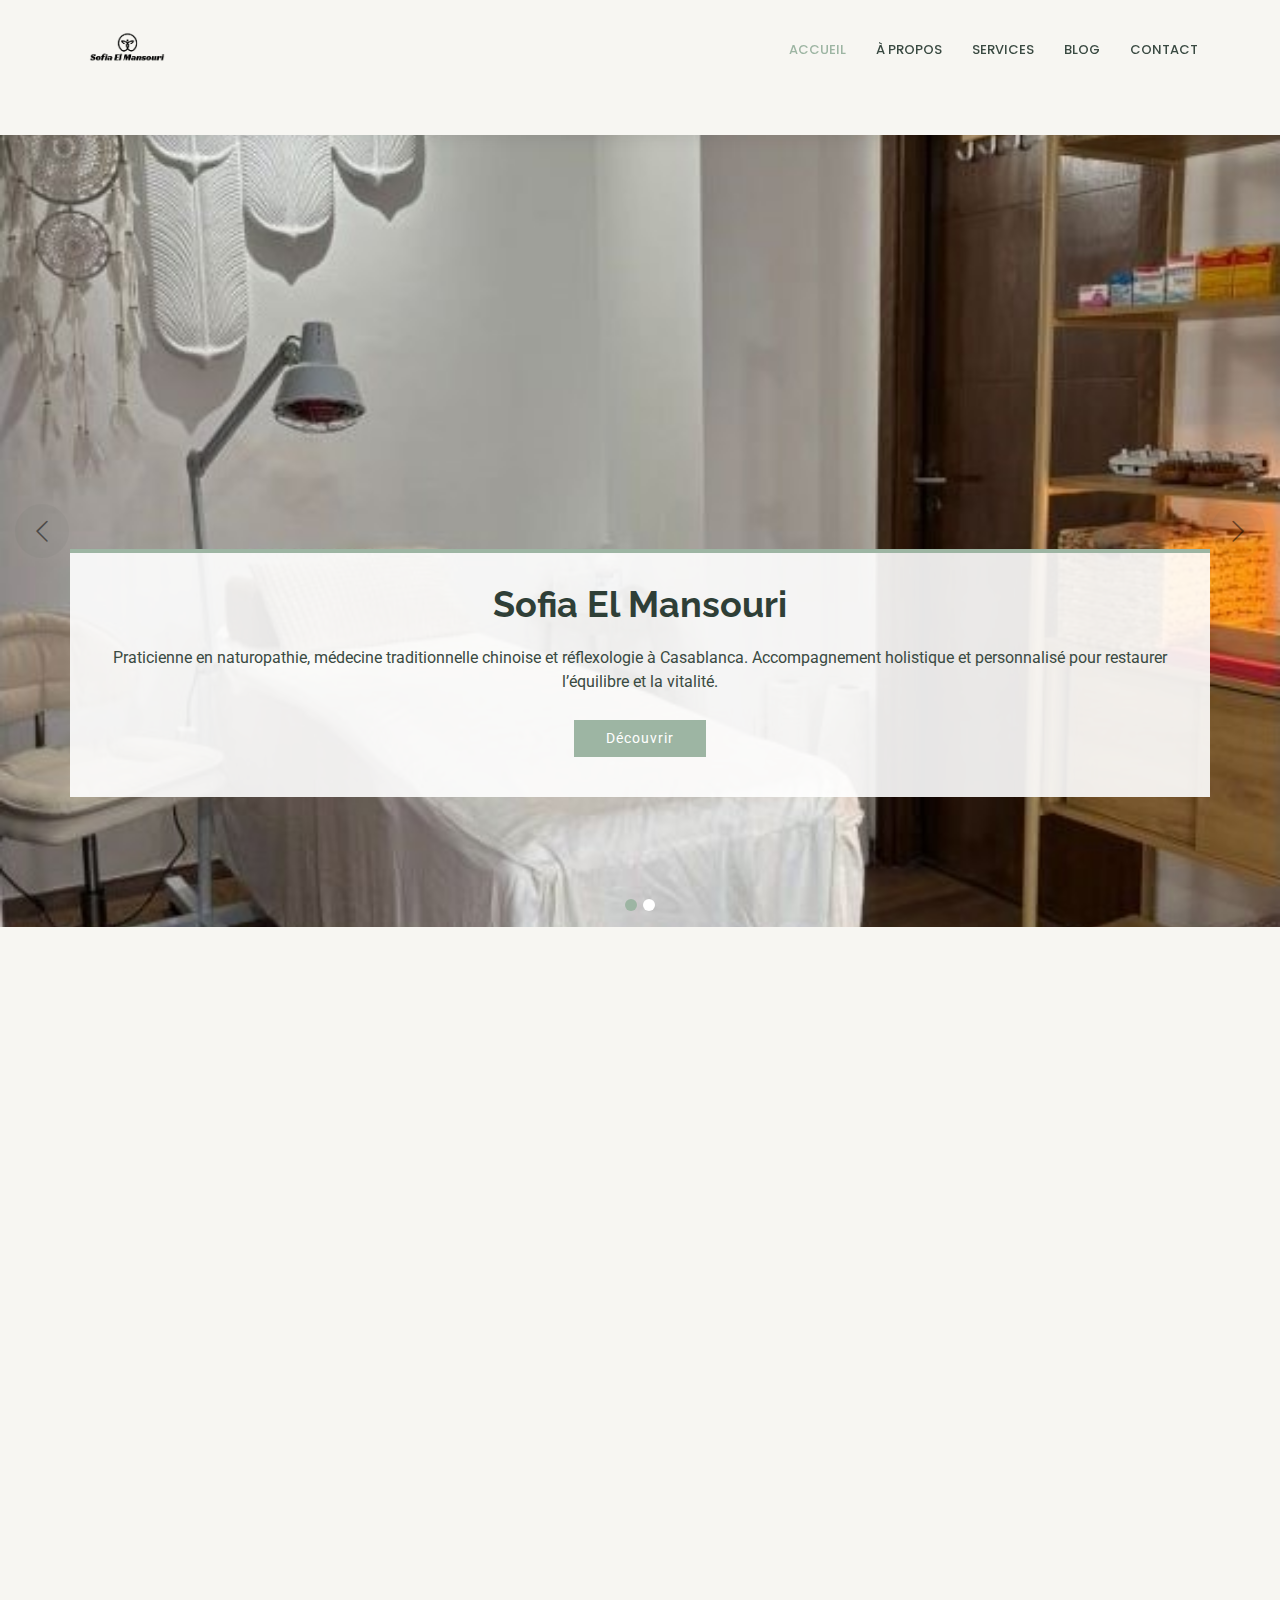
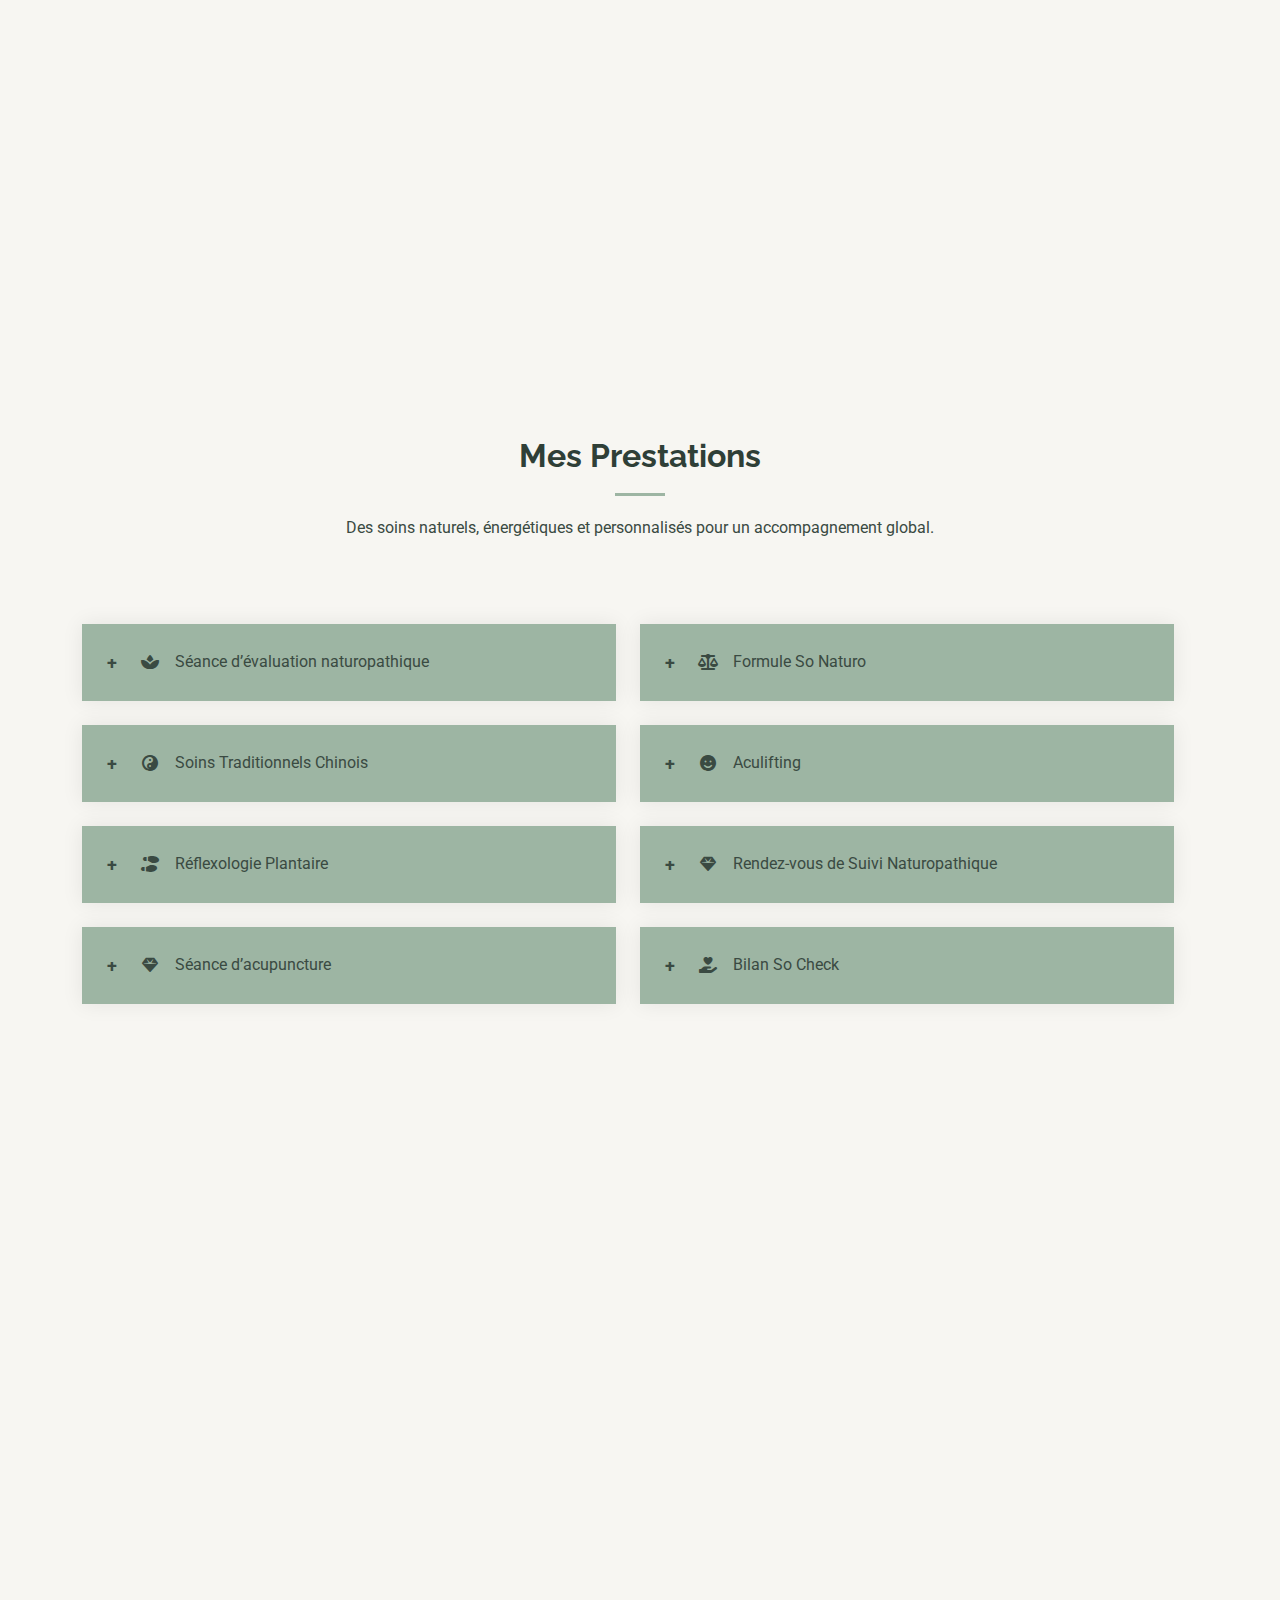
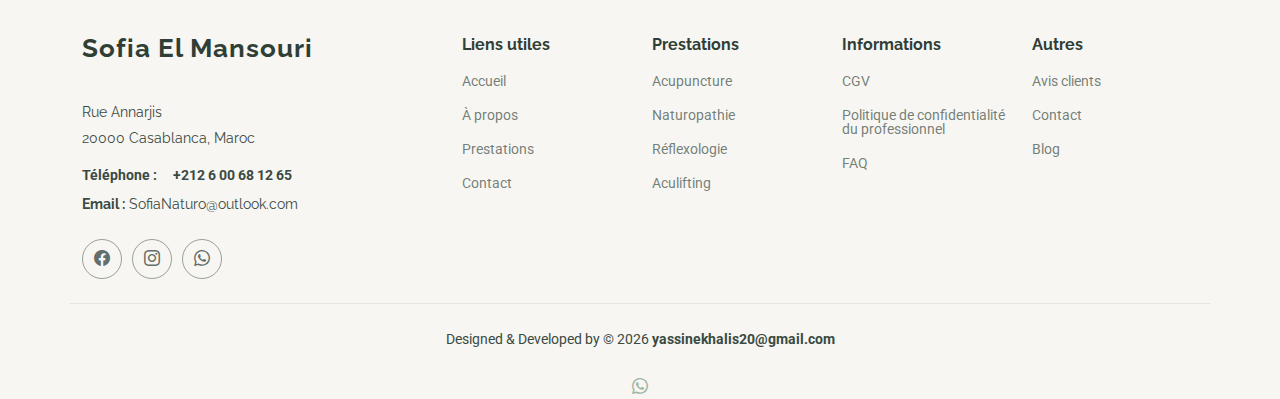
<file: index.html>
<!DOCTYPE html>
<html lang="en">

<head>
  <meta charset="utf-8">
  <meta content="width=device-width, initial-scale=1.0" name="viewport">
  <title>Index - </title>
  <meta name="description" content="">
  <meta name="keywords" content="">

  
  <!-- Fonts -->
  <link href="https://fonts.googleapis.com" rel="preconnect">
  <link href="https://fonts.gstatic.com" rel="preconnect" crossorigin>
  <link href="https://fonts.googleapis.com/css2?family=Roboto:ital,wght@0,100;0,300;0,400;0,500;0,700;0,900;1,100;1,300;1,400;1,500;1,700;1,900&family=Poppins:ital,wght@0,100;0,200;0,300;0,400;0,500;0,600;0,700;0,800;0,900;1,100;1,200;1,300;1,400;1,500;1,600;1,700;1,800;1,900&family=Raleway:ital,wght@0,100;0,200;0,300;0,400;0,500;0,600;0,700;0,800;0,900;1,100;1,200;1,300;1,400;1,500;1,600;1,700;1,800;1,900&display=swap" rel="stylesheet">

  <!-- Vendor CSS Files -->
  <link href="assets/vendor/bootstrap/css/bootstrap.min.css" rel="stylesheet">
  <link href="assets/vendor/bootstrap-icons/bootstrap-icons.css" rel="stylesheet">
  <link href="assets/vendor/aos/aos.css" rel="stylesheet">
  <link href="assets/vendor/fontawesome-free/css/all.min.css" rel="stylesheet">
  <link href="assets/vendor/glightbox/css/glightbox.min.css" rel="stylesheet">
  <link href="assets/vendor/swiper/swiper-bundle.min.css" rel="stylesheet">

  <!-- Main CSS File -->
  <link href="assets/css/main.css" rel="stylesheet">

   
</head>

<body class="index-page">

  <header id="header" class="header sticky-top">

    <div class="branding d-flex align-items-center">

      <div class="container position-relative d-flex align-items-center justify-content-end">
        <a href="index.html" class="logo d-flex align-items-center me-auto">
          <img src="assets/img/logo.png" alt="Logo de la clinique"  class="sitename">
        </a>

        <nav id="navmenu" class="navmenu">
          <ul>
            <li><a href="#hero" class="active">Accueil</a></li>
            <li><a href="#about">À propos</a></li>
            <li><a href="#services">Services</a></li>
            <li><a href="#blog">Blog</a></li>
            <li><a href="#contact">Contact</a></li>
       
 

          </ul>
          <i class="mobile-nav-toggle d-xl-none bi bi-list"></i>
        </nav>

       
      </div>

    </div>

</header>


  <main class="main">

  <!-- Hero Section -->
<section id="hero" class="hero section">

  <div id="hero-carousel" class="carousel slide carousel-fade" data-bs-ride="carousel" data-bs-interval="5000">

    <!-- Slide 1 -->
    <div class="carousel-item active">
      <img src="assets/img/hero-carousel/hero1.jpeg"
           alt="Sofia El Mansouri naturopathe à Casablanca"
           class="hero_image">

      <div class="container">
        <h2>Sofia El Mansouri</h2>
        <p>
          Praticienne en naturopathie, médecine traditionnelle chinoise et réflexologie à Casablanca.
         
          Accompagnement holistique et personnalisé pour restaurer l’équilibre et la vitalité.
        </p>
        <a href="#about" class="btn-get-started">Découvrir</a>
      </div>
    </div>
   
    <!-- Slide 2 -->
    <div class="carousel-item">
      <img src="assets/img/hero-carousel/hero4.jpeg"
           alt="Soins naturels et accompagnement holistique"
           class="hero_image">

      <div class="container">
        <h2>Une approche naturelle et globale</h2>
        <p>
          Des soins naturels et énergétiques pour accompagner le corps et l’esprit,
          soutenir les capacités d’autorégulation et favoriser un mieux-être durable.
        </p>
        <a href="#featured-services" class="btn-get-started">Voir les prestations</a>
      </div>
    </div>
    <!-- End Slide 2 -->

    <!-- Controls -->
    <a class="carousel-control-prev" href="#hero-carousel" role="button" data-bs-slide="prev">
      <span class="carousel-control-prev-icon bi bi-chevron-left"></span>
    </a>

    <a class="carousel-control-next" href="#hero-carousel" role="button" data-bs-slide="next">
      <span class="carousel-control-next-icon bi bi-chevron-right"></span>
    </a>

    <ol class="carousel-indicators"></ol>

  </div>

</section>
<!-- /Hero Section -->


 <!-- About Section -->
<section id="about" class="about section">

  <!-- Section Title -->
  <div class="container section-title" data-aos="fade-up">
    <h2>À propos<br></h2>
    <p>Découvrez le parcours et l’approche de Sofia El Mansouri.</p>
  </div><!-- End Section Title -->

  <div class="container">

    <div class="row gy-4">
      <div class="col-lg-6 position-relative align-self-start" data-aos="fade-up" data-aos-delay="100">
        <img src="assets/img/about.jpeg" class="img-fluid" alt="Sofia El Mansouri">
        <!-- <a href="#" class="glightbox pulsating-play-btn"></a> -->
      </div>

      <div class="col-lg-6 content" data-aos="fade-up" data-aos-delay="200">

        <h3>Sofia El Mansouri</h3>

        <p class="fst-italic">
          Praticienne de santé – Naturopathe · Réflexologue · Médecine Traditionnelle Chinoise
        </p>

        <p>
          Énergétique chinoise · Fleurs de Bach · Huiles essentielles · Lithothérapie ·
          Médecine traditionnelle chinoise · Naturopathie humaine · Oligoéléments ·
          Plantes · Produits de la ruche · Réflexologie
        </p>

        <ul>
          <li><i class="bi bi-check2-all"></i> <span>Accompagnement du féminin</span></li>
          <li><i class="bi bi-check2-all"></i> <span>Dépendances (tabac, alcool, sport, travail…)</span></li>
          <li><i class="bi bi-check2-all"></i> <span>Douleurs, fatigue, troubles digestifs</span></li>
          <li><i class="bi bi-check2-all"></i> <span>Gestion du stress, insomnie, troubles de la libido</span></li>
          <li><i class="bi bi-check2-all"></i> <span>Manger mieux & massages bien-être</span></li>
        </ul>

        <p>
          <strong>Le mot du praticien</strong><br><br>
          En tant que praticienne en naturopathie, réflexologie et en MTC, j’accompagne
          chaque personne dans une approche globale et individualisée. Mon travail repose
          sur la compréhension des déséquilibres du corps et sur le soutien de ses capacités
          naturelles d’autorégulation.
        </p>

        <p>
          Grâce à des outils naturels, des techniques manuelles et une écoute attentive,
          je vous accompagne vers plus de vitalité, d’équilibre émotionnel et d’harmonie
          intérieure, dans le respect de votre rythme et de vos besoins.
        </p>

        <p>
          Au sein de <strong>La Maison du Naturopathe à Casablanca</strong>, je propose
          également une sélection rigoureuse de plantes, compléments et produits naturels,
          choisis pour leur qualité.
        </p>

        <p>
          <strong>Mon engagement :</strong> un accompagnement sérieux, humain et respectueux,
          au service d’un mieux-être durable.
        </p>

      </div>
    </div>

  </div>

</section><!-- /About Section -->

<!-- services -->
 <section id="services" class="featured-services section">

  <div class="container section-title">
    <h2>Mes Prestations</h2>
    <p>Des soins naturels, énergétiques et personnalisés pour un accompagnement global.</p>
  </div>

  <div class="container">
    <div class="row gy-4">

   
      


 <!-- HTML -->
<div class="row gy-4">

  <!-- 1 -->
  <div class="col-xl-6 col-md-12">
    <div class="service-item">
      <div class="service-header">
        <div class="left toggle-button">
          <span class="toggle-symbol">+</span>
          <i class="fas fa-spa"></i>
          Séance d’évaluation naturopathique
        </div>
      </div>
      <p class="service-content" style="display: none;">
        Séance d’évaluation naturopathique
        Séance globale et personnalisée visant à analyser votre terrain,
        votre hygiène de vie et les facteurs influençant votre équilibre
        physique, émotionnel et énergétique. Elle permet d’établir un 
        Programme d’Hygiène Vitale (PHV) adapté, avec des recommandations
        naturelles, pratiques et respectueuses de votre rythme.
        <br>
        <a class="link_services_details" href="Séance d’évaluation naturopathique.html">en savoir plus</a>
      </p>
    </div>
  </div>

  <!-- 2 -->
  <div class="col-xl-6 col-md-12">
    <div class="service-item">
      <div class="service-header">
        <div class="left toggle-button">
          <span class="toggle-symbol">+</span>
          <i class="fas fa-balance-scale"></i>
          Formule So Naturo
        </div>
      </div>
      <p class="service-content" style="display: none;">
        La formule So Naturo est un accompagnement complet et approfondi combinant un bilan naturopathique global et un bilan So Check / OligoScan.
        Elle permet d’obtenir une vision précise, personnalisée et transversale du terrain, intégrant les dimensions physique, émotionnelle, nutritionnelle et micronutritionnelle.
        Une approche structurée pour poser des bases solides avant tout accompagnement naturopathique ciblé.
        <br>
        <a class="link_services_details" href="Formule So Naturo.html">en savoir plus</a>
      </p>
    </div>
  </div>

  <!-- 3 -->
  <div class="col-xl-6 col-md-12">
    <div class="service-item">
      <div class="service-header">
        <div class="left toggle-button">
          <span class="toggle-symbol">+</span>
          <i class="fas fa-yin-yang"></i>
          Soins Traditionnels Chinois
        </div>
      </div>
      <p class="service-content" style="display: none;">
        Les soins traditionnels chinois sont des séances personnalisées combinant acupuncture et diététique chinoise, visant à rétablir l’harmonie énergétique et à soutenir la vitalité globale.
        Chaque séance est entièrement adaptée à votre état du moment, à votre constitution et à vos besoins spécifiques, selon les principes de la médecine traditionnelle chinoise (MTC).
        <br> Une approche globale, individualisée et évolutive.
        <br>
        <a class="link_services_details" href="Soins Traditionnels Chinois – 1h30.html">en savoir plus</a>
      </p>
    </div>
  </div>

  <!-- 4 -->
  <div class="col-xl-6 col-md-12">
    <div class="service-item">
      <div class="service-header">
        <div class="left toggle-button">
          <span class="toggle-symbol">+</span>
          <i class="fas fa-smile"></i>
          Aculifting
        </div>
      </div>
      <p class="service-content" style="display: none;">
        L’Aculifting selon la méthode Ma Wang est un soin anti-âge naturel, doux et non invasif, issu de la médecine chinoise.
        Il agit directement sur l’une des causes majeures du vieillissement cutané : le déséquilibre musculaire et énergétique du visage.
        En rééquilibrant les zones de tension liées aux expressions répétées, le visage retrouve progressivement tonicité, harmonie et fraîcheur, tout en stimulant les mécanismes naturels d’auto-régénération de la peau.
        Une alternative naturelle aux injections, pour une amélioration visible et progressive de la qualité de la peau.
        <br>
        <a class="link_services_details" href="Aculifting.html">en savoir plus</a>
      </p>
    </div>
  </div>

  <!-- 5 -->
  <div class="col-xl-6 col-md-12">
    <div class="service-item">
      <div class="service-header">
        <div class="left toggle-button">
          <span class="toggle-symbol">+</span>
          <i class="fas fa-shoe-prints"></i>
          Réflexologie Plantaire
        </div>
      </div>
      <p class="service-content" style="display: none;">
        La réflexologie plantaire est un soin manuel personnalisé visant à stimuler les zones réflexes des pieds, en lien avec les différents organes et systèmes du corps.
        Par des pressions ciblées, cette technique favorise la régulation des fonctions, la détente profonde et le soutien des capacités naturelles d’autorégulation de l’organisme.
        <br> Un soin global pour rééquilibrer le corps, apaiser le système nerveux et soutenir la vitalité.
        <br>
        <a class="link_services_details" href="Réflexologie Plantaire.html">en savoir plus</a>
      </p>
    </div>
  </div>

  <!-- 6 -->
  <div class="col-xl-6 col-md-12">
    <div class="service-item">
      <div class="service-header">
        <div class="left toggle-button">
          <span class="toggle-symbol">+</span>
          <i class="fas fa-gem"></i>
          Rendez-vous de Suivi Naturopathique
        </div>
      </div>
      <p class="service-content" style="display: none;">
        Le rendez-vous de suivi naturopathique est une séance personnalisée destinée à évaluer l’évolution après le bilan initial et à ajuster le plan naturopathique en fonction de vos besoins et de votre progression.
        Ce suivi permet d’optimiser les recommandations, de lever les freins éventuels et de soutenir durablement l’équilibre physique, digestif, émotionnel et énergétique.
        <br> Indispensable pour des résultats progressifs et durables.
        <br>
        <a class="link_services_details" href="Rendez-vous de suivi naturopathique.html">en savoir plus</a>
      </p>
    </div>
  </div>

  <!-- 7 -->
  <div class="col-xl-6 col-md-12">
    <div class="service-item">
      <div class="service-header">
        <div class="left toggle-button">
          <span class="toggle-symbol">+</span>
          <i class="fas fa-gem"></i>
          Séance d’acupuncture
        </div>
      </div>
      <p class="service-content" style="display: none;">
        La séance d’acupuncture est un soin personnalisé issu de la médecine traditionnelle chinoise, visant à rééquilibrer l’énergie vitale (Qi) et à soutenir les capacités naturelles du corps.
        À l’aide d’aiguilles très fines, stériles et à usage unique, posées en douceur sur des points précis des méridiens, la séance favorise une régulation énergétique profonde et un apaisement global.
        <br> Un temps de soin pour réharmoniser le corps et l’esprit.
        <br>
        <a class="link_services_details" href="Séancedacupuncture.html">en savoir plus</a>
      </p>
    </div>
  </div>

  <!-- 8 -->
  <div class="col-xl-6 col-md-12">
    <div class="service-item">
      <div class="service-header">
        <div class="left toggle-button">
          <span class="toggle-symbol">+</span>
          <i class="fas fa-hand-holding-heart"></i>
          Bilan So Check
        </div>
      </div>
      <p class="service-content" style="display: none;">
        Analyse non invasive et indolore évaluant votre statut en minéraux, oligo-éléments, métaux lourds et stress oxydatif. Réalisée par spectrophotométrie tissulaire, elle constitue un outil complémentaire aux analyses biologiques pour un accompagnement naturopathique ciblé et cohérent.
        <br>
        <a class="link_services_details" href="Bilan So Check OligoScan.html">en savoir plus</a>
      </p>
    </div>
  </div>

</div>

 






      

    </div>
  </div>
</section>

  <!-- Stats Section -->
<section id="stats" class="stats section">

  <div class="container" data-aos="fade-up" data-aos-delay="100">

    <div class="row gy-4">

      <div class="col-lg-3 col-md-6">
        <div class="stats-item d-flex align-items-center w-100 h-100">
          <i class="fas fa-user-check flex-shrink-0"></i>
          <div>
            <span data-purecounter-start="0" data-purecounter-end="1" data-purecounter-duration="1" class="purecounter"></span>
            <p>Praticienne dédiée</p>
          </div>
        </div>
      </div>

      <div class="col-lg-3 col-md-6">
        <div class="stats-item d-flex align-items-center w-100 h-100">
          <i class="fas fa-seedling flex-shrink-0"></i>
          <div>
            <span data-purecounter-start="0" data-purecounter-end="10" data-purecounter-duration="1" class="purecounter"></span>
            <p>Approches naturelles</p>
          </div>
        </div>
      </div>

      <div class="col-lg-3 col-md-6">
        <div class="stats-item d-flex align-items-center w-100 h-100">
          <i class="fas fa-spa flex-shrink-0"></i>
          <div>
            <span data-purecounter-start="0" data-purecounter-end="8" data-purecounter-duration="1" class="purecounter"></span>
            <p>Types de soins</p>
          </div>
        </div>
      </div>

      <div class="col-lg-3 col-md-6">
        <div class="stats-item d-flex align-items-center w-100 h-100">
          <i class="fas fa-heart flex-shrink-0"></i>
          <div>
            <span data-purecounter-start="0" data-purecounter-end="100" data-purecounter-duration="1" class="purecounter"></span>
            <p>Accompagnement humain</p>
          </div>
        </div>
      </div>

    </div>

  </div>

</section><!-- /Stats Section -->



 

   

 <!-- Testimonials Section -->
<section id="testimonials" class="testimonials section">

  <!-- Section Title -->
  <div class="container section-title" data-aos="fade-up">
    <h2>Témoignages</h2>
    <p>Des retours sincères de personnes accompagnées dans une démarche naturelle et globale à Casablanca.</p>
  </div><!-- End Section Title -->

  <div class="container" data-aos="fade-up" data-aos-delay="100">

    <div class="swiper init-swiper" data-speed="600" data-delay="5000"
      data-breakpoints='{ "320": { "slidesPerView": 1, "spaceBetween": 40 }, "1200": { "slidesPerView": 3, "spaceBetween": 20 } }'>

      <script type="application/json" class="swiper-config">
        {
          "loop": true,
          "speed": 600,
          "autoplay": { "delay": 5000 },
          "slidesPerView": "auto",
          "pagination": {
            "el": ".swiper-pagination",
            "type": "bullets",
            "clickable": true
          }
        }
      </script>

      <div class="swiper-wrapper">

        <div class="swiper-slide">
          <div class="testimonial-item">
            <p>
              <i class="bi bi-quote quote-icon-left"></i>
              <span>Une approche très à l’écoute et respectueuse. Sofia prend le temps de comprendre en profondeur et d’accompagner avec beaucoup de justesse.</span>
              <i class="bi bi-quote quote-icon-right"></i>
            </p>
            <!-- <img src="assets/img/testimonials/testimonials-1.jpg" class="testimonial-img" alt=""> -->
            <h3>Ahmed E.</h3>
           
          </div>
        </div>

        <div class="swiper-slide">
          <div class="testimonial-item">
            <p>
              <i class="bi bi-quote quote-icon-left"></i>
              <span>Un accompagnement humain et personnalisé. La réflexologie m’a aidée à retrouver un meilleur équilibre émotionnel et un sommeil plus apaisé.</span>
              <i class="bi bi-quote quote-icon-right"></i>
            </p>
            <!-- <img src="assets/img/testimonials/testimonials-2.jpg" class="testimonial-img" alt=""> -->
            <h3>Fatima Z.</h3>
           
          </div>
        </div>

        <div class="swiper-slide">
          <div class="testimonial-item">
            <p>
              <i class="bi bi-quote quote-icon-left"></i>
              <span>Une vision globale et cohérente de la santé. Les conseils sont clairs, naturels et adaptés à mon rythme de vie.</span>
              <i class="bi bi-quote quote-icon-right"></i>
            </p>
            <!-- <img src="assets/img/testimonials/testimonials-3.jpg" class="testimonial-img" alt=""> -->
            <h3>Youssef B.</h3>
           
          </div>
        </div>

        <div class="swiper-slide">
          <div class="testimonial-item">
            <p>
              <i class="bi bi-quote quote-icon-left"></i>
              <span>Un véritable moment de recentrage et de détente. Les soins m’ont permis de relâcher les tensions physiques et émotionnelles.</span>
              <i class="bi bi-quote quote-icon-right"></i>
            </p>
            <!-- <img src="assets/img/testimonials/testimonials-4.jpg" class="testimonial-img" alt=""> -->
            <h3>Sara B.</h3>
          
          </div>
        </div>

        <div class="swiper-slide">
          <div class="testimonial-item">
            <p>
              <i class="bi bi-quote quote-icon-left"></i>
              <span>Une praticienne sérieuse, bienveillante et très professionnelle. On se sent écouté, respecté et réellement accompagné.</span>
              <i class="bi bi-quote quote-icon-right"></i>
            </p>
            <!-- <img src="assets/img/testimonials/testimonials-5.jpg" class="testimonial-img" alt=""> -->
            <h3>Nadia K.</h3>
      
          </div>
        </div>

      </div>

      <div class="swiper-pagination"></div>
    </div>

  </div>

</section><!-- /Testimonials Section -->

 

    <!-- Gallery Section -->
    <section id="gallery" class="gallery section">

      <!-- Section Title -->
     <div class="container section-title" data-aos="fade-up">
  <h2>Galerie</h2>
  <p>Quelques photos de nos installations, événements et expériences de nos patients à Casablanca</p>
</div><!-- End Section Title -->
      <div class="container" data-aos="fade-up" data-aos-delay="100">

        <div class="swiper init-swiper">
          <script type="application/json" class="swiper-config">
            {
              "loop": true,
              "speed": 600,
              "autoplay": {
                "delay": 5000
              },
              "slidesPerView": "auto",
              "centeredSlides": true,
              "pagination": {
                "el": ".swiper-pagination",
                "type": "bullets",
                "clickable": true
              },
              "breakpoints": {
                "320": {
                  "slidesPerView": 1,
                  "spaceBetween": 0
                },
                "768": {
                  "slidesPerView": 3,
                  "spaceBetween": 20
                },
                "1200": {
                  "slidesPerView": 5,
                  "spaceBetween": 20
                }
              }
            }
          </script>
          <div class="swiper-wrapper align-items-center">
            <div class="swiper-slide"><a class="glightbox" data-gallery="images-gallery" href="assets/img/gallery/gallery-1.jpeg"><img src="assets/img/gallery/gallery-1.jpeg" class="img-fluid" alt=""></a></div>
            <div class="swiper-slide"><a class="glightbox" data-gallery="images-gallery" href="assets/img/gallery//gallery-2.jpeg"><img src="assets/img/gallery/gallery-2.jpeg" class="img-fluid" alt=""></a></div>
            <div class="swiper-slide"><a class="glightbox" data-gallery="images-gallery" href="assets/img/gallery/gallery-3.jpeg"><img src="assets/img/gallery/gallery-3.jpeg" class="img-fluid" alt=""></a></div>
            <div class="swiper-slide"><a class="glightbox" data-gallery="images-gallery" href="assets/img/gallery/gallery-4.jpeg"><img src="assets/img/gallery/gallery-4.jpeg" class="img-fluid" alt=""></a></div>
            <div class="swiper-slide"><a class="glightbox" data-gallery="images-gallery" href="assets/img/gallery/gallery-5.jpeg"><img src="assets/img/gallery/gallery-5.jpeg" class="img-fluid" alt=""></a></div>
            <div class="swiper-slide"><a class="glightbox" data-gallery="images-gallery" href="assets/img/gallery/gallery-6.jpeg"><img src="assets/img/gallery/gallery-6.jpeg" class="img-fluid" alt=""></a></div>
            <div class="swiper-slide"><a class="glightbox" data-gallery="images-gallery" href="assets/img/gallery/gallery-7.jpeg"><img src="assets/img/gallery/gallery-7.jpeg" class="img-fluid" alt=""></a></div>
            <div class="swiper-slide"><a class="glightbox" data-gallery="images-gallery" href="assets/img/gallery//gallery-8.jpeg"><img src="assets/img/gallery/gallery-8.jpeg" class="img-fluid" alt=""></a></div>
          </div>
          <div class="swiper-pagination"></div>
        </div>

      </div>

    </section><!-- /Gallery Section -->

   

    <!-- Faq Section -->
<section id="faq" class="faq section light-background">

  <!-- Section Title -->
  <div class="container section-title" data-aos="fade-up">
    <h2>Questions Fréquemment Posées</h2>
    <p>Réponses aux questions les plus fréquentes concernant l’accompagnement en naturopathie et soins énergétiques</p>
  </div><!-- End Section Title -->

  <div class="container">
    <div class="row justify-content-center">
      <div class="col-lg-10" data-aos="fade-up" data-aos-delay="100">
        <div class="faq-container">

          <div class="faq-item">
            <h3>Comment prendre rendez-vous ?</h3>
            <div class="faq-content">
              <p>Les rendez-vous se prennent sur réservation. Vous pouvez me contacter directement par téléphone ou via le formulaire de contact du site afin de convenir d’un créneau adapté.</p>
            </div>
            <i class="faq-toggle bi bi-chevron-right"></i>
          </div>

          <div class="faq-item">
            <h3>Les soins remplacent-ils un traitement médical ?</h3>
            <div class="faq-content">
              <p>Non. Les accompagnements proposés ne remplacent en aucun cas un suivi médical. Ils s’inscrivent dans une démarche complémentaire et préventive, dans le respect du corps médical.</p>
            </div>
            <i class="faq-toggle bi bi-chevron-right"></i>
          </div>

          <div class="faq-item">
            <h3>Faut-il un bilan avant de commencer ?</h3>
            <div class="faq-content">
              <p>Oui, un bilan initial est recommandé afin de comprendre votre terrain, vos besoins et vos objectifs. Cela permet de proposer un accompagnement personnalisé et cohérent.</p>
            </div>
            <i class="faq-toggle bi bi-chevron-right"></i>
          </div>

          <div class="faq-item">
            <h3>Combien de séances sont nécessaires ?</h3>
            <div class="faq-content">
              <p>Le nombre de séances dépend de votre situation, de vos objectifs et de votre rythme. Certaines personnes ressentent un mieux-être dès les premières séances, d’autres nécessitent un suivi plus régulier.</p>
            </div>
            <i class="faq-toggle bi bi-chevron-right"></i>
          </div>

          <div class="faq-item">
            <h3>Où se déroulent les consultations ?</h3>
            <div class="faq-content">
              <p>Les séances ont lieu à Casablanca, au sein de La Maison du Naturopathe, dans un cadre calme et propice au bien-être et à l’écoute.</p>
            </div>
            <i class="faq-toggle bi bi-chevron-right"></i>
          </div>

        </div>
      </div>
    </div>
  </div>

</section><!-- /Faq Section -->


 <!-- Contact Section -->
  
<section id="contact" class="contact section">

  <div class="container section-title" data-aos="fade-up">
    <h2>Contact</h2>
    <p>Pour toute question ou prise de rendez-vous, n’hésitez pas à me contacter</p>
  </div>

  <!-- Google Maps Casablanca -->
  <div class="mb-5" data-aos="fade-up" data-aos-delay="200">
    <iframe style="border:0; width: 100%; height: 370px;"
      src="https://www.google.com/maps?q=Résidence%20Espace%20des%20Arts%20Beauséjour%20Casablanca&output=embed"
      allowfullscreen="" loading="lazy"></iframe>
  </div>

  <div class="container" data-aos="fade-up" data-aos-delay="100">
    <div class="row gy-4">

      <div class="col-lg-6">
        <div class="row gy-4">

          <!-- Adresse -->
          <div class="col-lg-12">
            <div class="info-item d-flex flex-column align-items-center">
              <i class="bi bi-geo-alt"></i>
              <h3>Adresse</h3>
              <p>
                Rue Annarjis – 20000 Casablanca<br>
                Résidence Espace des Arts, RDC (Coté Cour)<br>
                Angle Bd Yacoub El Mansour, Beauséjour
              </p>
            </div>
          </div>

          <!-- Téléphone -->
          <div class="col-md-6">
            <div class="info-item d-flex flex-column align-items-center">
              <i class="bi bi-telephone"></i>
              <h3>Téléphone</h3>
              <p>+212 6 00 68 12 65</p>
            </div>
          </div>

          <!-- Visio -->
          <div class="col-md-6">
            <div class="info-item d-flex flex-column align-items-center">
              <i class="bi bi-camera-video"></i>
              <h3>Consultations</h3>
              <p>Rendez-vous en visio disponibles</p>
            </div>
          </div>

          <!-- Paiement -->
          <div class="col-lg-12">
            <div class="info-item d-flex flex-column align-items-center">
              <i class="bi bi-credit-card"></i>
              <h3>Paiements acceptés</h3>
              <p>Carte bancaire – Espèces – Virement bancaire</p>
            </div>
          </div>

        </div>
      </div>
  <!-- <div class="col-md-6">
              <input type="email" name="email" class="form-control" placeholder="Votre email" required>
            </div>-->
      <!-- Formulaire -->
      <div class="col-lg-6">
        <form   class="php-email-form"   id="whatsappForm">
          <div class="row gy-4">
            <div class="col-md-12">
              <input type="text"   id="name" name="name" class="form-control" placeholder="Votre nom" required>
            </div>
          

            <div class="col-md-12"> 
              <input type="text" id="subject" name="subject" class="form-control" placeholder="Sujet" required>
            </div>
            <div class="col-md-12">
              <textarea name="message" id="message" rows="4" class="form-control" placeholder="Message" required></textarea>
            </div>
            <div class="col-md-12 text-center">
              <button type="submit">Envoyer</button>
            </div>
          </div>
        </form>
      </div>

    </div>

    <!-- Infos légales -->
    <div class="mt-5 text-center small">
      <p>
         
        <a href="rovw8u3qjai0li21766168083ezlv30v3xaqsxxkyy2tr5jeim (1).docx"> CGV du professionnel </a>
      </p>
      <p>
         
        <a href="rovw8u3qjai0li21766168083ezlv30v3xaqsxxkyy2tr5jeim (1).docx">  Politique de confidentialité du professionnel </a>
      </p>
    </div>

  </div>

</section>
<!-- /Contact Section -->


  </main>

 <footer id="footer" class="footer light-background">

  <div class="container footer-top">
    <div class="row gy-4">
      
     
      <div class="col-12 col-lg-4 footer-about">
        <a href="index.html" class="logo d-flex align-items-center">
          <span class="sitename">Sofia El Mansouri</span>
        </a>

        <div class="footer-contact pt-3">
          <p>Rue Annarjis</p>
          <p>20000 Casablanca, Maroc</p>

          <div class="mt-3 d-flex gap-3 flex-wrap">
            <strong>Téléphone :</strong>
            <strong>+212 6 00 68 12 65</strong>
           
          </div>

          <p class="mt-2">
            <strong>Email :</strong> SofiaNaturo@outlook.com
          </p>
        </div>

        <div class="social-links d-flex mt-4">
          <a href="#"><i class="bi bi-facebook"></i></a>
          <a href="#"><i class="bi bi-instagram"></i></a>
          <a href="#"><i class="bi bi-whatsapp"></i></a>
        </div>
      </div>

      <!-- DIV 2 -->
      <div class="col-6 col-lg-2 footer-links">
        <h4>Liens utiles</h4>
        <ul>
          <li><a href="#hero">Accueil</a></li>
          <li><a href="#about">À propos</a></li>
          <li><a href="#services">Prestations</a></li>
          <li><a href="#contact">Contact</a></li>
        </ul>
      </div>

      <!-- DIV 3 -->
      <div class="col-6 col-lg-2 footer-links">
        <h4>Prestations</h4>
        <ul>
          <li><a href="#services">Acupuncture</a></li>
          <li><a href="#services">Naturopathie</a></li>
          <li><a href="#services">Réflexologie</a></li>
          <li><a href="#services">Aculifting</a></li>
        </ul>
      </div>

      <!-- DIV 4 -->
      <div class="col-6 col-lg-2 footer-links">
        <h4>Informations</h4>
        <ul>
          <li><a href="rovw8u3qjai0li21766168083ezlv30v3xaqsxxkyy2tr5jeim (1).docx">CGV</a></li>
          <li><a href="pkowkxsbjcwzdwg1766168374bfcymacbqw49n9udhhmz7qrjy.docx">Politique de confidentialité du professionnel</a></li>
      
          <li><a href="#faq">FAQ</a></li>
        </ul>
      </div>

      <!-- DIV 5 -->
      <div class="col-6 col-lg-2 footer-links">
        <h4>Autres</h4>
        <ul>
          
          <li><a href="#testimonials">Avis clients</a></li>
      
          <li><a href="#contact">Contact</a></li>    <li><a href="#">Blog</a></li>
        </ul>
      </div>

    </div>
  </div>

  <div class="container copyright text-center mt-4">
    <p>
   Designed & Developed by © 2026<strong> yassinekhalis20@gmail.com  </strong>    
    </p>
  </div>

</footer>


  <!-- Scroll Top -->
  <a href="#" id="scroll-top" class="scroll-top d-flex align-items-center justify-content-center"><i class="bi bi-arrow-up-short"></i></a>
     
 <!-- WhatsApp Floating Button -->
<a href="https://wa.me/212600681265" target="_blank" id="whatsapp-btn" class="whatsapp-btn d-flex align-items-center justify-content-center">
  <i class="bi bi-whatsapp"></i>
</a>
  <!-- Preloader -->
  <div id="preloader"></div>

  <!-- Vendor JS Files -->
  <script src="assets/vendor/bootstrap/js/bootstrap.bundle.min.js"></script>
  <script src="assets/vendor/php-email-form/validate.js"></script>
  <script src="assets/vendor/aos/aos.js"></script>
  <script src="assets/vendor/glightbox/js/glightbox.min.js"></script>
  <script src="assets/vendor/purecounter/purecounter_vanilla.js"></script>
  <script src="assets/vendor/swiper/swiper-bundle.min.js"></script>

  <!-- Main JS File -->
  <script src="assets/js/main.js"></script>

</body>

</html>
</file>
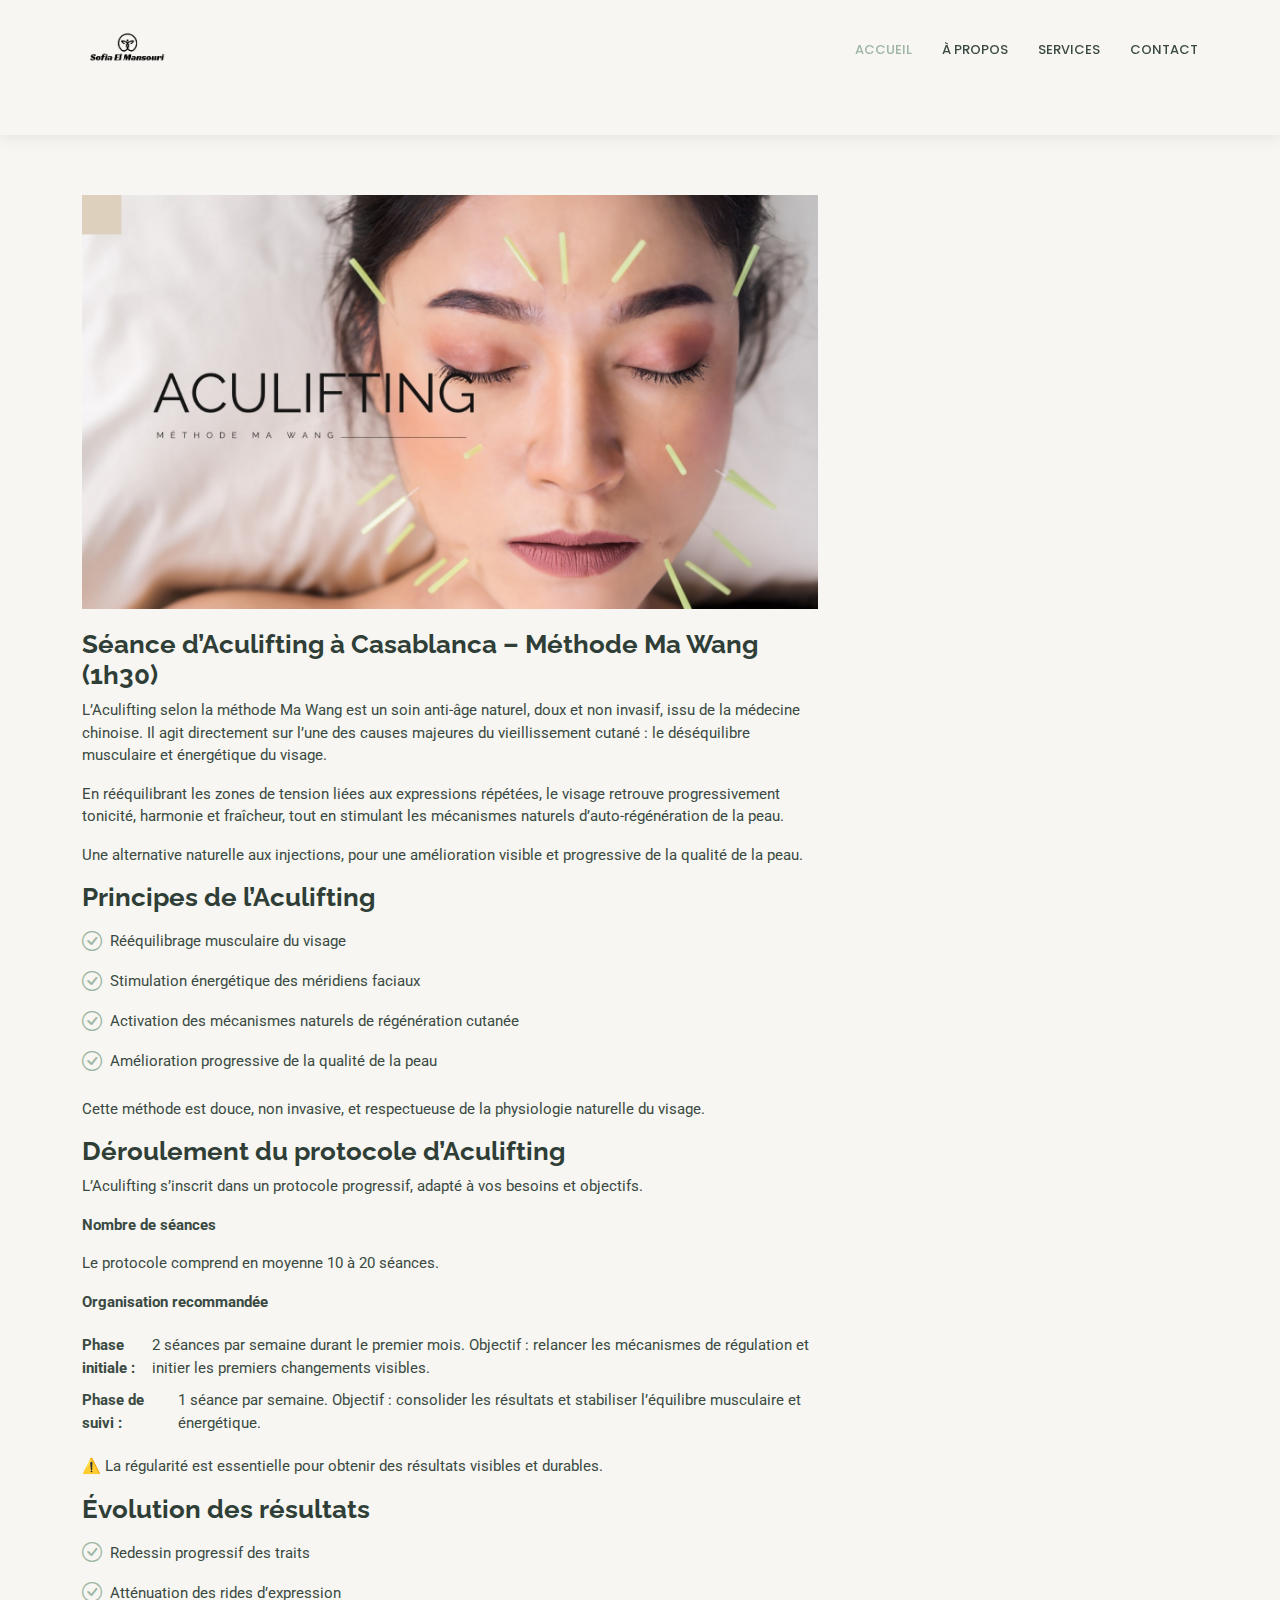
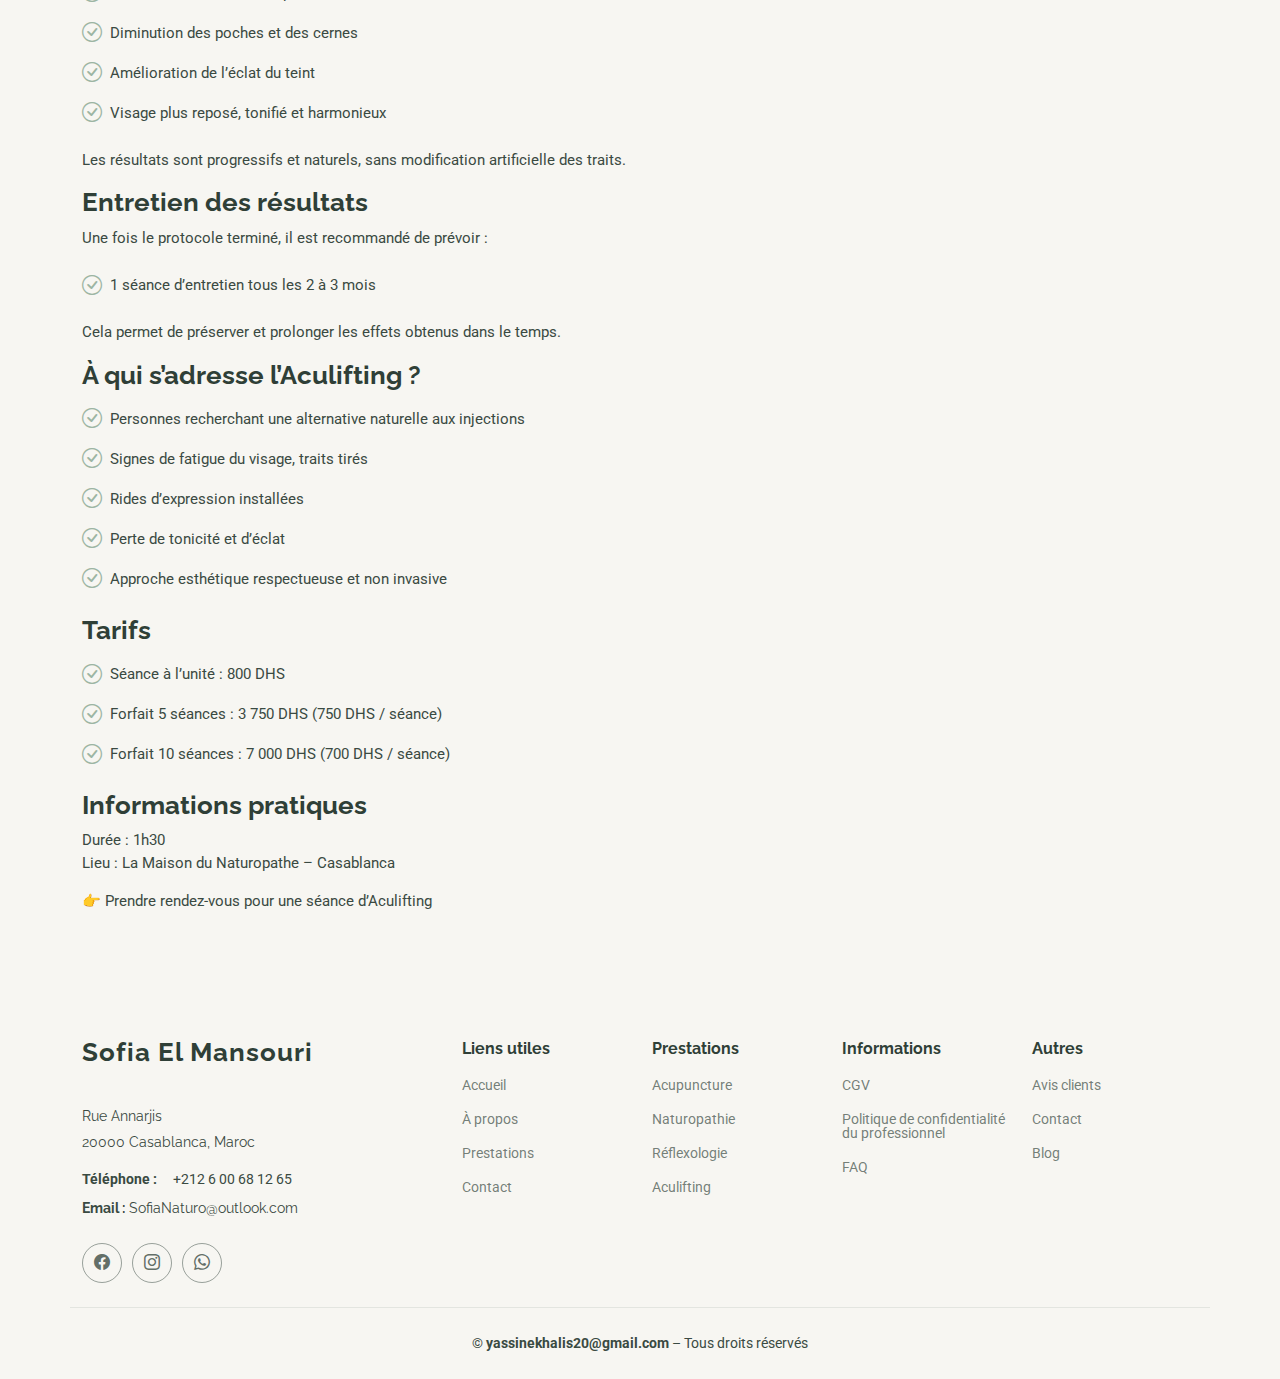
<file: Aculifting.html>
<!DOCTYPE html>
<html lang="en">

<head>
  <meta charset="utf-8">
  <meta content="width=device-width, initial-scale=1.0" name="viewport">
  <title>Service Details</title>
  <meta name="description" content="">
  <meta name="keywords" content="">

  <!-- Favicons -->
  <link href="assets/img/favicon.png" rel="icon">
  <link href="assets/img/apple-touch-icon.png" rel="apple-touch-icon">

  <!-- Fonts -->
  <link href="https://fonts.googleapis.com" rel="preconnect">
  <link href="https://fonts.gstatic.com" rel="preconnect" crossorigin>
  <link href="https://fonts.googleapis.com/css2?family=Roboto:ital,wght@0,100;0,300;0,400;0,500;0,700;0,900;1,100;1,300;1,400;1,500;1,700;1,900&family=Poppins:ital,wght@0,100;0,200;0,300;0,400;0,500;0,600;0,700;0,800;0,900;1,100;1,200;1,300;1,400;1,500;1,600;1,700;1,800;1,900&family=Raleway:ital,wght@0,100;0,200;0,300;0,400;0,500;0,600;0,700;0,800;0,900;1,100;1,200;1,300;1,400;1,500;1,600;1,700;1,800;1,900&display=swap" rel="stylesheet">

  <!-- Vendor CSS Files -->
  <link href="assets/vendor/bootstrap/css/bootstrap.min.css" rel="stylesheet">
  <link href="assets/vendor/bootstrap-icons/bootstrap-icons.css" rel="stylesheet">
  <link href="assets/vendor/aos/aos.css" rel="stylesheet">
  <link href="assets/vendor/fontawesome-free/css/all.min.css" rel="stylesheet">
  <link href="assets/vendor/glightbox/css/glightbox.min.css" rel="stylesheet">
  <link href="assets/vendor/swiper/swiper-bundle.min.css" rel="stylesheet">

  <!-- Main CSS File -->
  <link href="assets/css/main.css" rel="stylesheet">

  
</head>

<body class="service-details-page">
 
  <header id="header" class="header sticky-top">

    <div class="branding d-flex align-items-center">

      <div class="container position-relative d-flex align-items-center justify-content-end">
        <a href="index.html" class="logo d-flex align-items-center me-auto">
          <img src="assets/img/logo.png" alt="Logo de la clinique"  class="sitename">
          <!-- <h1 class="sitename">Sofia El Mansouri</h1> -->
        </a>

        <nav id="navmenu" class="navmenu">
          <ul>
            <li><a href="index.html" class="active">Accueil</a></li>
            <li><a href="index.html#about">À propos</a></li>
            <li><a href="index.html#services">Services</a></li>
            <li><a href="index.html#contact">Contact</a></li>
          </ul>
          <i class="mobile-nav-toggle d-xl-none bi bi-list"></i>
        </nav>

       
      </div>

    </div>

</header>


 <main class="main">
  <section id="service-details" class="service-details section">
    <div class="container">
      <div class="row gy-4">
        <div class="col-lg-8" data-aos="fade-up" data-aos-delay="200">

          <img src="assets/img/services-details/aculifting.jpeg" alt="Séance d’Aculifting à Casablanca – Méthode Ma Wang" class="img-fluid services-img">

          <h3>Séance d’Aculifting à Casablanca – Méthode Ma Wang (1h30)</h3>

          <p>
            L’Aculifting selon la méthode Ma Wang est un soin anti-âge naturel, doux et non invasif, issu de la médecine chinoise.
            Il agit directement sur l’une des causes majeures du vieillissement cutané : le déséquilibre musculaire et énergétique du visage.
          </p>

          <p>
            En rééquilibrant les zones de tension liées aux expressions répétées, le visage retrouve progressivement tonicité, harmonie et fraîcheur, tout en stimulant les mécanismes naturels d’auto-régénération de la peau.
          </p>

          <p>
            Une alternative naturelle aux injections, pour une amélioration visible et progressive de la qualité de la peau.
          </p>

          <h3>Principes de l’Aculifting</h3>
          <ul>
            <li><i class="bi bi-check-circle"></i><span>Rééquilibrage musculaire du visage</span></li>
            <li><i class="bi bi-check-circle"></i><span>Stimulation énergétique des méridiens faciaux</span></li>
            <li><i class="bi bi-check-circle"></i><span>Activation des mécanismes naturels de régénération cutanée</span></li>
            <li><i class="bi bi-check-circle"></i><span>Amélioration progressive de la qualité de la peau</span></li>
          </ul>
          <p>
            Cette méthode est douce, non invasive, et respectueuse de la physiologie naturelle du visage.
          </p>

          <h3>Déroulement du protocole d’Aculifting</h3>
          <p>
            L’Aculifting s’inscrit dans un protocole progressif, adapté à vos besoins et objectifs.
          </p>

          <p><strong>Nombre de séances</strong></p>
          <p>
            Le protocole comprend en moyenne 10 à 20 séances.
          </p>

          <p><strong>Organisation recommandée</strong></p>
          <ul>
            <li><strong>Phase initiale :</strong> 2 séances par semaine durant le premier mois. Objectif : relancer les mécanismes de régulation et initier les premiers changements visibles.</li>
            <li><strong>Phase de suivi :</strong> 1 séance par semaine. Objectif : consolider les résultats et stabiliser l’équilibre musculaire et énergétique.</li>
          </ul>
          <p>⚠️ La régularité est essentielle pour obtenir des résultats visibles et durables.</p>

          <h3>Évolution des résultats</h3>
          <ul>
            <li><i class="bi bi-check-circle"></i><span>Redessin progressif des traits</span></li>
            <li><i class="bi bi-check-circle"></i><span>Atténuation des rides d’expression</span></li>
            <li><i class="bi bi-check-circle"></i><span>Diminution des poches et des cernes</span></li>
            <li><i class="bi bi-check-circle"></i><span>Amélioration de l’éclat du teint</span></li>
            <li><i class="bi bi-check-circle"></i><span>Visage plus reposé, tonifié et harmonieux</span></li>
          </ul>
          <p>
            Les résultats sont progressifs et naturels, sans modification artificielle des traits.
          </p>

          <h3>Entretien des résultats</h3>
          <p>
            Une fois le protocole terminé, il est recommandé de prévoir :
          </p>
          <ul>
            <li><i class="bi bi-check-circle"></i><span>1 séance d’entretien tous les 2 à 3 mois</span></li>
          </ul>
          <p>
            Cela permet de préserver et prolonger les effets obtenus dans le temps.
          </p>

          <h3>À qui s’adresse l’Aculifting ?</h3>
          <ul>
            <li><i class="bi bi-check-circle"></i><span>Personnes recherchant une alternative naturelle aux injections</span></li>
            <li><i class="bi bi-check-circle"></i><span>Signes de fatigue du visage, traits tirés</span></li>
            <li><i class="bi bi-check-circle"></i><span>Rides d’expression installées</span></li>
            <li><i class="bi bi-check-circle"></i><span>Perte de tonicité et d’éclat</span></li>
            <li><i class="bi bi-check-circle"></i><span>Approche esthétique respectueuse et non invasive</span></li>
          </ul>

          <h3>Tarifs</h3>
          <ul>
            <li><i class="bi bi-check-circle"></i><span>Séance à l’unité : 800 DHS</span></li>
            <li><i class="bi bi-check-circle"></i><span>Forfait 5 séances : 3 750 DHS (750 DHS / séance)</span></li>
            <li><i class="bi bi-check-circle"></i><span>Forfait 10 séances : 7 000 DHS (700 DHS / séance)</span></li>
          </ul>

          <h3>Informations pratiques</h3>
          <p>
            Durée : 1h30<br>
            Lieu : La Maison du Naturopathe – Casablanca
          </p>

          <p>👉 Prendre rendez-vous pour une séance d’Aculifting</p>

        </div>
      </div>
    </div>
  </section>
</main>



 
 
 <footer id="footer" class="footer light-background">

  <div class="container footer-top">
    <div class="row gy-4">
      
     
      <div class="col-12 col-lg-4 footer-about">
        <a href="index.html" class="logo d-flex align-items-center">
          <span class="sitename">Sofia El Mansouri</span>
        </a>

        <div class="footer-contact pt-3">
          <p>Rue Annarjis</p>
          <p>20000 Casablanca, Maroc</p>

          <div class="mt-3 d-flex gap-3 flex-wrap">
            <strong>Téléphone :</strong>
            <span>+212 6 00 68 12 65</span>
           
          </div>

          <p class="mt-2">
            <strong>Email :</strong> SofiaNaturo@outlook.com
          </p>
        </div>

        <div class="social-links d-flex mt-4">
          <a href="#"><i class="bi bi-facebook"></i></a>
          <a href="#"><i class="bi bi-instagram"></i></a>
          <a href="#"><i class="bi bi-whatsapp"></i></a>
        </div>
      </div>

      <!-- DIV 2 -->
      <div class="col-6 col-lg-2 footer-links">
        <h4>Liens utiles</h4>
        <ul>
          <li><a href="index.html#hero">Accueil</a></li>
          <li><a href="index.html#about">À propos</a></li>
          <li><a href="index.html#services">Prestations</a></li>
          <li><a href="index.html#contact">Contact</a></li>
        </ul>
      </div>

      <!-- DIV 3 -->
      <div class="col-6 col-lg-2 footer-links">
        <h4>Prestations</h4>
        <ul>
          <li><a href="index.html#services">Acupuncture</a></li>
          <li><a href="index.html#services">Naturopathie</a></li>
          <li><a href="index.html#services">Réflexologie</a></li>
          <li><a href="index.html#services">Aculifting</a></li>
        </ul>
      </div>

      <!-- DIV 4 -->
      <div class="col-6 col-lg-2 footer-links">
        <h4>Informations</h4>
        <ul>
          <li><a href="rovw8u3qjai0li21766168083ezlv30v3xaqsxxkyy2tr5jeim (1).docx">CGV</a></li>
          <li><a href="pkowkxsbjcwzdwg1766168374bfcymacbqw49n9udhhmz7qrjy.docx">Politique de confidentialité du professionnel</a></li>
      
          <li><a href="index.html#faq">FAQ</a></li>
        </ul>
      </div>

      <!-- DIV 5 -->
      <div class="col-6 col-lg-2 footer-links">
        <h4>Autres</h4>
        <ul>
          
          <li><a href="index.html#testimonials">Avis clients</a></li>
      
          <li><a href="index.html#contact">Contact</a></li>    <li><a href="#">Blog</a></li>
        </ul>
      </div>

    </div>
  </div>

  <div class="container copyright text-center mt-4">
    <p>
      © <strong>yassinekhalis20@gmail.com</strong> – Tous droits réservés
    </p>
  </div>

</footer>


  <!-- Scroll Top -->
  <a href="#" id="scroll-top" class="scroll-top d-flex align-items-center justify-content-center"><i class="bi bi-arrow-up-short"></i></a>

  <!-- Preloader -->
  <div id="preloader"></div>

  <!-- Vendor JS Files -->
  <script src="assets/vendor/bootstrap/js/bootstrap.bundle.min.js"></script>
  <script src="assets/vendor/php-email-form/validate.js"></script>
  <script src="assets/vendor/aos/aos.js"></script>
  <script src="assets/vendor/glightbox/js/glightbox.min.js"></script>
  <script src="assets/vendor/purecounter/purecounter_vanilla.js"></script>
  <script src="assets/vendor/swiper/swiper-bundle.min.js"></script>

  <!-- Main JS File -->
  <script src="assets/js/main.js"></script>

</body>

</html>
</file>
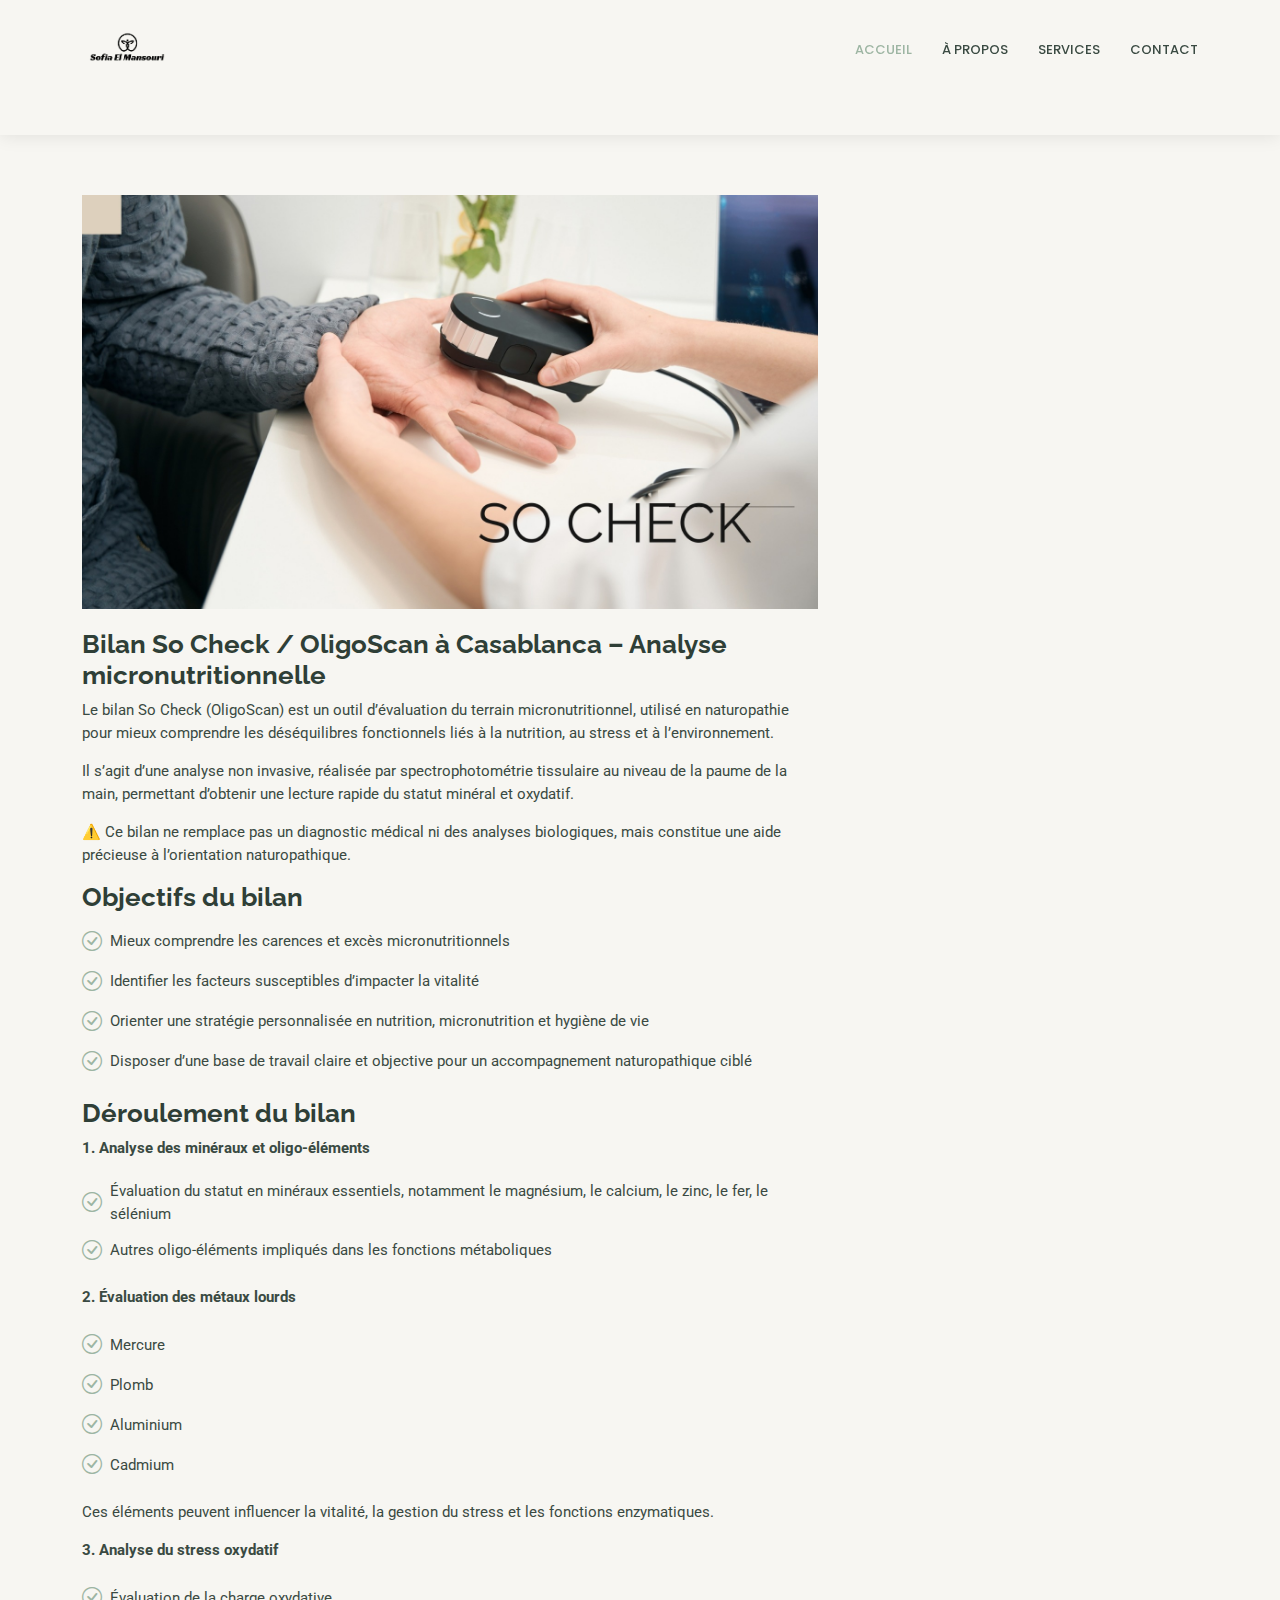
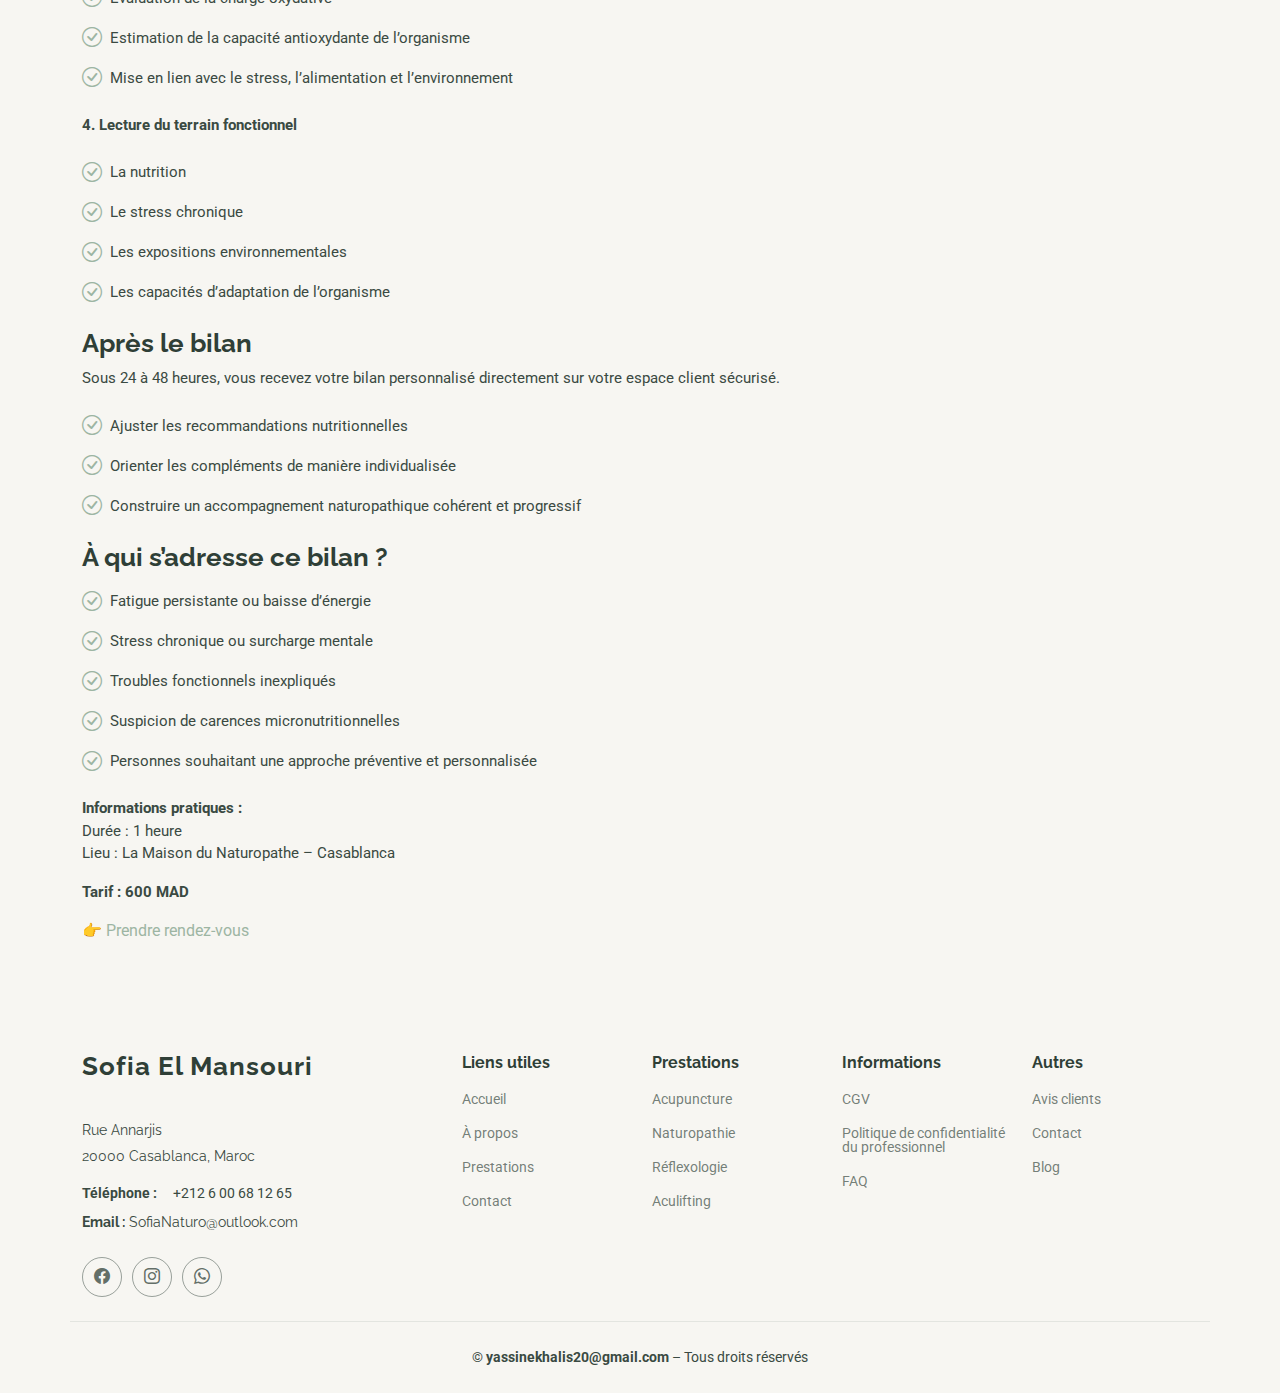
<file: Bilan So Check OligoScan.html>
<!DOCTYPE html>
<html lang="en">

<head>
  <meta charset="utf-8">
  <meta content="width=device-width, initial-scale=1.0" name="viewport">
  <title>Service Details</title>
  <meta name="description" content="">
  <meta name="keywords" content="">

  <!-- Favicons -->
  <link href="assets/img/favicon.png" rel="icon">
  <link href="assets/img/apple-touch-icon.png" rel="apple-touch-icon">

  <!-- Fonts -->
  <link href="https://fonts.googleapis.com" rel="preconnect">
  <link href="https://fonts.gstatic.com" rel="preconnect" crossorigin>
  <link href="https://fonts.googleapis.com/css2?family=Roboto:ital,wght@0,100;0,300;0,400;0,500;0,700;0,900;1,100;1,300;1,400;1,500;1,700;1,900&family=Poppins:ital,wght@0,100;0,200;0,300;0,400;0,500;0,600;0,700;0,800;0,900;1,100;1,200;1,300;1,400;1,500;1,600;1,700;1,800;1,900&family=Raleway:ital,wght@0,100;0,200;0,300;0,400;0,500;0,600;0,700;0,800;0,900;1,100;1,200;1,300;1,400;1,500;1,600;1,700;1,800;1,900&display=swap" rel="stylesheet">

  <!-- Vendor CSS Files -->
  <link href="assets/vendor/bootstrap/css/bootstrap.min.css" rel="stylesheet">
  <link href="assets/vendor/bootstrap-icons/bootstrap-icons.css" rel="stylesheet">
  <link href="assets/vendor/aos/aos.css" rel="stylesheet">
  <link href="assets/vendor/fontawesome-free/css/all.min.css" rel="stylesheet">
  <link href="assets/vendor/glightbox/css/glightbox.min.css" rel="stylesheet">
  <link href="assets/vendor/swiper/swiper-bundle.min.css" rel="stylesheet">

  <!-- Main CSS File -->
  <link href="assets/css/main.css" rel="stylesheet">

  
</head>

<body class="service-details-page">

  <header id="header" class="header sticky-top">

    <div class="branding d-flex align-items-center">

      <div class="container position-relative d-flex align-items-center justify-content-end">
        <a href="index.html" class="logo d-flex align-items-center me-auto">
          <img src="assets/img/logo.png" alt="Logo de la clinique"  class="sitename">
          <!-- <h1 class="sitename">Sofia El Mansouri</h1> -->
        </a>

        <nav id="navmenu" class="navmenu">
            <ul>
            <li><a href="index.html" class="active">Accueil</a></li>
            <li><a href="index.html#about">À propos</a></li>
            <li><a href="index.html#services">Services</a></li>
            <li><a href="index.html#contact">Contact</a></li>
          </ul>
          <i class="mobile-nav-toggle d-xl-none bi bi-list"></i>
        </nav>

       
      </div>

    </div>

</header>

 <main class="main">

  <section id="service-details" class="service-details section">

    <div class="container">

      <div class="row gy-4">

        <div class="col-lg-8" data-aos="fade-up" data-aos-delay="200">
          <img src="assets/img/services-details/so check.jpeg" alt="Bilan So Check OligoScan à Casablanca" class="img-fluid services-img">

          <h3>Bilan So Check / OligoScan à Casablanca – Analyse micronutritionnelle</h3>

          <p>
            Le bilan So Check (OligoScan) est un outil d’évaluation du terrain micronutritionnel, utilisé en naturopathie pour mieux comprendre les déséquilibres fonctionnels liés à la nutrition, au stress et à l’environnement.
          </p>

          <p>
            Il s’agit d’une analyse non invasive, réalisée par spectrophotométrie tissulaire au niveau de la paume de la main, permettant d’obtenir une lecture rapide du statut minéral et oxydatif.
          </p>

          <p>
            ⚠️ Ce bilan ne remplace pas un diagnostic médical ni des analyses biologiques, mais constitue une aide précieuse à l’orientation naturopathique.
          </p>

          <h3>Objectifs du bilan</h3>

          <ul>
            <li><i class="bi bi-check-circle"></i><span>Mieux comprendre les carences et excès micronutritionnels</span></li>
            <li><i class="bi bi-check-circle"></i><span>Identifier les facteurs susceptibles d’impacter la vitalité</span></li>
            <li><i class="bi bi-check-circle"></i><span>Orienter une stratégie personnalisée en nutrition, micronutrition et hygiène de vie</span></li>
            <li><i class="bi bi-check-circle"></i><span>Disposer d’une base de travail claire et objective pour un accompagnement naturopathique ciblé</span></li>
          </ul>

          <h3>Déroulement du bilan</h3>

          <p><strong>1. Analyse des minéraux et oligo-éléments</strong></p>
          <ul>
            <li><i class="bi bi-check-circle"></i><span>Évaluation du statut en minéraux essentiels, notamment le magnésium, le calcium, le zinc, le fer, le sélénium</span></li>
            <li><i class="bi bi-check-circle"></i><span>Autres oligo-éléments impliqués dans les fonctions métaboliques</span></li>
          </ul>

          <p><strong>2. Évaluation des métaux lourds</strong></p>
          <ul>
            <li><i class="bi bi-check-circle"></i><span>Mercure</span></li>
            <li><i class="bi bi-check-circle"></i><span>Plomb</span></li>
            <li><i class="bi bi-check-circle"></i><span>Aluminium</span></li>
            <li><i class="bi bi-check-circle"></i><span>Cadmium</span></li>
          </ul>

          <p>
            Ces éléments peuvent influencer la vitalité, la gestion du stress et les fonctions enzymatiques.
          </p>

          <p><strong>3. Analyse du stress oxydatif</strong></p>
          <ul>
            <li><i class="bi bi-check-circle"></i><span>Évaluation de la charge oxydative</span></li>
            <li><i class="bi bi-check-circle"></i><span>Estimation de la capacité antioxydante de l’organisme</span></li>
            <li><i class="bi bi-check-circle"></i><span>Mise en lien avec le stress, l’alimentation et l’environnement</span></li>
          </ul>

          <p><strong>4. Lecture du terrain fonctionnel</strong></p>
          <ul>
            <li><i class="bi bi-check-circle"></i><span>La nutrition</span></li>
            <li><i class="bi bi-check-circle"></i><span>Le stress chronique</span></li>
            <li><i class="bi bi-check-circle"></i><span>Les expositions environnementales</span></li>
            <li><i class="bi bi-check-circle"></i><span>Les capacités d’adaptation de l’organisme</span></li>
          </ul>

          <h3>Après le bilan</h3>

          <p>
            Sous 24 à 48 heures, vous recevez votre bilan personnalisé directement sur votre espace client sécurisé.
          </p>

          <ul>
            <li><i class="bi bi-check-circle"></i><span>Ajuster les recommandations nutritionnelles</span></li>
            <li><i class="bi bi-check-circle"></i><span>Orienter les compléments de manière individualisée</span></li>
            <li><i class="bi bi-check-circle"></i><span>Construire un accompagnement naturopathique cohérent et progressif</span></li>
          </ul>

          <h3>À qui s’adresse ce bilan ?</h3>
         <ul>
<li><i class="bi bi-check-circle"></i><span>        Fatigue persistante ou baisse d’énergie </span></li>
<li><i class="bi bi-check-circle"></i><span> Stress chronique ou surcharge mentale</span></li>
<li><i class="bi bi-check-circle"></i><span>  Troubles fonctionnels inexpliqués </span></li>
<li><i class="bi bi-check-circle"></i><span>     Suspicion de carences micronutritionnelles </span></li>
<li><i class="bi bi-check-circle"></i><span>       Personnes souhaitant une approche préventive et personnalisée </span></li>
        
            </ul>

       

          <p>
            <strong>Informations pratiques :</strong><br>
            Durée : 1 heure<br>
            Lieu : La Maison du Naturopathe – Casablanca
          </p>

          <p><strong>Tarif : 600 MAD</strong></p>
      <a href="https://www.monprodubienetre.fr/professionnel/praticienne-de-sante-naturopathe-reflexologue-mtc/casablanca-settat/casablanca/1415-sofia-el-mansouri?rdv=1" class="btn-get-Prendre-rendez-vous">    👉 Prendre rendez-vous</a>
     
        </div>

      </div>

    </div>

  </section>

</main>


  
 <footer id="footer" class="footer light-background">

  <div class="container footer-top">
    <div class="row gy-4">
      
     
      <div class="col-12 col-lg-4 footer-about">
        <a href="index.html" class="logo d-flex align-items-center">
          <span class="sitename">Sofia El Mansouri</span>
        </a>

        <div class="footer-contact pt-3">
          <p>Rue Annarjis</p>
          <p>20000 Casablanca, Maroc</p>

          <div class="mt-3 d-flex gap-3 flex-wrap">
            <strong>Téléphone :</strong>
            <span>+212 6 00 68 12 65</span>
           
          </div>

          <p class="mt-2">
            <strong>Email :</strong> SofiaNaturo@outlook.com
          </p>
        </div>

        <div class="social-links d-flex mt-4">
          <a href="#"><i class="bi bi-facebook"></i></a>
          <a href="#"><i class="bi bi-instagram"></i></a>
          <a href="#"><i class="bi bi-whatsapp"></i></a>
        </div>
      </div>

      <!-- DIV 2 -->
      <div class="col-6 col-lg-2 footer-links">
        <h4>Liens utiles</h4>
        <ul>
          <li><a href="index.html#hero">Accueil</a></li>
          <li><a href="index.html#about">À propos</a></li>
          <li><a href="index.html#services">Prestations</a></li>
          <li><a href="index.html#contact">Contact</a></li>
        </ul>
      </div>

      <!-- DIV 3 -->
      <div class="col-6 col-lg-2 footer-links">
        <h4>Prestations</h4>
        <ul>
          <li><a href="index.html#services">Acupuncture</a></li>
          <li><a href="index.html#services">Naturopathie</a></li>
          <li><a href="index.html#services">Réflexologie</a></li>
          <li><a href="index.html#services">Aculifting</a></li>
        </ul>
      </div>

      <!-- DIV 4 -->
      <div class="col-6 col-lg-2 footer-links">
        <h4>Informations</h4>
        <ul>
          <li><a href="rovw8u3qjai0li21766168083ezlv30v3xaqsxxkyy2tr5jeim (1).docx">CGV</a></li>
          <li><a href="pkowkxsbjcwzdwg1766168374bfcymacbqw49n9udhhmz7qrjy.docx">Politique de confidentialité du professionnel</a></li>
      
          <li><a href="index.html#faq">FAQ</a></li>
        </ul>
      </div>

      <!-- DIV 5 -->
      <div class="col-6 col-lg-2 footer-links">
        <h4>Autres</h4>
        <ul>
          
          <li><a href="index.html#testimonials">Avis clients</a></li>
      
          <li><a href="index.html#contact">Contact</a></li>    <li><a href="#">Blog</a></li>
        </ul>
      </div>

    </div>
  </div>

  <div class="container copyright text-center mt-4">
    <p>
      © <strong>yassinekhalis20@gmail.com</strong> – Tous droits réservés
    </p>
  </div>

</footer>


  <!-- Scroll Top -->
  <a href="#" id="scroll-top" class="scroll-top d-flex align-items-center justify-content-center"><i class="bi bi-arrow-up-short"></i></a>

  <!-- Preloader -->
  <div id="preloader"></div>

  <!-- Vendor JS Files -->
  <script src="assets/vendor/bootstrap/js/bootstrap.bundle.min.js"></script>
  <script src="assets/vendor/php-email-form/validate.js"></script>
  <script src="assets/vendor/aos/aos.js"></script>
  <script src="assets/vendor/glightbox/js/glightbox.min.js"></script>
  <script src="assets/vendor/purecounter/purecounter_vanilla.js"></script>
  <script src="assets/vendor/swiper/swiper-bundle.min.js"></script>

  <!-- Main JS File -->
  <script src="assets/js/main.js"></script>

</body>

</html>
</file>
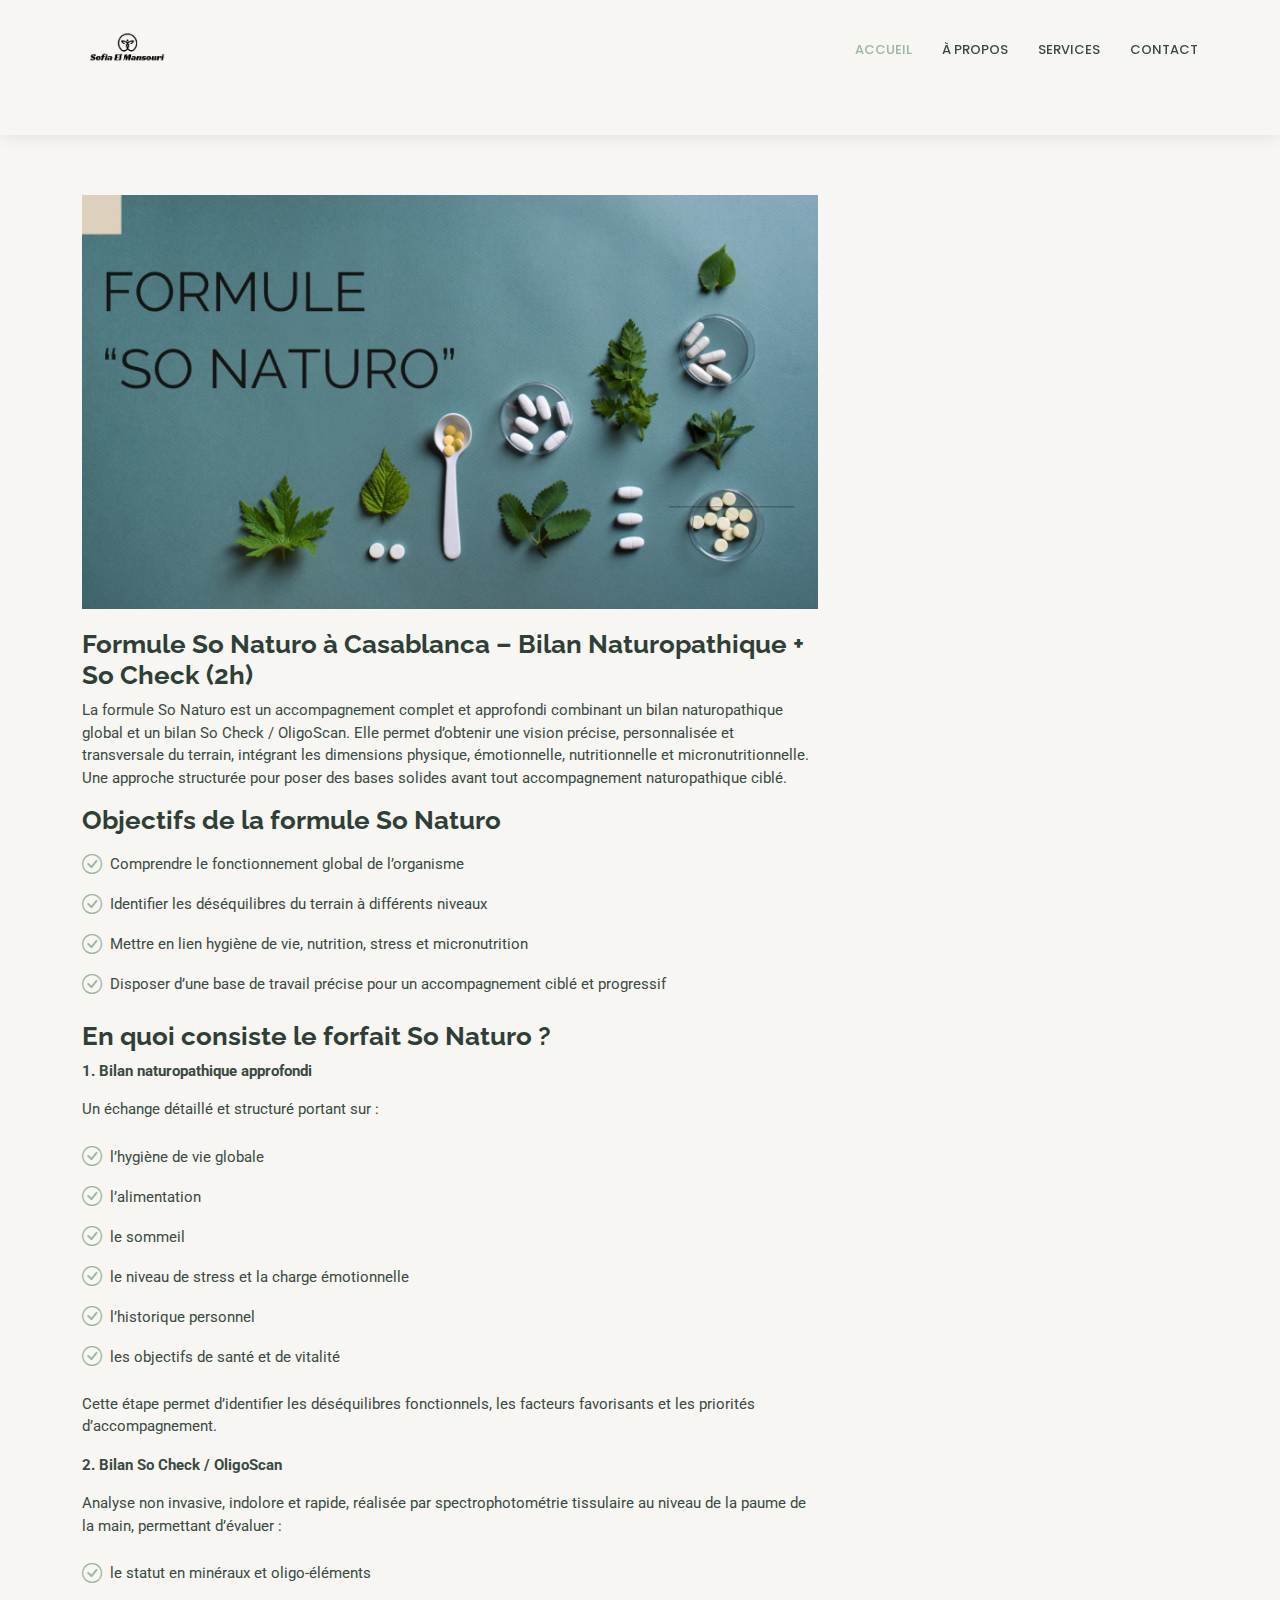
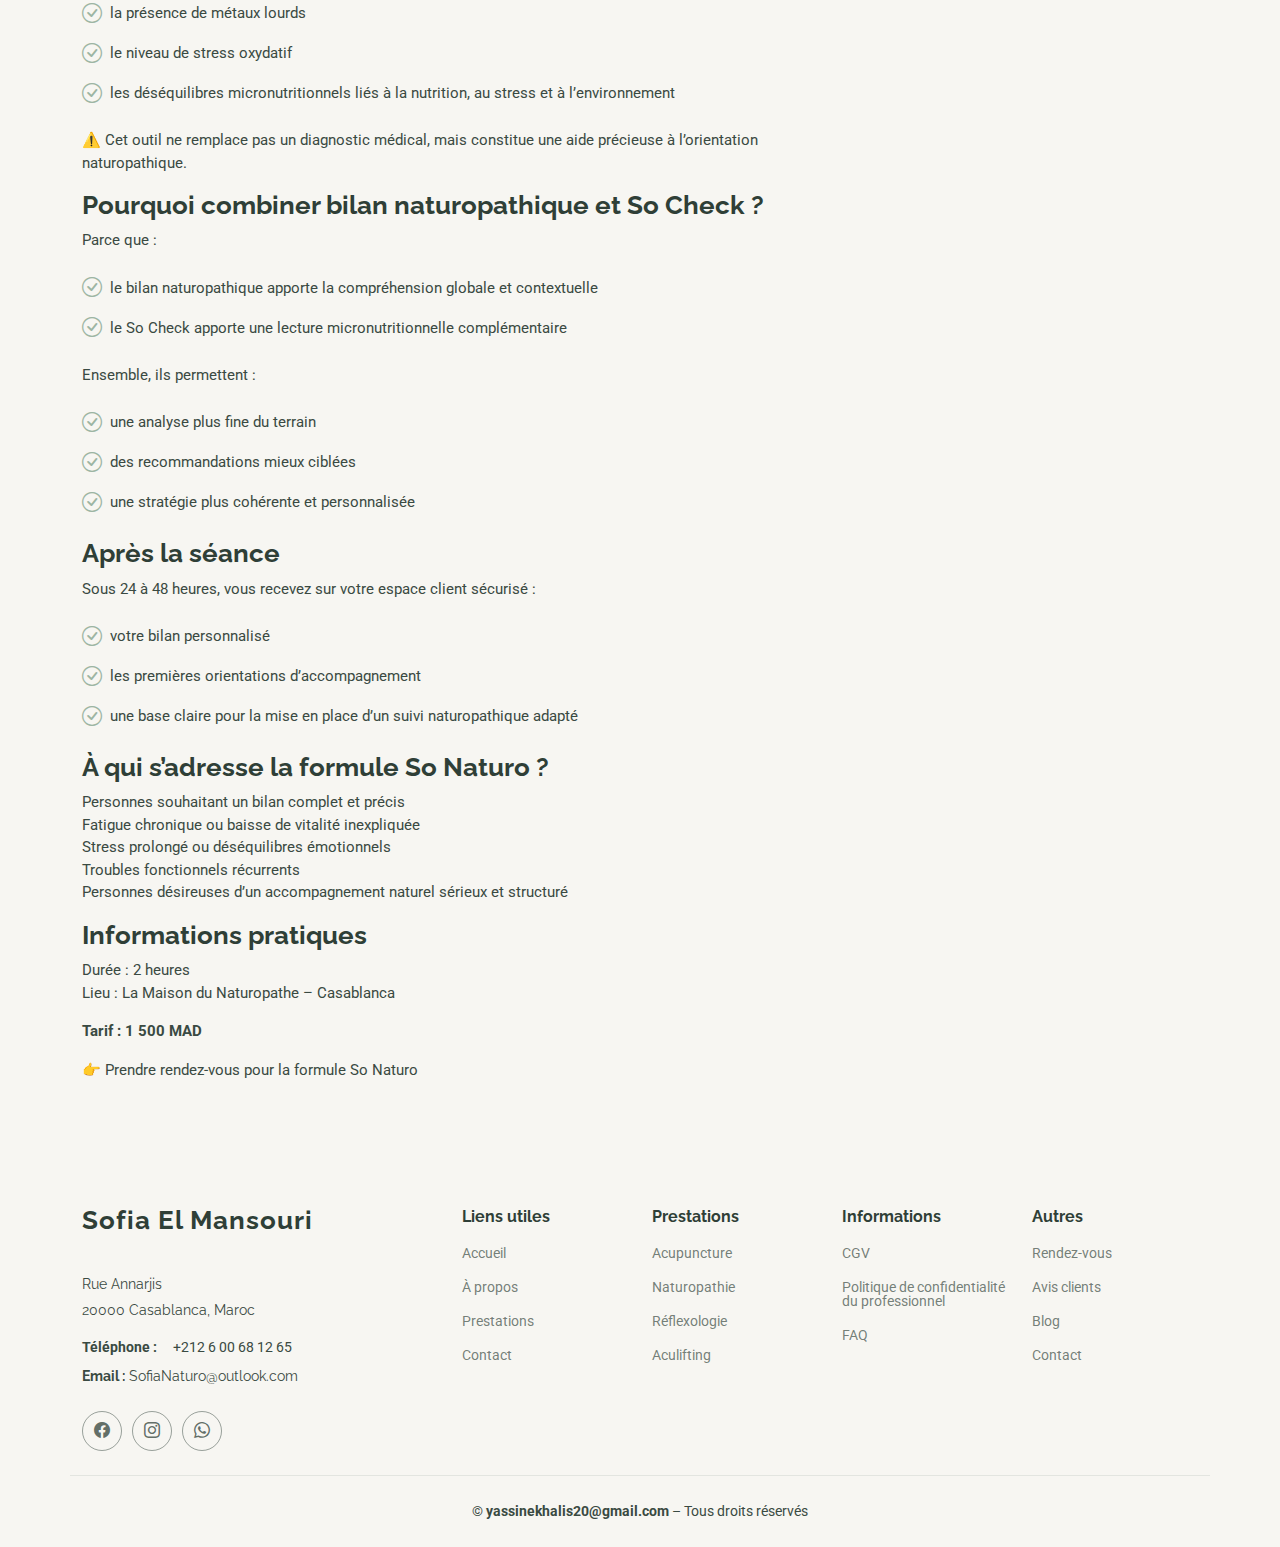
<file: Formule So Naturo.html>
<!DOCTYPE html>
<html lang="en">

<head>
  <meta charset="utf-8">
  <meta content="width=device-width, initial-scale=1.0" name="viewport">
  <title>Service Details</title>
  <meta name="description" content="">
  <meta name="keywords" content="">

  <!-- Favicons -->
  <link href="assets/img/favicon.png" rel="icon">
  <link href="assets/img/apple-touch-icon.png" rel="apple-touch-icon">

  <!-- Fonts -->
  <link href="https://fonts.googleapis.com" rel="preconnect">
  <link href="https://fonts.gstatic.com" rel="preconnect" crossorigin>
  <link href="https://fonts.googleapis.com/css2?family=Roboto:ital,wght@0,100;0,300;0,400;0,500;0,700;0,900;1,100;1,300;1,400;1,500;1,700;1,900&family=Poppins:ital,wght@0,100;0,200;0,300;0,400;0,500;0,600;0,700;0,800;0,900;1,100;1,200;1,300;1,400;1,500;1,600;1,700;1,800;1,900&family=Raleway:ital,wght@0,100;0,200;0,300;0,400;0,500;0,600;0,700;0,800;0,900;1,100;1,200;1,300;1,400;1,500;1,600;1,700;1,800;1,900&display=swap" rel="stylesheet">

  <!-- Vendor CSS Files -->
  <link href="assets/vendor/bootstrap/css/bootstrap.min.css" rel="stylesheet">
  <link href="assets/vendor/bootstrap-icons/bootstrap-icons.css" rel="stylesheet">
  <link href="assets/vendor/aos/aos.css" rel="stylesheet">
  <link href="assets/vendor/fontawesome-free/css/all.min.css" rel="stylesheet">
  <link href="assets/vendor/glightbox/css/glightbox.min.css" rel="stylesheet">
  <link href="assets/vendor/swiper/swiper-bundle.min.css" rel="stylesheet">

  <!-- Main CSS File -->
  <link href="assets/css/main.css" rel="stylesheet">

  
</head>

<body class="service-details-page">

  <header id="header" class="header sticky-top">

    <div class="branding d-flex align-items-center">

      <div class="container position-relative d-flex align-items-center justify-content-end">
        <a href="index.html" class="logo d-flex align-items-center me-auto">
          <img src="assets/img/logo.png" alt="Logo de la clinique"  class="sitename">
          <!-- <h1 class="sitename">Sofia El Mansouri</h1> -->
        </a>

        <nav id="navmenu" class="navmenu">
          <ul>
            <li><a href="index.html" class="active">Accueil</a></li>
            <li><a href="index.html">À propos</a></li>
            <li><a href="index.html">Services</a></li>
            <li><a href="index.html">Contact</a></li>
          </ul>
          <i class="mobile-nav-toggle d-xl-none bi bi-list"></i>
        </nav>

       
      </div>

    </div>

</header>



 <main class="main">
  <section id="service-details" class="service-details section">
    <div class="container">
      <div class="row gy-4">
        <div class="col-lg-8" data-aos="fade-up" data-aos-delay="200">

          <img src="assets/img/services-details/formule so naturo.jpeg" alt="Formule So Naturo à Casablanca" class="img-fluid services-img">

          <h3>Formule So Naturo à Casablanca – Bilan Naturopathique + So Check (2h)</h3>

          <p>
            La formule So Naturo est un accompagnement complet et approfondi combinant un bilan naturopathique global et un bilan So Check / OligoScan.
            Elle permet d’obtenir une vision précise, personnalisée et transversale du terrain, intégrant les dimensions physique, émotionnelle, nutritionnelle et micronutritionnelle.
            Une approche structurée pour poser des bases solides avant tout accompagnement naturopathique ciblé.
          </p>

          <h3>Objectifs de la formule So Naturo</h3>
          <ul>
            <li><i class="bi bi-check-circle"></i><span>Comprendre le fonctionnement global de l’organisme</span></li>
            <li><i class="bi bi-check-circle"></i><span>Identifier les déséquilibres du terrain à différents niveaux</span></li>
            <li><i class="bi bi-check-circle"></i><span>Mettre en lien hygiène de vie, nutrition, stress et micronutrition</span></li>
            <li><i class="bi bi-check-circle"></i><span>Disposer d’une base de travail précise pour un accompagnement ciblé et progressif</span></li>
          </ul>

          <h3>En quoi consiste le forfait So Naturo ?</h3>
          <p><strong>1. Bilan naturopathique approfondi</strong></p>
          <p>
            Un échange détaillé et structuré portant sur :
          </p>
          <ul>
            <li><i class="bi bi-check-circle"></i><span>l’hygiène de vie globale</span></li>
            <li><i class="bi bi-check-circle"></i><span>l’alimentation</span></li>
            <li><i class="bi bi-check-circle"></i><span>le sommeil</span></li>
            <li><i class="bi bi-check-circle"></i><span>le niveau de stress et la charge émotionnelle</span></li>
            <li><i class="bi bi-check-circle"></i><span>l’historique personnel</span></li>
            <li><i class="bi bi-check-circle"></i><span>les objectifs de santé et de vitalité</span></li>
          </ul>
          <p>
            Cette étape permet d’identifier les déséquilibres fonctionnels, les facteurs favorisants et les priorités d’accompagnement.
          </p>

          <p><strong>2. Bilan So Check / OligoScan</strong></p>
          <p>
            Analyse non invasive, indolore et rapide, réalisée par spectrophotométrie tissulaire au niveau de la paume de la main, permettant d’évaluer :
          </p>
          <ul>
            <li><i class="bi bi-check-circle"></i><span>le statut en minéraux et oligo-éléments</span></li>
            <li><i class="bi bi-check-circle"></i><span>la présence de métaux lourds</span></li>
            <li><i class="bi bi-check-circle"></i><span>le niveau de stress oxydatif</span></li>
            <li><i class="bi bi-check-circle"></i><span>les déséquilibres micronutritionnels liés à la nutrition, au stress et à l’environnement</span></li>
          </ul>

          <p>
            ⚠️ Cet outil ne remplace pas un diagnostic médical, mais constitue une aide précieuse à l’orientation naturopathique.
          </p>

          <h3>Pourquoi combiner bilan naturopathique et So Check ?</h3>
          <p>
            Parce que :
          </p>
          <ul>
            <li><i class="bi bi-check-circle"></i><span>le bilan naturopathique apporte la compréhension globale et contextuelle</span></li>
            <li><i class="bi bi-check-circle"></i><span>le So Check apporte une lecture micronutritionnelle complémentaire</span></li>
          </ul>
          <p>
            Ensemble, ils permettent :
          </p>
          <ul>
            <li><i class="bi bi-check-circle"></i><span>une analyse plus fine du terrain</span></li>
            <li><i class="bi bi-check-circle"></i><span>des recommandations mieux ciblées</span></li>
            <li><i class="bi bi-check-circle"></i><span>une stratégie plus cohérente et personnalisée</span></li>
          </ul>

          <h3>Après la séance</h3>
          <p>
            Sous 24 à 48 heures, vous recevez sur votre espace client sécurisé :
          </p>
          <ul>
            <li><i class="bi bi-check-circle"></i><span>votre bilan personnalisé</span></li>
            <li><i class="bi bi-check-circle"></i><span>les premières orientations d’accompagnement</span></li>
            <li><i class="bi bi-check-circle"></i><span>une base claire pour la mise en place d’un suivi naturopathique adapté</span></li>
          </ul>

          <h3>À qui s’adresse la formule So Naturo ?</h3>
          <p>
            Personnes souhaitant un bilan complet et précis<br>
            Fatigue chronique ou baisse de vitalité inexpliquée<br>
            Stress prolongé ou déséquilibres émotionnels<br>
            Troubles fonctionnels récurrents<br>
            Personnes désireuses d’un accompagnement naturel sérieux et structuré
          </p>

          <h3>Informations pratiques</h3>
          <p>
            Durée : 2 heures<br>
            Lieu : La Maison du Naturopathe – Casablanca
          </p>

          <p><strong>Tarif : 1 500 MAD</strong></p>

          <p>👉 Prendre rendez-vous pour la formule So Naturo</p>

        </div>
      </div>
    </div>
  </section>
</main>





  <footer id="footer" class="footer light-background">

  <div class="container footer-top">
    <div class="row gy-4">
      
     
      <div class="col-12 col-lg-4 footer-about">
        <a href="index.html" class="logo d-flex align-items-center">
          <span class="sitename">Sofia El Mansouri</span>
        </a>

        <div class="footer-contact pt-3">
          <p>Rue Annarjis</p>
          <p>20000 Casablanca, Maroc</p>

          <div class="mt-3 d-flex gap-3 flex-wrap">
            <strong>Téléphone :</strong>
            <span>+212 6 00 68 12 65</span>
           
          </div>

          <p class="mt-2">
            <strong>Email :</strong> SofiaNaturo@outlook.com
          </p>
        </div>

        <div class="social-links d-flex mt-4">
          <a href="#"><i class="bi bi-facebook"></i></a>
          <a href="#"><i class="bi bi-instagram"></i></a>
          <a href="#"><i class="bi bi-whatsapp"></i></a>
        </div>
      </div>

      <!-- DIV 2 -->
      <div class="col-6 col-lg-2 footer-links">
        <h4>Liens utiles</h4>
        <ul>
          <li><a href="#hero">Accueil</a></li>
          <li><a href="#about">À propos</a></li>
          <li><a href="#services">Prestations</a></li>
          <li><a href="#contact">Contact</a></li>
        </ul>
      </div>

      <!-- DIV 3 -->
      <div class="col-6 col-lg-2 footer-links">
        <h4>Prestations</h4>
        <ul>
          <li><a href="#">Acupuncture</a></li>
          <li><a href="#">Naturopathie</a></li>
          <li><a href="#">Réflexologie</a></li>
          <li><a href="#">Aculifting</a></li>
        </ul>
      </div>

      <!-- DIV 4 -->
      <div class="col-6 col-lg-2 footer-links">
        <h4>Informations</h4>
        <ul>
          <li><a href="rovw8u3qjai0li21766168083ezlv30v3xaqsxxkyy2tr5jeim (1).docx">CGV</a></li>
          <li><a href="pkowkxsbjcwzdwg1766168374bfcymacbqw49n9udhhmz7qrjy.docx">Politique de confidentialité du professionnel</a></li>
      
          <li><a href="#">FAQ</a></li>
        </ul>
      </div>

      <!-- DIV 5 -->
      <div class="col-6 col-lg-2 footer-links">
        <h4>Autres</h4>
        <ul>
          <li><a href="#">Rendez-vous</a></li>
          <li><a href="#">Avis clients</a></li>
          <li><a href="#">Blog</a></li>
          <li><a href="#">Contact</a></li>
        </ul>
      </div>

    </div>
  </div>

  <div class="container copyright text-center mt-4">
    <p>
      © <strong>yassinekhalis20@gmail.com</strong> – Tous droits réservés
    </p>
  </div>

</footer>

  <!-- Scroll Top -->
  <a href="#" id="scroll-top" class="scroll-top d-flex align-items-center justify-content-center"><i class="bi bi-arrow-up-short"></i></a>

  <!-- Preloader -->
  <div id="preloader"></div>

  <!-- Vendor JS Files -->
  <script src="assets/vendor/bootstrap/js/bootstrap.bundle.min.js"></script>
  <script src="assets/vendor/php-email-form/validate.js"></script>
  <script src="assets/vendor/aos/aos.js"></script>
  <script src="assets/vendor/glightbox/js/glightbox.min.js"></script>
  <script src="assets/vendor/purecounter/purecounter_vanilla.js"></script>
  <script src="assets/vendor/swiper/swiper-bundle.min.js"></script>

  <!-- Main JS File -->
  <script src="assets/js/main.js"></script>

</body>

</html>
</file>
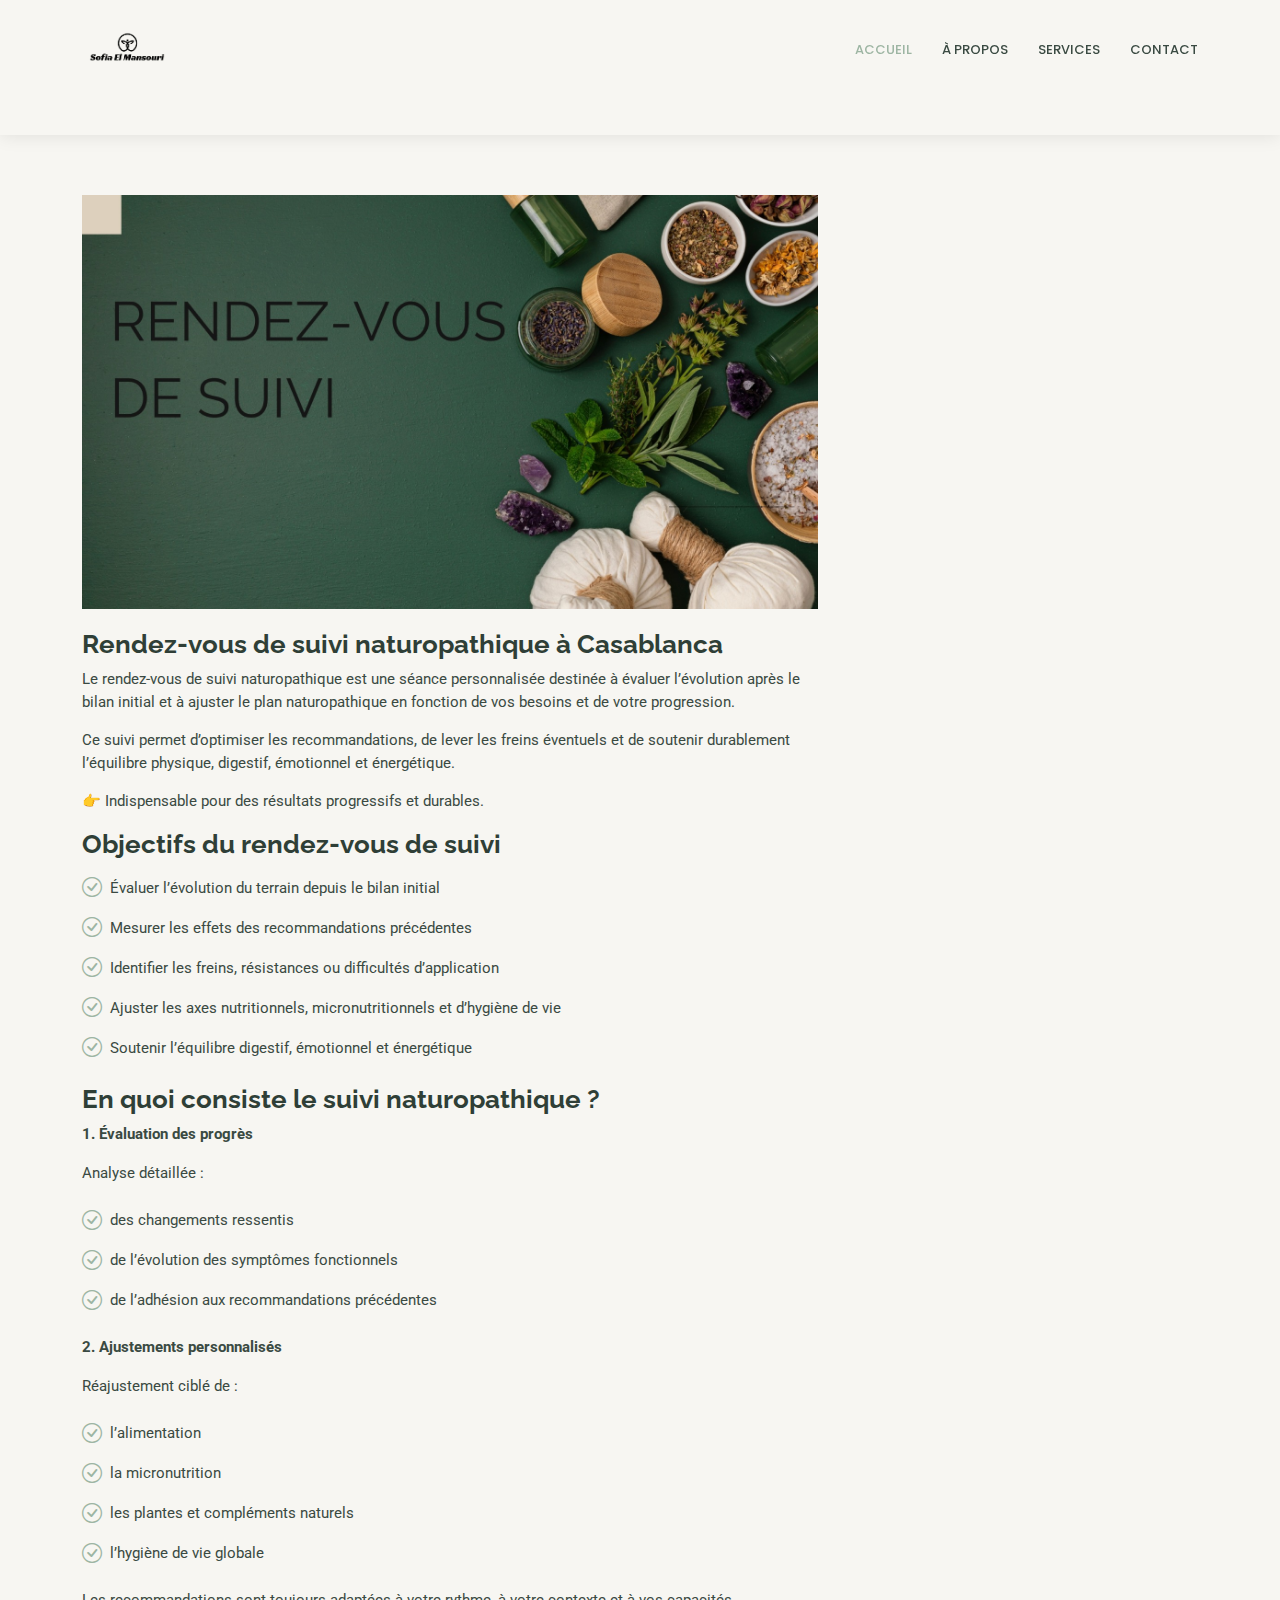
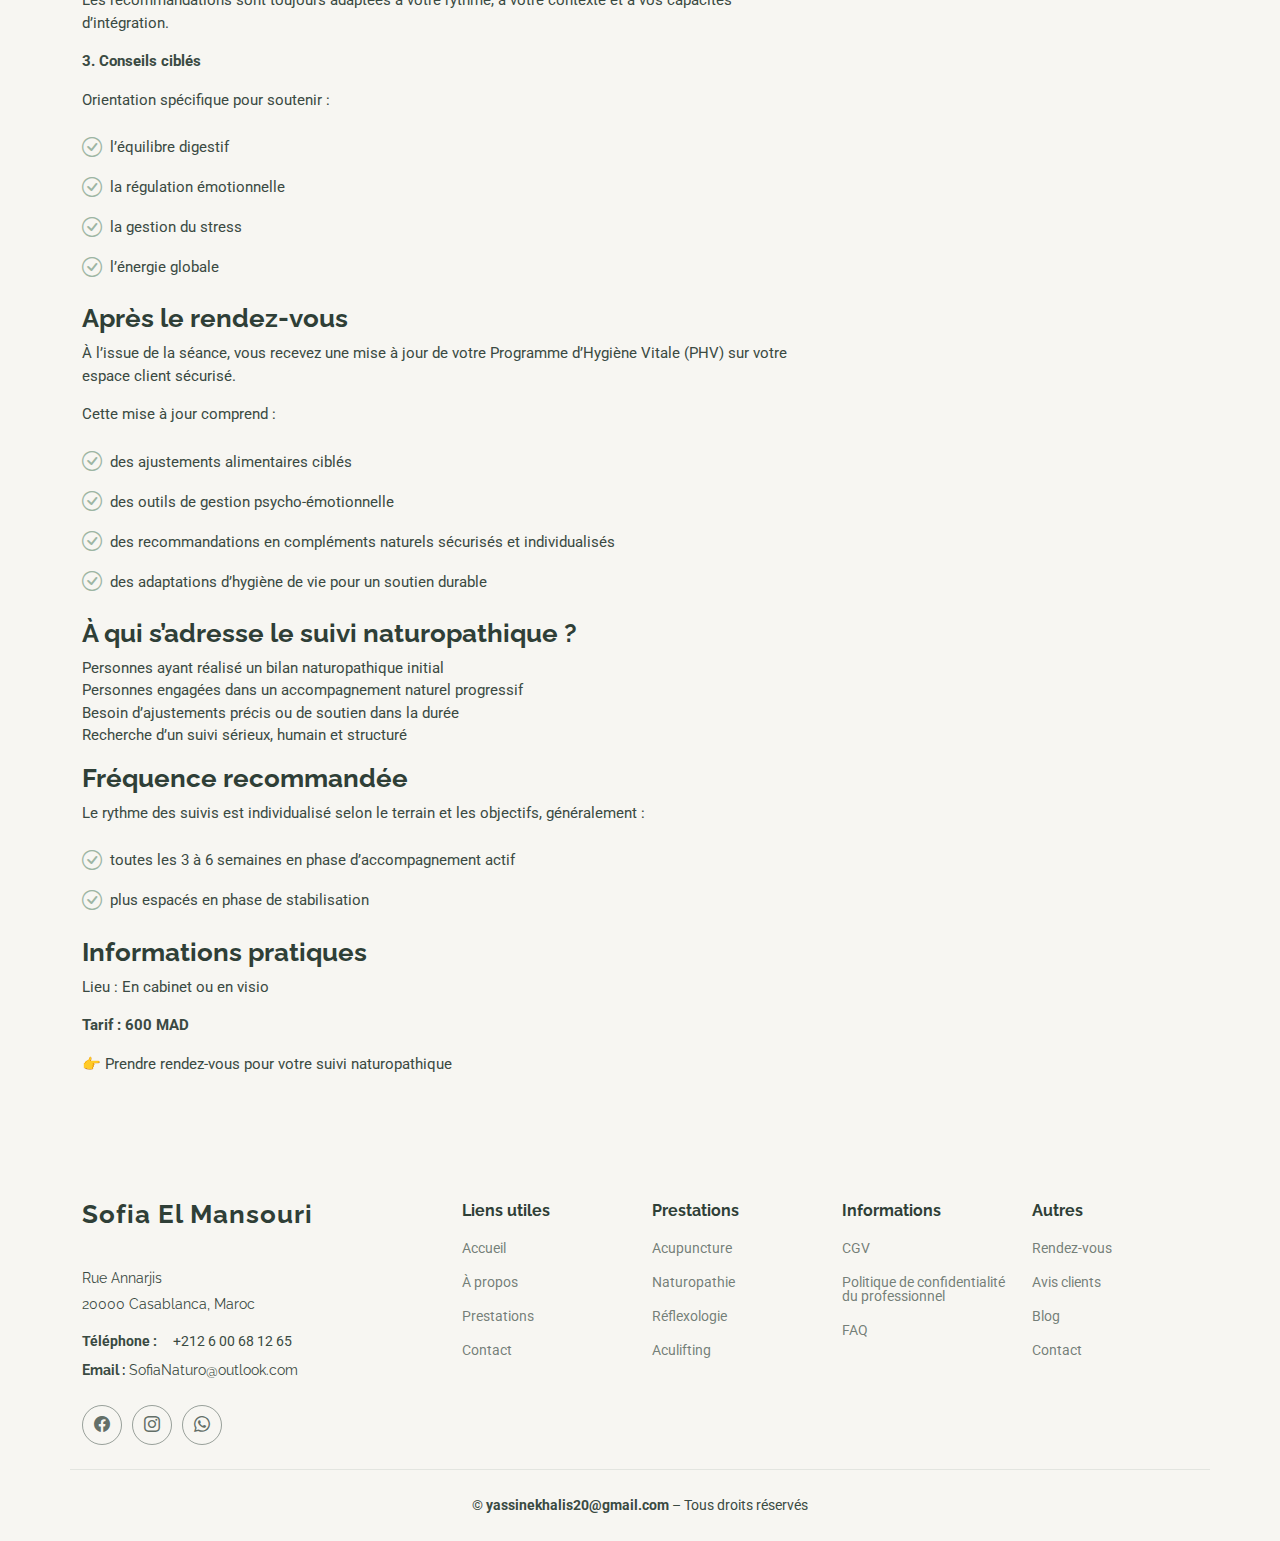
<file: Rendez-vous de suivi naturopathique.html>
<!DOCTYPE html>
<html lang="en">

<head>
  <meta charset="utf-8">
  <meta content="width=device-width, initial-scale=1.0" name="viewport">
  <title>Service Details</title>
  <meta name="description" content="">
  <meta name="keywords" content="">

  <!-- Favicons -->
  <link href="assets/img/favicon.png" rel="icon">
  <link href="assets/img/apple-touch-icon.png" rel="apple-touch-icon">

  <!-- Fonts -->
  <link href="https://fonts.googleapis.com" rel="preconnect">
  <link href="https://fonts.gstatic.com" rel="preconnect" crossorigin>
  <link href="https://fonts.googleapis.com/css2?family=Roboto:ital,wght@0,100;0,300;0,400;0,500;0,700;0,900;1,100;1,300;1,400;1,500;1,700;1,900&family=Poppins:ital,wght@0,100;0,200;0,300;0,400;0,500;0,600;0,700;0,800;0,900;1,100;1,200;1,300;1,400;1,500;1,600;1,700;1,800;1,900&family=Raleway:ital,wght@0,100;0,200;0,300;0,400;0,500;0,600;0,700;0,800;0,900;1,100;1,200;1,300;1,400;1,500;1,600;1,700;1,800;1,900&display=swap" rel="stylesheet">

  <!-- Vendor CSS Files -->
  <link href="assets/vendor/bootstrap/css/bootstrap.min.css" rel="stylesheet">
  <link href="assets/vendor/bootstrap-icons/bootstrap-icons.css" rel="stylesheet">
  <link href="assets/vendor/aos/aos.css" rel="stylesheet">
  <link href="assets/vendor/fontawesome-free/css/all.min.css" rel="stylesheet">
  <link href="assets/vendor/glightbox/css/glightbox.min.css" rel="stylesheet">
  <link href="assets/vendor/swiper/swiper-bundle.min.css" rel="stylesheet">

  <!-- Main CSS File -->
  <link href="assets/css/main.css" rel="stylesheet">

  
</head>

<body class="service-details-page">

  <header id="header" class="header sticky-top">

    <div class="branding d-flex align-items-center">

      <div class="container position-relative d-flex align-items-center justify-content-end">
        <a href="index.html" class="logo d-flex align-items-center me-auto">
          <img src="assets/img/logo.png" alt="Logo de la clinique"  class="sitename">
          <!-- <h1 class="sitename">Sofia El Mansouri</h1> -->
        </a>

        <nav id="navmenu" class="navmenu">
          <ul>
            <li><a href="index.html" class="active">Accueil</a></li>
            <li><a href="index.html">À propos</a></li>
            <li><a href="index.html">Services</a></li>
            <li><a href="index.html">Contact</a></li>
          </ul>
          <i class="mobile-nav-toggle d-xl-none bi bi-list"></i>
        </nav>

       
      </div>

    </div>

</header>


 <main class="main">
  <section id="service-details" class="service-details section">
    <div class="container">
      <div class="row gy-4">
        <div class="col-lg-8" data-aos="fade-up" data-aos-delay="200">

          <img src="assets/img/services-details/rendez vous de suivi.jpeg" alt="Rendez-vous de suivi naturopathique à Casablanca" class="img-fluid services-img">

          <h3>Rendez-vous de suivi naturopathique à Casablanca</h3>

          <p>
            Le rendez-vous de suivi naturopathique est une séance personnalisée destinée à évaluer l’évolution après le bilan initial et à ajuster le plan naturopathique en fonction de vos besoins et de votre progression.
          </p>

          <p>
            Ce suivi permet d’optimiser les recommandations, de lever les freins éventuels et de soutenir durablement l’équilibre physique, digestif, émotionnel et énergétique.
          </p>

          <p>
            👉 Indispensable pour des résultats progressifs et durables.
          </p>

          <h3>Objectifs du rendez-vous de suivi</h3>
          <ul>
            <li><i class="bi bi-check-circle"></i><span>Évaluer l’évolution du terrain depuis le bilan initial</span></li>
            <li><i class="bi bi-check-circle"></i><span>Mesurer les effets des recommandations précédentes</span></li>
            <li><i class="bi bi-check-circle"></i><span>Identifier les freins, résistances ou difficultés d’application</span></li>
            <li><i class="bi bi-check-circle"></i><span>Ajuster les axes nutritionnels, micronutritionnels et d’hygiène de vie</span></li>
            <li><i class="bi bi-check-circle"></i><span>Soutenir l’équilibre digestif, émotionnel et énergétique</span></li>
          </ul>

          <h3>En quoi consiste le suivi naturopathique ?</h3>

          <p><strong>1. Évaluation des progrès</strong></p>
          <p>
            Analyse détaillée :
          </p>
          <ul>
            <li><i class="bi bi-check-circle"></i><span>des changements ressentis</span></li>
            <li><i class="bi bi-check-circle"></i><span>de l’évolution des symptômes fonctionnels</span></li>
            <li><i class="bi bi-check-circle"></i><span>de l’adhésion aux recommandations précédentes</span></li>
          </ul>

          <p><strong>2. Ajustements personnalisés</strong></p>
          <p>
            Réajustement ciblé de :
          </p>
          <ul>
            <li><i class="bi bi-check-circle"></i><span>l’alimentation</span></li>
            <li><i class="bi bi-check-circle"></i><span>la micronutrition</span></li>
            <li><i class="bi bi-check-circle"></i><span>les plantes et compléments naturels</span></li>
            <li><i class="bi bi-check-circle"></i><span>l’hygiène de vie globale</span></li>
          </ul>
          <p>
            Les recommandations sont toujours adaptées à votre rythme, à votre contexte et à vos capacités d’intégration.
          </p>

          <p><strong>3. Conseils ciblés</strong></p>
          <p>
            Orientation spécifique pour soutenir :
          </p>
          <ul>
            <li><i class="bi bi-check-circle"></i><span>l’équilibre digestif</span></li>
            <li><i class="bi bi-check-circle"></i><span>la régulation émotionnelle</span></li>
            <li><i class="bi bi-check-circle"></i><span>la gestion du stress</span></li>
            <li><i class="bi bi-check-circle"></i><span>l’énergie globale</span></li>
          </ul>

          <h3>Après le rendez-vous</h3>
          <p>
            À l’issue de la séance, vous recevez une mise à jour de votre Programme d’Hygiène Vitale (PHV) sur votre espace client sécurisé.
          </p>
          <p>
            Cette mise à jour comprend :
          </p>
          <ul>
            <li><i class="bi bi-check-circle"></i><span>des ajustements alimentaires ciblés</span></li>
            <li><i class="bi bi-check-circle"></i><span>des outils de gestion psycho-émotionnelle</span></li>
            <li><i class="bi bi-check-circle"></i><span>des recommandations en compléments naturels sécurisés et individualisés</span></li>
            <li><i class="bi bi-check-circle"></i><span>des adaptations d’hygiène de vie pour un soutien durable</span></li>
          </ul>

          <h3>À qui s’adresse le suivi naturopathique ?</h3>
          <p>
            Personnes ayant réalisé un bilan naturopathique initial<br>
            Personnes engagées dans un accompagnement naturel progressif<br>
            Besoin d’ajustements précis ou de soutien dans la durée<br>
            Recherche d’un suivi sérieux, humain et structuré
          </p>

          <h3>Fréquence recommandée</h3>
          <p>
            Le rythme des suivis est individualisé selon le terrain et les objectifs, généralement :
          </p>
          <ul>
            <li><i class="bi bi-check-circle"></i><span>toutes les 3 à 6 semaines en phase d’accompagnement actif</span></li>
            <li><i class="bi bi-check-circle"></i><span>plus espacés en phase de stabilisation</span></li>
          </ul>

          <h3>Informations pratiques</h3>
          <p>
            Lieu : En cabinet ou en visio
          </p>

          <p><strong>Tarif : 600 MAD</strong></p>

          <p>👉 Prendre rendez-vous pour votre suivi naturopathique</p>

        </div>
      </div>
    </div>
  </section>
</main>



  <footer id="footer" class="footer light-background">

  <div class="container footer-top">
    <div class="row gy-4">
      
     
      <div class="col-12 col-lg-4 footer-about">
        <a href="index.html" class="logo d-flex align-items-center">
          <span class="sitename">Sofia El Mansouri</span>
        </a>

        <div class="footer-contact pt-3">
          <p>Rue Annarjis</p>
          <p>20000 Casablanca, Maroc</p>

          <div class="mt-3 d-flex gap-3 flex-wrap">
            <strong>Téléphone :</strong>
            <span>+212 6 00 68 12 65</span>
           
          </div>

          <p class="mt-2">
            <strong>Email :</strong> SofiaNaturo@outlook.com
          </p>
        </div>

        <div class="social-links d-flex mt-4">
          <a href="#"><i class="bi bi-facebook"></i></a>
          <a href="#"><i class="bi bi-instagram"></i></a>
          <a href="#"><i class="bi bi-whatsapp"></i></a>
        </div>
      </div>

      <!-- DIV 2 -->
      <div class="col-6 col-lg-2 footer-links">
        <h4>Liens utiles</h4>
        <ul>
          <li><a href="#hero">Accueil</a></li>
          <li><a href="#about">À propos</a></li>
          <li><a href="#services">Prestations</a></li>
          <li><a href="#contact">Contact</a></li>
        </ul>
      </div>

      <!-- DIV 3 -->
      <div class="col-6 col-lg-2 footer-links">
        <h4>Prestations</h4>
        <ul>
          <li><a href="#">Acupuncture</a></li>
          <li><a href="#">Naturopathie</a></li>
          <li><a href="#">Réflexologie</a></li>
          <li><a href="#">Aculifting</a></li>
        </ul>
      </div>

      <!-- DIV 4 -->
      <div class="col-6 col-lg-2 footer-links">
        <h4>Informations</h4>
        <ul>
          <li><a href="rovw8u3qjai0li21766168083ezlv30v3xaqsxxkyy2tr5jeim (1).docx">CGV</a></li>
          <li><a href="pkowkxsbjcwzdwg1766168374bfcymacbqw49n9udhhmz7qrjy.docx">Politique de confidentialité du professionnel</a></li>
      
          <li><a href="#">FAQ</a></li>
        </ul>
      </div>

      <!-- DIV 5 -->
      <div class="col-6 col-lg-2 footer-links">
        <h4>Autres</h4>
        <ul>
          <li><a href="#">Rendez-vous</a></li>
          <li><a href="#">Avis clients</a></li>
          <li><a href="#">Blog</a></li>
          <li><a href="#">Contact</a></li>
        </ul>
      </div>

    </div>
  </div>

  <div class="container copyright text-center mt-4">
    <p>
      © <strong>yassinekhalis20@gmail.com</strong> – Tous droits réservés
    </p>
  </div>

</footer>

  <!-- Scroll Top -->
  <a href="#" id="scroll-top" class="scroll-top d-flex align-items-center justify-content-center"><i class="bi bi-arrow-up-short"></i></a>

  <!-- Preloader -->
  <div id="preloader"></div>

  <!-- Vendor JS Files -->
  <script src="assets/vendor/bootstrap/js/bootstrap.bundle.min.js"></script>
  <script src="assets/vendor/php-email-form/validate.js"></script>
  <script src="assets/vendor/aos/aos.js"></script>
  <script src="assets/vendor/glightbox/js/glightbox.min.js"></script>
  <script src="assets/vendor/purecounter/purecounter_vanilla.js"></script>
  <script src="assets/vendor/swiper/swiper-bundle.min.js"></script>

  <!-- Main JS File -->
  <script src="assets/js/main.js"></script>

</body>

</html>
</file>
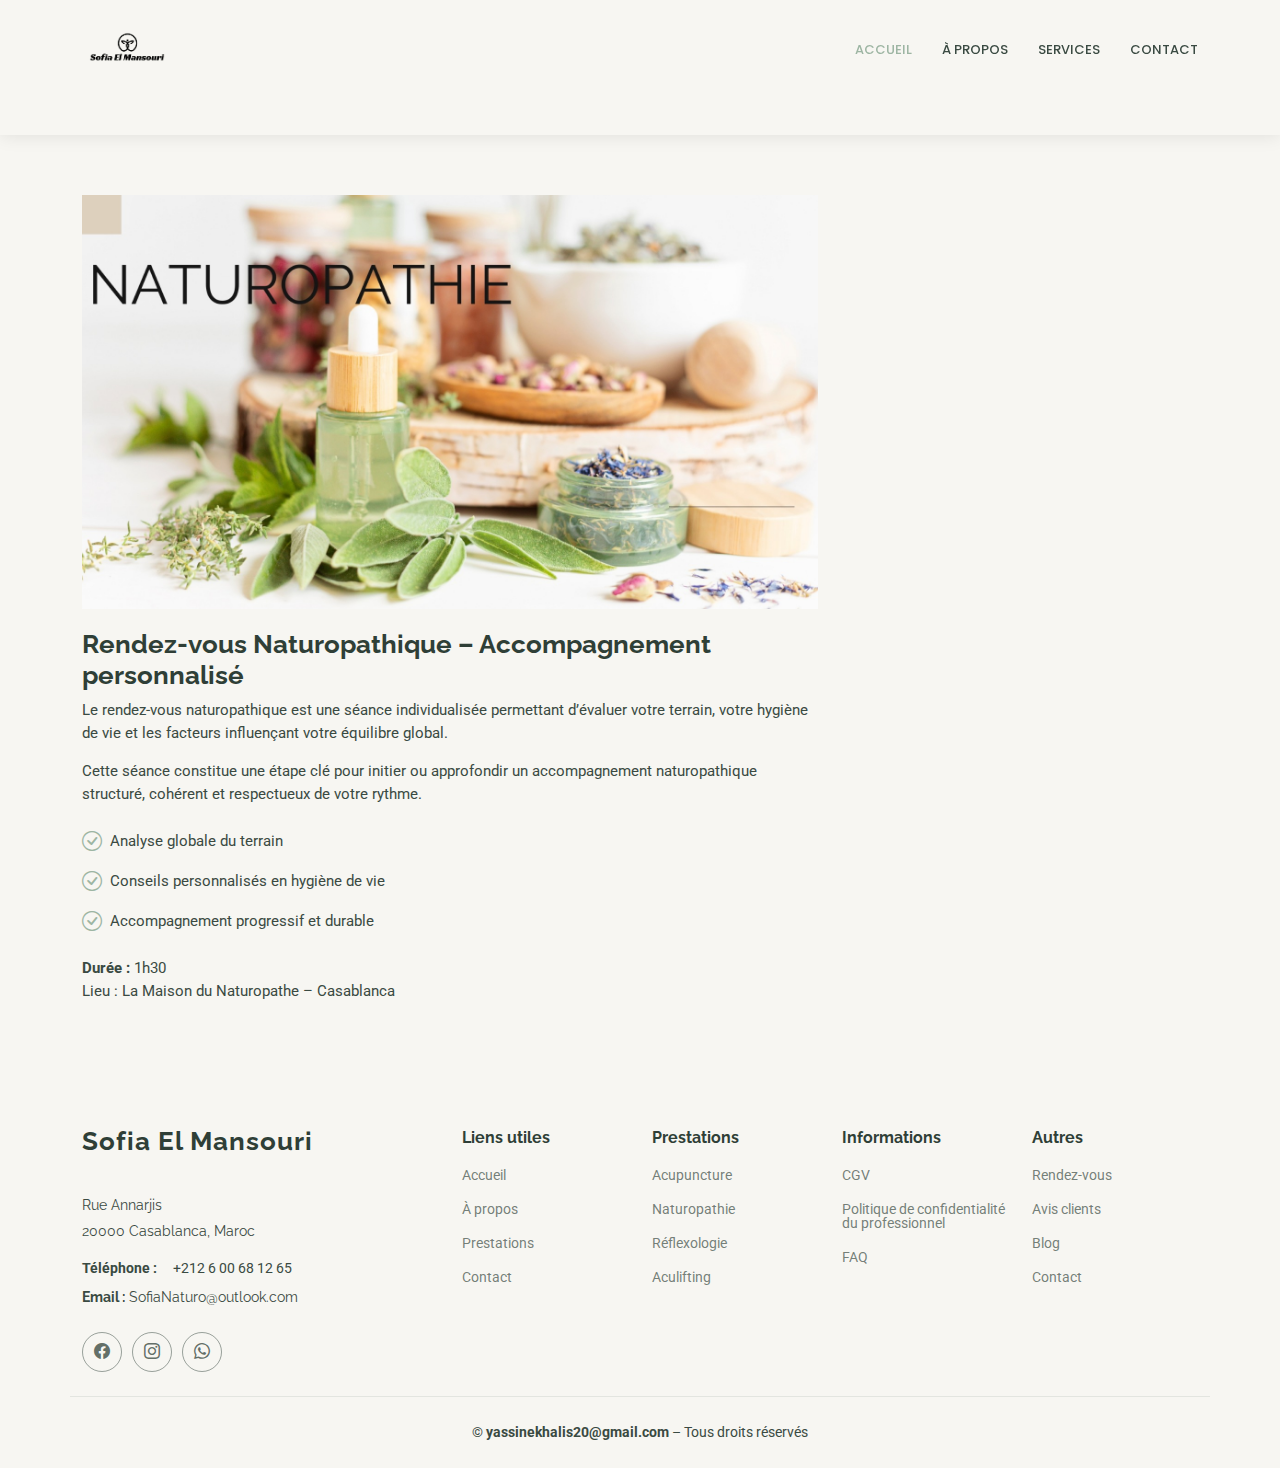
<file: Rendez-vous naturopathique.html>
<!DOCTYPE html>
<html lang="en">

<head>
  <meta charset="utf-8">
  <meta content="width=device-width, initial-scale=1.0" name="viewport">
  <title>Service Details</title>
  <meta name="description" content="">
  <meta name="keywords" content="">

  <!-- Favicons -->
  <link href="assets/img/favicon.png" rel="icon">
  <link href="assets/img/apple-touch-icon.png" rel="apple-touch-icon">

  <!-- Fonts -->
  <link href="https://fonts.googleapis.com" rel="preconnect">
  <link href="https://fonts.gstatic.com" rel="preconnect" crossorigin>
  <link href="https://fonts.googleapis.com/css2?family=Roboto:ital,wght@0,100;0,300;0,400;0,500;0,700;0,900;1,100;1,300;1,400;1,500;1,700;1,900&family=Poppins:ital,wght@0,100;0,200;0,300;0,400;0,500;0,600;0,700;0,800;0,900;1,100;1,200;1,300;1,400;1,500;1,600;1,700;1,800;1,900&family=Raleway:ital,wght@0,100;0,200;0,300;0,400;0,500;0,600;0,700;0,800;0,900;1,100;1,200;1,300;1,400;1,500;1,600;1,700;1,800;1,900&display=swap" rel="stylesheet">

  <!-- Vendor CSS Files -->
  <link href="assets/vendor/bootstrap/css/bootstrap.min.css" rel="stylesheet">
  <link href="assets/vendor/bootstrap-icons/bootstrap-icons.css" rel="stylesheet">
  <link href="assets/vendor/aos/aos.css" rel="stylesheet">
  <link href="assets/vendor/fontawesome-free/css/all.min.css" rel="stylesheet">
  <link href="assets/vendor/glightbox/css/glightbox.min.css" rel="stylesheet">
  <link href="assets/vendor/swiper/swiper-bundle.min.css" rel="stylesheet">

  <!-- Main CSS File -->
  <link href="assets/css/main.css" rel="stylesheet">

  
</head>

<body class="service-details-page">

  <header id="header" class="header sticky-top">

    <div class="branding d-flex align-items-center">

      <div class="container position-relative d-flex align-items-center justify-content-end">
        <a href="index.html" class="logo d-flex align-items-center me-auto">
          <img src="assets/img/logo.png" alt="Logo de la clinique"  class="sitename">
          <!-- <h1 class="sitename">Sofia El Mansouri</h1> -->
        </a>

        <nav id="navmenu" class="navmenu">
          <ul>
            <li><a href="index.html" class="active">Accueil</a></li>
            <li><a href="index.html">À propos</a></li>
            <li><a href="index.html">Services</a></li>
            <li><a href="index.html">Contact</a></li>
          </ul>
          <i class="mobile-nav-toggle d-xl-none bi bi-list"></i>
        </nav>

       
      </div>

    </div>

</header>

 <main class="main">
  <section id="service-details" class="service-details section">
    <div class="container">
      <div class="row gy-4">
        <div class="col-lg-8" data-aos="fade-up" data-aos-delay="200">

          <img src="assets/img/services-details/naturopathie.jpeg" alt="Rendez-vous naturopathique Casablanca" class="img-fluid services-img">

          <h3>Rendez-vous Naturopathique – Accompagnement personnalisé</h3>

          <p>
            Le rendez-vous naturopathique est une séance individualisée
            permettant d’évaluer votre terrain, votre hygiène de vie
            et les facteurs influençant votre équilibre global.
          </p>

          <p>
            Cette séance constitue une étape clé pour initier
            ou approfondir un accompagnement naturopathique structuré,
            cohérent et respectueux de votre rythme.
          </p>

          <ul>
            <li><i class="bi bi-check-circle"></i> <span>Analyse globale du terrain</span></li>
            <li><i class="bi bi-check-circle"></i> <span>Conseils personnalisés en hygiène de vie</span></li>
            <li><i class="bi bi-check-circle"></i> <span>Accompagnement progressif et durable</span></li>
          </ul>

          <p>
            <strong>Durée :</strong> 1h30<br>
            Lieu : La Maison du Naturopathe – Casablanca
          </p>

        </div>
      </div>
    </div>
  </section>
</main>



  <footer id="footer" class="footer light-background">

  <div class="container footer-top">
    <div class="row gy-4">
      
     
      <div class="col-12 col-lg-4 footer-about">
        <a href="index.html" class="logo d-flex align-items-center">
          <span class="sitename">Sofia El Mansouri</span>
        </a>

        <div class="footer-contact pt-3">
          <p>Rue Annarjis</p>
          <p>20000 Casablanca, Maroc</p>

          <div class="mt-3 d-flex gap-3 flex-wrap">
            <strong>Téléphone :</strong>
            <span>+212 6 00 68 12 65</span>
           
          </div>

          <p class="mt-2">
            <strong>Email :</strong> SofiaNaturo@outlook.com
          </p>
        </div>

        <div class="social-links d-flex mt-4">
          <a href="#"><i class="bi bi-facebook"></i></a>
          <a href="#"><i class="bi bi-instagram"></i></a>
          <a href="#"><i class="bi bi-whatsapp"></i></a>
        </div>
      </div>

      <!-- DIV 2 -->
      <div class="col-6 col-lg-2 footer-links">
        <h4>Liens utiles</h4>
        <ul>
          <li><a href="#hero">Accueil</a></li>
          <li><a href="#about">À propos</a></li>
          <li><a href="#services">Prestations</a></li>
          <li><a href="#contact">Contact</a></li>
        </ul>
      </div>

      <!-- DIV 3 -->
      <div class="col-6 col-lg-2 footer-links">
        <h4>Prestations</h4>
        <ul>
          <li><a href="#">Acupuncture</a></li>
          <li><a href="#">Naturopathie</a></li>
          <li><a href="#">Réflexologie</a></li>
          <li><a href="#">Aculifting</a></li>
        </ul>
      </div>

      <!-- DIV 4 -->
      <div class="col-6 col-lg-2 footer-links">
        <h4>Informations</h4>
        <ul>
          <li><a href="rovw8u3qjai0li21766168083ezlv30v3xaqsxxkyy2tr5jeim (1).docx">CGV</a></li>
          <li><a href="pkowkxsbjcwzdwg1766168374bfcymacbqw49n9udhhmz7qrjy.docx">Politique de confidentialité du professionnel</a></li>
      
          <li><a href="#">FAQ</a></li>
        </ul>
      </div>

      <!-- DIV 5 -->
      <div class="col-6 col-lg-2 footer-links">
        <h4>Autres</h4>
        <ul>
          <li><a href="#">Rendez-vous</a></li>
          <li><a href="#">Avis clients</a></li>
          <li><a href="#">Blog</a></li>
          <li><a href="#">Contact</a></li>
        </ul>
      </div>

    </div>
  </div>

  <div class="container copyright text-center mt-4">
    <p>
      © <strong>yassinekhalis20@gmail.com</strong> – Tous droits réservés
    </p>
  </div>

</footer>

  <!-- Scroll Top -->
  <a href="#" id="scroll-top" class="scroll-top d-flex align-items-center justify-content-center"><i class="bi bi-arrow-up-short"></i></a>

  <!-- Preloader -->
  <div id="preloader"></div>

  <!-- Vendor JS Files -->
  <script src="assets/vendor/bootstrap/js/bootstrap.bundle.min.js"></script>
  <script src="assets/vendor/php-email-form/validate.js"></script>
  <script src="assets/vendor/aos/aos.js"></script>
  <script src="assets/vendor/glightbox/js/glightbox.min.js"></script>
  <script src="assets/vendor/purecounter/purecounter_vanilla.js"></script>
  <script src="assets/vendor/swiper/swiper-bundle.min.js"></script>

  <!-- Main JS File -->
  <script src="assets/js/main.js"></script>

</body>

</html>
</file>
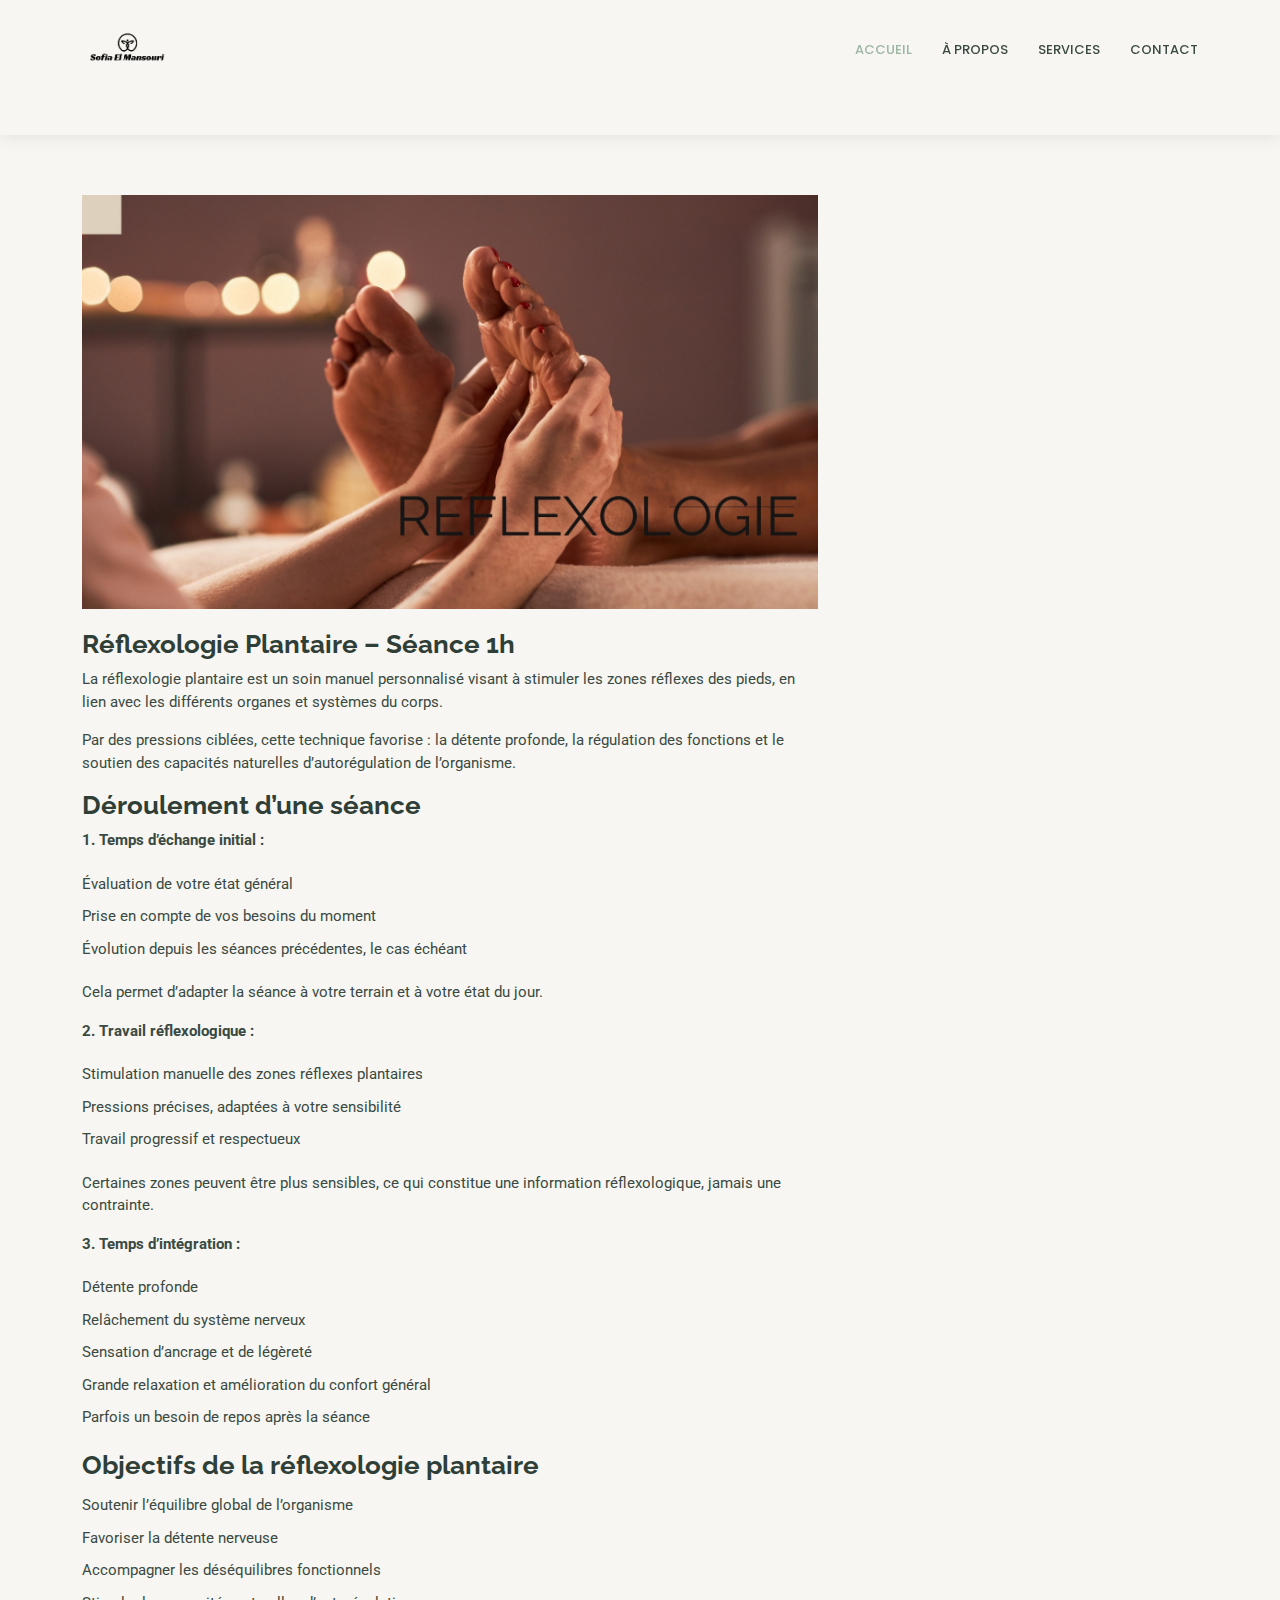
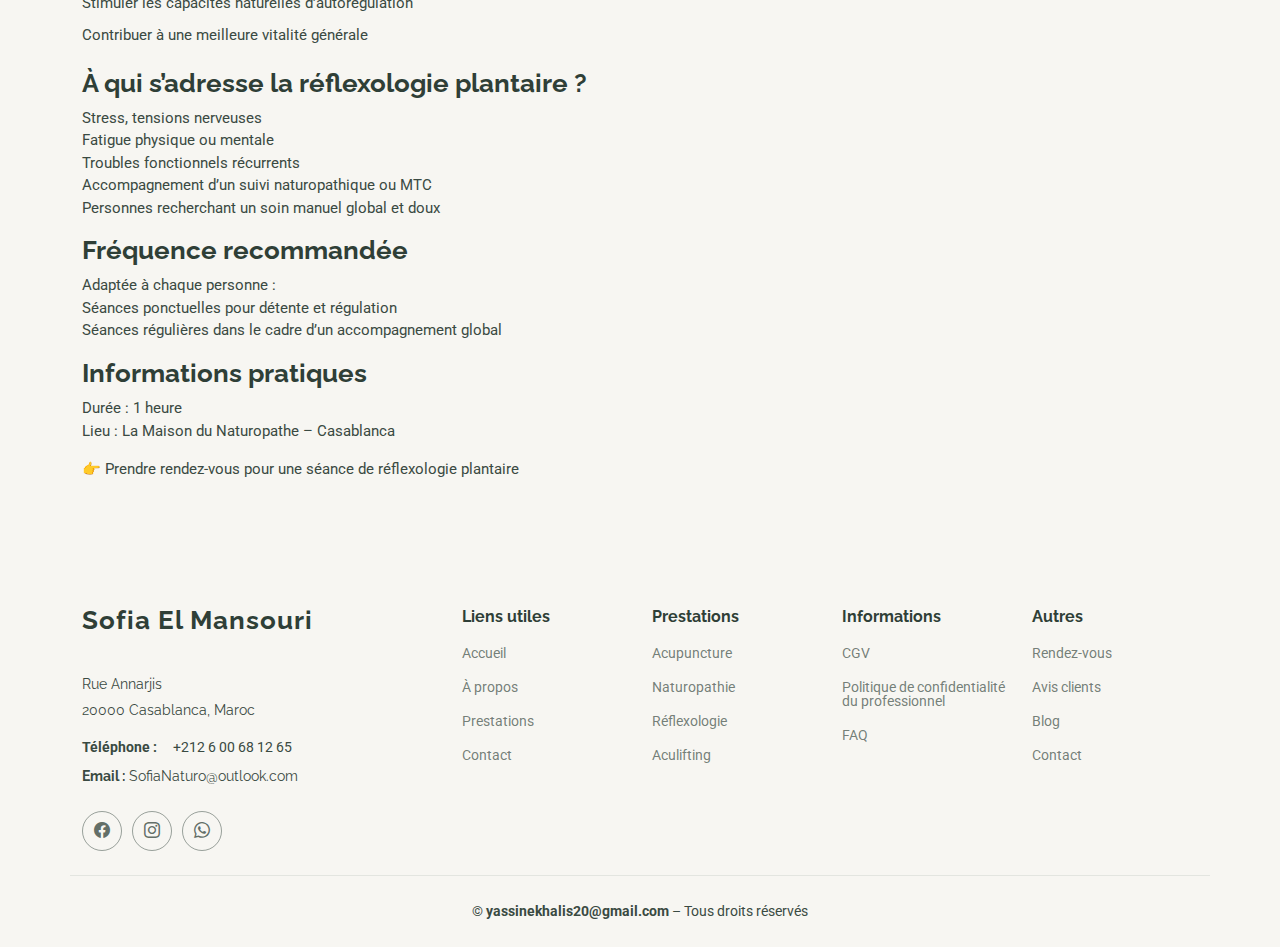
<file: Réflexologie Plantaire.html>
<!DOCTYPE html>
<html lang="en">

<head>
  <meta charset="utf-8">
  <meta content="width=device-width, initial-scale=1.0" name="viewport">
  <title>Service Details</title>
  <meta name="description" content="">
  <meta name="keywords" content="">

  <!-- Favicons -->
  <link href="assets/img/favicon.png" rel="icon">
  <link href="assets/img/apple-touch-icon.png" rel="apple-touch-icon">

  <!-- Fonts -->
  <link href="https://fonts.googleapis.com" rel="preconnect">
  <link href="https://fonts.gstatic.com" rel="preconnect" crossorigin>
  <link href="https://fonts.googleapis.com/css2?family=Roboto:ital,wght@0,100;0,300;0,400;0,500;0,700;0,900;1,100;1,300;1,400;1,500;1,700;1,900&family=Poppins:ital,wght@0,100;0,200;0,300;0,400;0,500;0,600;0,700;0,800;0,900;1,100;1,200;1,300;1,400;1,500;1,600;1,700;1,800;1,900&family=Raleway:ital,wght@0,100;0,200;0,300;0,400;0,500;0,600;0,700;0,800;0,900;1,100;1,200;1,300;1,400;1,500;1,600;1,700;1,800;1,900&display=swap" rel="stylesheet">

  <!-- Vendor CSS Files -->
  <link href="assets/vendor/bootstrap/css/bootstrap.min.css" rel="stylesheet">
  <link href="assets/vendor/bootstrap-icons/bootstrap-icons.css" rel="stylesheet">
  <link href="assets/vendor/aos/aos.css" rel="stylesheet">
  <link href="assets/vendor/fontawesome-free/css/all.min.css" rel="stylesheet">
  <link href="assets/vendor/glightbox/css/glightbox.min.css" rel="stylesheet">
  <link href="assets/vendor/swiper/swiper-bundle.min.css" rel="stylesheet">

  <!-- Main CSS File -->
  <link href="assets/css/main.css" rel="stylesheet">

  
</head>

<body class="service-details-page">

  <header id="header" class="header sticky-top">

    <div class="branding d-flex align-items-center">

      <div class="container position-relative d-flex align-items-center justify-content-end">
        <a href="index.html" class="logo d-flex align-items-center me-auto">
          <img src="assets/img/logo.png" alt="Logo de la clinique"  class="sitename">
          <!-- <h1 class="sitename">Sofia El Mansouri</h1> -->
        </a>

        <nav id="navmenu" class="navmenu">
          <ul>
            <li><a href="index.html" class="active">Accueil</a></li>
            <li><a href="index.html">À propos</a></li>
            <li><a href="index.html">Services</a></li>
            <li><a href="index.html">Contact</a></li>
          </ul>
          <i class="mobile-nav-toggle d-xl-none bi bi-list"></i>
        </nav>

       
      </div>

    </div>

</header>

 <main class="main">
  <section id="service-details" class="service-details section">
    <div class="container">
      <div class="row gy-4">
        <div class="col-lg-8" data-aos="fade-up" data-aos-delay="200">

          <img src="assets/img/services-details/reflexologie.jpeg" alt="Réflexologie plantaire Casablanca" class="img-fluid services-img">

          <h3>Réflexologie Plantaire – Séance 1h</h3>

          <p>
            La réflexologie plantaire est un soin manuel personnalisé
            visant à stimuler les zones réflexes des pieds,
            en lien avec les différents organes et systèmes du corps.
          </p>

          <p>
            Par des pressions ciblées, cette technique favorise :
            la détente profonde, la régulation des fonctions
            et le soutien des capacités naturelles d’autorégulation de l’organisme.
          </p>

          <h3>Déroulement d’une séance</h3>

          <p><strong>1. Temps d’échange initial :</strong></p>
          <ul>
            <li>Évaluation de votre état général</li>
            <li>Prise en compte de vos besoins du moment</li>
            <li>Évolution depuis les séances précédentes, le cas échéant</li>
          </ul>
          <p>
            Cela permet d’adapter la séance à votre terrain et à votre état du jour.
          </p>

          <p><strong>2. Travail réflexologique :</strong></p>
          <ul>
            <li>Stimulation manuelle des zones réflexes plantaires</li>
            <li>Pressions précises, adaptées à votre sensibilité</li>
            <li>Travail progressif et respectueux</li>
          </ul>
          <p>
            Certaines zones peuvent être plus sensibles, ce qui constitue une information réflexologique,
            jamais une contrainte.
          </p>

          <p><strong>3. Temps d’intégration :</strong></p>
          <ul>
            <li>Détente profonde</li>
            <li>Relâchement du système nerveux</li>
            <li>Sensation d’ancrage et de légèreté</li>
            <li>Grande relaxation et amélioration du confort général</li>
            <li>Parfois un besoin de repos après la séance</li>
          </ul>

          <h3>Objectifs de la réflexologie plantaire</h3>
          <ul>
            <li>Soutenir l’équilibre global de l’organisme</li>
            <li>Favoriser la détente nerveuse</li>
            <li>Accompagner les déséquilibres fonctionnels</li>
            <li>Stimuler les capacités naturelles d’autorégulation</li>
            <li>Contribuer à une meilleure vitalité générale</li>
          </ul>

          <h3>À qui s’adresse la réflexologie plantaire ?</h3>
          <p>
            Stress, tensions nerveuses<br>
            Fatigue physique ou mentale<br>
            Troubles fonctionnels récurrents<br>
            Accompagnement d’un suivi naturopathique ou MTC<br>
            Personnes recherchant un soin manuel global et doux
          </p>

          <h3>Fréquence recommandée</h3>
          <p>
            Adaptée à chaque personne :<br>
            Séances ponctuelles pour détente et régulation<br>
            Séances régulières dans le cadre d’un accompagnement global
          </p>

          <h3>Informations pratiques</h3>
          <p>
            Durée : 1 heure<br>
            Lieu : La Maison du Naturopathe – Casablanca
          </p>

          <p>👉 Prendre rendez-vous pour une séance de réflexologie plantaire</p>

        </div>
      </div>
    </div>
  </section>
</main>



  <footer id="footer" class="footer light-background">

  <div class="container footer-top">
    <div class="row gy-4">
      
     
      <div class="col-12 col-lg-4 footer-about">
        <a href="index.html" class="logo d-flex align-items-center">
          <span class="sitename">Sofia El Mansouri</span>
        </a>

        <div class="footer-contact pt-3">
          <p>Rue Annarjis</p>
          <p>20000 Casablanca, Maroc</p>

          <div class="mt-3 d-flex gap-3 flex-wrap">
            <strong>Téléphone :</strong>
            <span>+212 6 00 68 12 65</span>
           
          </div>

          <p class="mt-2">
            <strong>Email :</strong> SofiaNaturo@outlook.com
          </p>
        </div>

        <div class="social-links d-flex mt-4">
          <a href="#"><i class="bi bi-facebook"></i></a>
          <a href="#"><i class="bi bi-instagram"></i></a>
          <a href="#"><i class="bi bi-whatsapp"></i></a>
        </div>
      </div>

      <!-- DIV 2 -->
      <div class="col-6 col-lg-2 footer-links">
        <h4>Liens utiles</h4>
        <ul>
          <li><a href="#hero">Accueil</a></li>
          <li><a href="#about">À propos</a></li>
          <li><a href="#services">Prestations</a></li>
          <li><a href="#contact">Contact</a></li>
        </ul>
      </div>

      <!-- DIV 3 -->
      <div class="col-6 col-lg-2 footer-links">
        <h4>Prestations</h4>
        <ul>
          <li><a href="#">Acupuncture</a></li>
          <li><a href="#">Naturopathie</a></li>
          <li><a href="#">Réflexologie</a></li>
          <li><a href="#">Aculifting</a></li>
        </ul>
      </div>

      <!-- DIV 4 -->
      <div class="col-6 col-lg-2 footer-links">
        <h4>Informations</h4>
        <ul>
          <li><a href="rovw8u3qjai0li21766168083ezlv30v3xaqsxxkyy2tr5jeim (1).docx">CGV</a></li>
          <li><a href="pkowkxsbjcwzdwg1766168374bfcymacbqw49n9udhhmz7qrjy.docx">Politique de confidentialité du professionnel</a></li>
      
          <li><a href="#">FAQ</a></li>
        </ul>
      </div>

      <!-- DIV 5 -->
      <div class="col-6 col-lg-2 footer-links">
        <h4>Autres</h4>
        <ul>
          <li><a href="#">Rendez-vous</a></li>
          <li><a href="#">Avis clients</a></li>
          <li><a href="#">Blog</a></li>
          <li><a href="#">Contact</a></li>
        </ul>
      </div>

    </div>
  </div>

  <div class="container copyright text-center mt-4">
    <p>
      © <strong>yassinekhalis20@gmail.com</strong> – Tous droits réservés
    </p>
  </div>

</footer>

  <!-- Scroll Top -->
  <a href="#" id="scroll-top" class="scroll-top d-flex align-items-center justify-content-center"><i class="bi bi-arrow-up-short"></i></a>

  <!-- Preloader -->
  <div id="preloader"></div>

  <!-- Vendor JS Files -->
  <script src="assets/vendor/bootstrap/js/bootstrap.bundle.min.js"></script>
  <script src="assets/vendor/php-email-form/validate.js"></script>
  <script src="assets/vendor/aos/aos.js"></script>
  <script src="assets/vendor/glightbox/js/glightbox.min.js"></script>
  <script src="assets/vendor/purecounter/purecounter_vanilla.js"></script>
  <script src="assets/vendor/swiper/swiper-bundle.min.js"></script>

  <!-- Main JS File -->
  <script src="assets/js/main.js"></script>

</body>

</html>
</file>
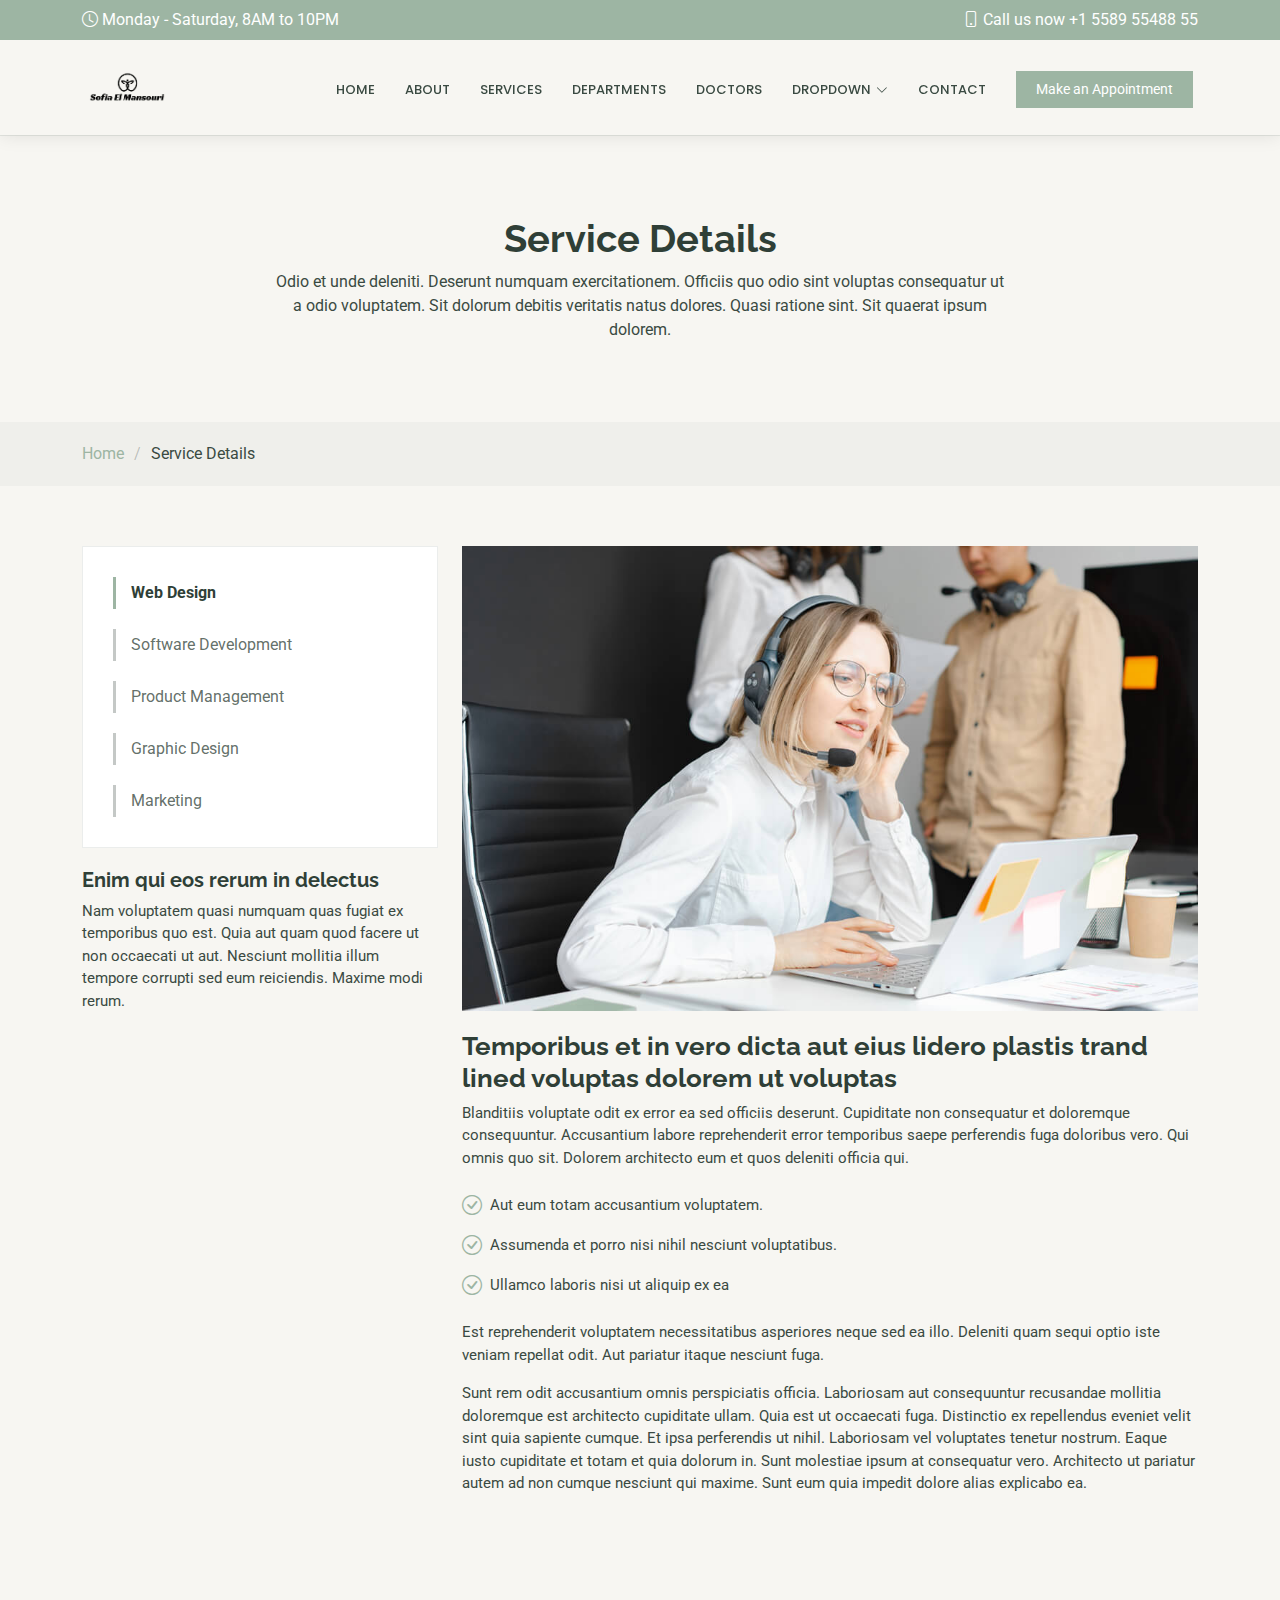
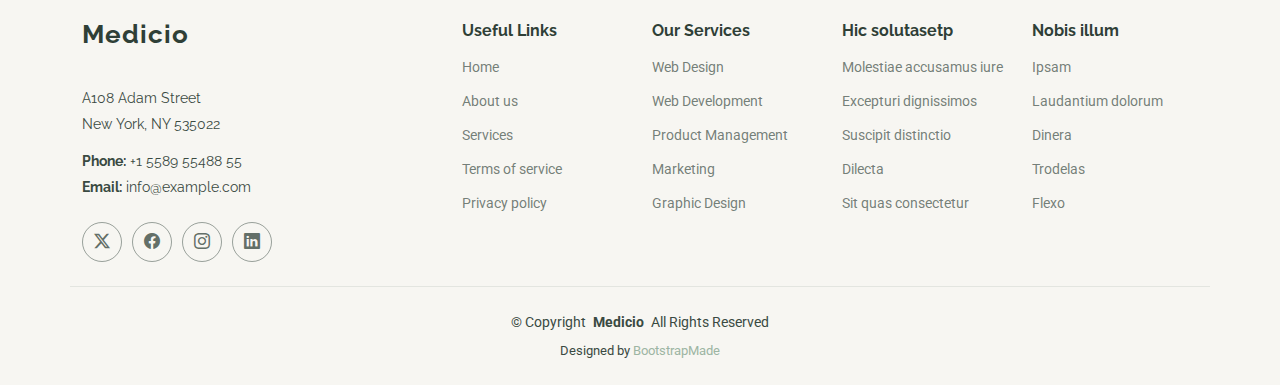
<file: service-details.html>
<!DOCTYPE html>
<html lang="en">

<head>
  <meta charset="utf-8">
  <meta content="width=device-width, initial-scale=1.0" name="viewport">
  <title>Service Details - Medicio Bootstrap Template</title>
  <meta name="description" content="">
  <meta name="keywords" content="">

  <!-- Favicons -->
  <link href="assets/img/favicon.png" rel="icon">
  <link href="assets/img/apple-touch-icon.png" rel="apple-touch-icon">

  <!-- Fonts -->
  <link href="https://fonts.googleapis.com" rel="preconnect">
  <link href="https://fonts.gstatic.com" rel="preconnect" crossorigin>
  <link href="https://fonts.googleapis.com/css2?family=Roboto:ital,wght@0,100;0,300;0,400;0,500;0,700;0,900;1,100;1,300;1,400;1,500;1,700;1,900&family=Poppins:ital,wght@0,100;0,200;0,300;0,400;0,500;0,600;0,700;0,800;0,900;1,100;1,200;1,300;1,400;1,500;1,600;1,700;1,800;1,900&family=Raleway:ital,wght@0,100;0,200;0,300;0,400;0,500;0,600;0,700;0,800;0,900;1,100;1,200;1,300;1,400;1,500;1,600;1,700;1,800;1,900&display=swap" rel="stylesheet">

  <!-- Vendor CSS Files -->
  <link href="assets/vendor/bootstrap/css/bootstrap.min.css" rel="stylesheet">
  <link href="assets/vendor/bootstrap-icons/bootstrap-icons.css" rel="stylesheet">
  <link href="assets/vendor/aos/aos.css" rel="stylesheet">
  <link href="assets/vendor/fontawesome-free/css/all.min.css" rel="stylesheet">
  <link href="assets/vendor/glightbox/css/glightbox.min.css" rel="stylesheet">
  <link href="assets/vendor/swiper/swiper-bundle.min.css" rel="stylesheet">

  <!-- Main CSS File -->
  <link href="assets/css/main.css" rel="stylesheet">

  <!-- =======================================================
  * Template Name: Medicio
  * Template URL: https://bootstrapmade.com/medicio-free-bootstrap-theme/
  * Updated: Aug 07 2024 with Bootstrap v5.3.3
  * Author: BootstrapMade.com
  * License: https://bootstrapmade.com/license/
  ======================================================== -->
</head>

<body class="service-details-page">

  <header id="header" class="header sticky-top">

    <div class="topbar d-flex align-items-center">
      <div class="container d-flex justify-content-center justify-content-md-between">
        <div class="d-none d-md-flex align-items-center">
          <i class="bi bi-clock me-1"></i> Monday - Saturday, 8AM to 10PM
        </div>
        <div class="d-flex align-items-center">
          <i class="bi bi-phone me-1"></i> Call us now +1 5589 55488 55
        </div>
      </div>
    </div><!-- End Top Bar -->

    <div class="branding d-flex align-items-center">

      <div class="container position-relative d-flex align-items-center justify-content-end">
        <a href="index.html" class="logo d-flex align-items-center me-auto">
          <img src="assets/img/logo.png" alt="">
          <!-- Uncomment the line below if you also wish to use a text logo -->
          <!-- <h1 class="sitename">Medicio</h1>  -->
        </a>

        <nav id="navmenu" class="navmenu">
          <ul>
            <li><a href="#hero">Home</a></li>
            <li><a href="#about">About</a></li>
            <li><a href="#services">Services</a></li>
            <li><a href="#departments">Departments</a></li>
            <li><a href="#doctors">Doctors</a></li>
            <li class="dropdown"><a href="#"><span>Dropdown</span> <i class="bi bi-chevron-down toggle-dropdown"></i></a>
              <ul>
                <li><a href="#">Dropdown 1</a></li>
                <li class="dropdown"><a href="#"><span>Deep Dropdown</span> <i class="bi bi-chevron-down toggle-dropdown"></i></a>
                  <ul>
                    <li><a href="#">Deep Dropdown 1</a></li>
                    <li><a href="#">Deep Dropdown 2</a></li>
                    <li><a href="#">Deep Dropdown 3</a></li>
                    <li><a href="#">Deep Dropdown 4</a></li>
                    <li><a href="#">Deep Dropdown 5</a></li>
                  </ul>
                </li>
                <li><a href="#">Dropdown 2</a></li>
                <li><a href="#">Dropdown 3</a></li>
                <li><a href="#">Dropdown 4</a></li>
              </ul>
            </li>
            <li><a href="#contact">Contact</a></li>
          </ul>
          <i class="mobile-nav-toggle d-xl-none bi bi-list"></i>
        </nav>

        <a class="cta-btn" href="index.html#appointment">Make an Appointment</a>

      </div>

    </div>

  </header>

  <main class="main">

    <!-- Page Title -->
    <div class="page-title">
      <div class="heading">
        <div class="container">
          <div class="row d-flex justify-content-center text-center">
            <div class="col-lg-8">
              <h1 class="heading-title">Service Details</h1>
              <p class="mb-0">
                Odio et unde deleniti. Deserunt numquam exercitationem. Officiis quo
                odio sint voluptas consequatur ut a odio voluptatem. Sit dolorum
                debitis veritatis natus dolores. Quasi ratione sint. Sit quaerat
                ipsum dolorem.
              </p>
            </div>
          </div>
        </div>
      </div>
      <nav class="breadcrumbs">
        <div class="container">
          <ol>
            <li><a href="index.html">Home</a></li>
            <li class="current">Service Details</li>
          </ol>
        </div>
      </nav>
    </div><!-- End Page Title -->

    <!-- Service Details Section -->
    <section id="service-details" class="service-details section">

      <div class="container">

        <div class="row gy-4">

          <div class="col-lg-4" data-aos="fade-up" data-aos-delay="100">
            <div class="services-list">
              <a href="#" class="active">Web Design</a>
              <a href="#">Software Development</a>
              <a href="#">Product Management</a>
              <a href="#">Graphic Design</a>
              <a href="#">Marketing</a>
            </div>

            <h4>Enim qui eos rerum in delectus</h4>
            <p>Nam voluptatem quasi numquam quas fugiat ex temporibus quo est. Quia aut quam quod facere ut non occaecati ut aut. Nesciunt mollitia illum tempore corrupti sed eum reiciendis. Maxime modi rerum.</p>
          </div>

          <div class="col-lg-8" data-aos="fade-up" data-aos-delay="200">
            <img src="assets/img/services.jpg" alt="" class="img-fluid services-img">
            <h3>Temporibus et in vero dicta aut eius lidero plastis trand lined voluptas dolorem ut voluptas</h3>
            <p>
              Blanditiis voluptate odit ex error ea sed officiis deserunt. Cupiditate non consequatur et doloremque consequuntur. Accusantium labore reprehenderit error temporibus saepe perferendis fuga doloribus vero. Qui omnis quo sit. Dolorem architecto eum et quos deleniti officia qui.
            </p>
            <ul>
              <li><i class="bi bi-check-circle"></i> <span>Aut eum totam accusantium voluptatem.</span></li>
              <li><i class="bi bi-check-circle"></i> <span>Assumenda et porro nisi nihil nesciunt voluptatibus.</span></li>
              <li><i class="bi bi-check-circle"></i> <span>Ullamco laboris nisi ut aliquip ex ea</span></li>
            </ul>
            <p>
              Est reprehenderit voluptatem necessitatibus asperiores neque sed ea illo. Deleniti quam sequi optio iste veniam repellat odit. Aut pariatur itaque nesciunt fuga.
            </p>
            <p>
              Sunt rem odit accusantium omnis perspiciatis officia. Laboriosam aut consequuntur recusandae mollitia doloremque est architecto cupiditate ullam. Quia est ut occaecati fuga. Distinctio ex repellendus eveniet velit sint quia sapiente cumque. Et ipsa perferendis ut nihil. Laboriosam vel voluptates tenetur nostrum. Eaque iusto cupiditate et totam et quia dolorum in. Sunt molestiae ipsum at consequatur vero. Architecto ut pariatur autem ad non cumque nesciunt qui maxime. Sunt eum quia impedit dolore alias explicabo ea.
            </p>
          </div>

        </div>

      </div>

    </section><!-- /Service Details Section -->

  </main>

  <footer id="footer" class="footer light-background">

    <div class="container footer-top">
      <div class="row gy-4">
        <div class="col-lg-4 col-md-6 footer-about">
          <a href="index.html" class="logo d-flex align-items-center">
            <span class="sitename">Medicio</span>
          </a>
          <div class="footer-contact pt-3">
            <p>A108 Adam Street</p>
            <p>New York, NY 535022</p>
            <p class="mt-3"><strong>Phone:</strong> <span>+1 5589 55488 55</span></p>
            <p><strong>Email:</strong> <span>info@example.com</span></p>
          </div>
          <div class="social-links d-flex mt-4">
            <a href=""><i class="bi bi-twitter-x"></i></a>
            <a href=""><i class="bi bi-facebook"></i></a>
            <a href=""><i class="bi bi-instagram"></i></a>
            <a href=""><i class="bi bi-linkedin"></i></a>
          </div>
        </div>

        <div class="col-lg-2 col-md-3 footer-links">
          <h4>Useful Links</h4>
          <ul>
            <li><a href="#">Home</a></li>
            <li><a href="#">About us</a></li>
            <li><a href="#">Services</a></li>
            <li><a href="#">Terms of service</a></li>
            <li><a href="#">Privacy policy</a></li>
          </ul>
        </div>

        <div class="col-lg-2 col-md-3 footer-links">
          <h4>Our Services</h4>
          <ul>
            <li><a href="#">Web Design</a></li>
            <li><a href="#">Web Development</a></li>
            <li><a href="#">Product Management</a></li>
            <li><a href="#">Marketing</a></li>
            <li><a href="#">Graphic Design</a></li>
          </ul>
        </div>

        <div class="col-lg-2 col-md-3 footer-links">
          <h4>Hic solutasetp</h4>
          <ul>
            <li><a href="#">Molestiae accusamus iure</a></li>
            <li><a href="#">Excepturi dignissimos</a></li>
            <li><a href="#">Suscipit distinctio</a></li>
            <li><a href="#">Dilecta</a></li>
            <li><a href="#">Sit quas consectetur</a></li>
          </ul>
        </div>

        <div class="col-lg-2 col-md-3 footer-links">
          <h4>Nobis illum</h4>
          <ul>
            <li><a href="#">Ipsam</a></li>
            <li><a href="#">Laudantium dolorum</a></li>
            <li><a href="#">Dinera</a></li>
            <li><a href="#">Trodelas</a></li>
            <li><a href="#">Flexo</a></li>
          </ul>
        </div>

      </div>
    </div>

    <div class="container copyright text-center mt-4">
      <p>© <span>Copyright</span> <strong class="px-1 sitename">Medicio</strong> <span>All Rights Reserved</span></p>
      <div class="credits">
        <!-- All the links in the footer should remain intact. -->
        <!-- You can delete the links only if you've purchased the pro version. -->
        <!-- Licensing information: https://bootstrapmade.com/license/ -->
        <!-- Purchase the pro version with working PHP/AJAX contact form: [buy-url] -->
        Designed by <a href="https://bootstrapmade.com/">BootstrapMade</a>
      </div>
    </div>

  </footer>

  <!-- Scroll Top -->
  <a href="#" id="scroll-top" class="scroll-top d-flex align-items-center justify-content-center"><i class="bi bi-arrow-up-short"></i></a>

  <!-- Preloader -->
  <div id="preloader"></div>

  <!-- Vendor JS Files -->
  <script src="assets/vendor/bootstrap/js/bootstrap.bundle.min.js"></script>
  <script src="assets/vendor/php-email-form/validate.js"></script>
  <script src="assets/vendor/aos/aos.js"></script>
  <script src="assets/vendor/glightbox/js/glightbox.min.js"></script>
  <script src="assets/vendor/purecounter/purecounter_vanilla.js"></script>
  <script src="assets/vendor/swiper/swiper-bundle.min.js"></script>

  <!-- Main JS File -->
  <script src="assets/js/main.js"></script>

</body>

</html>
</file>
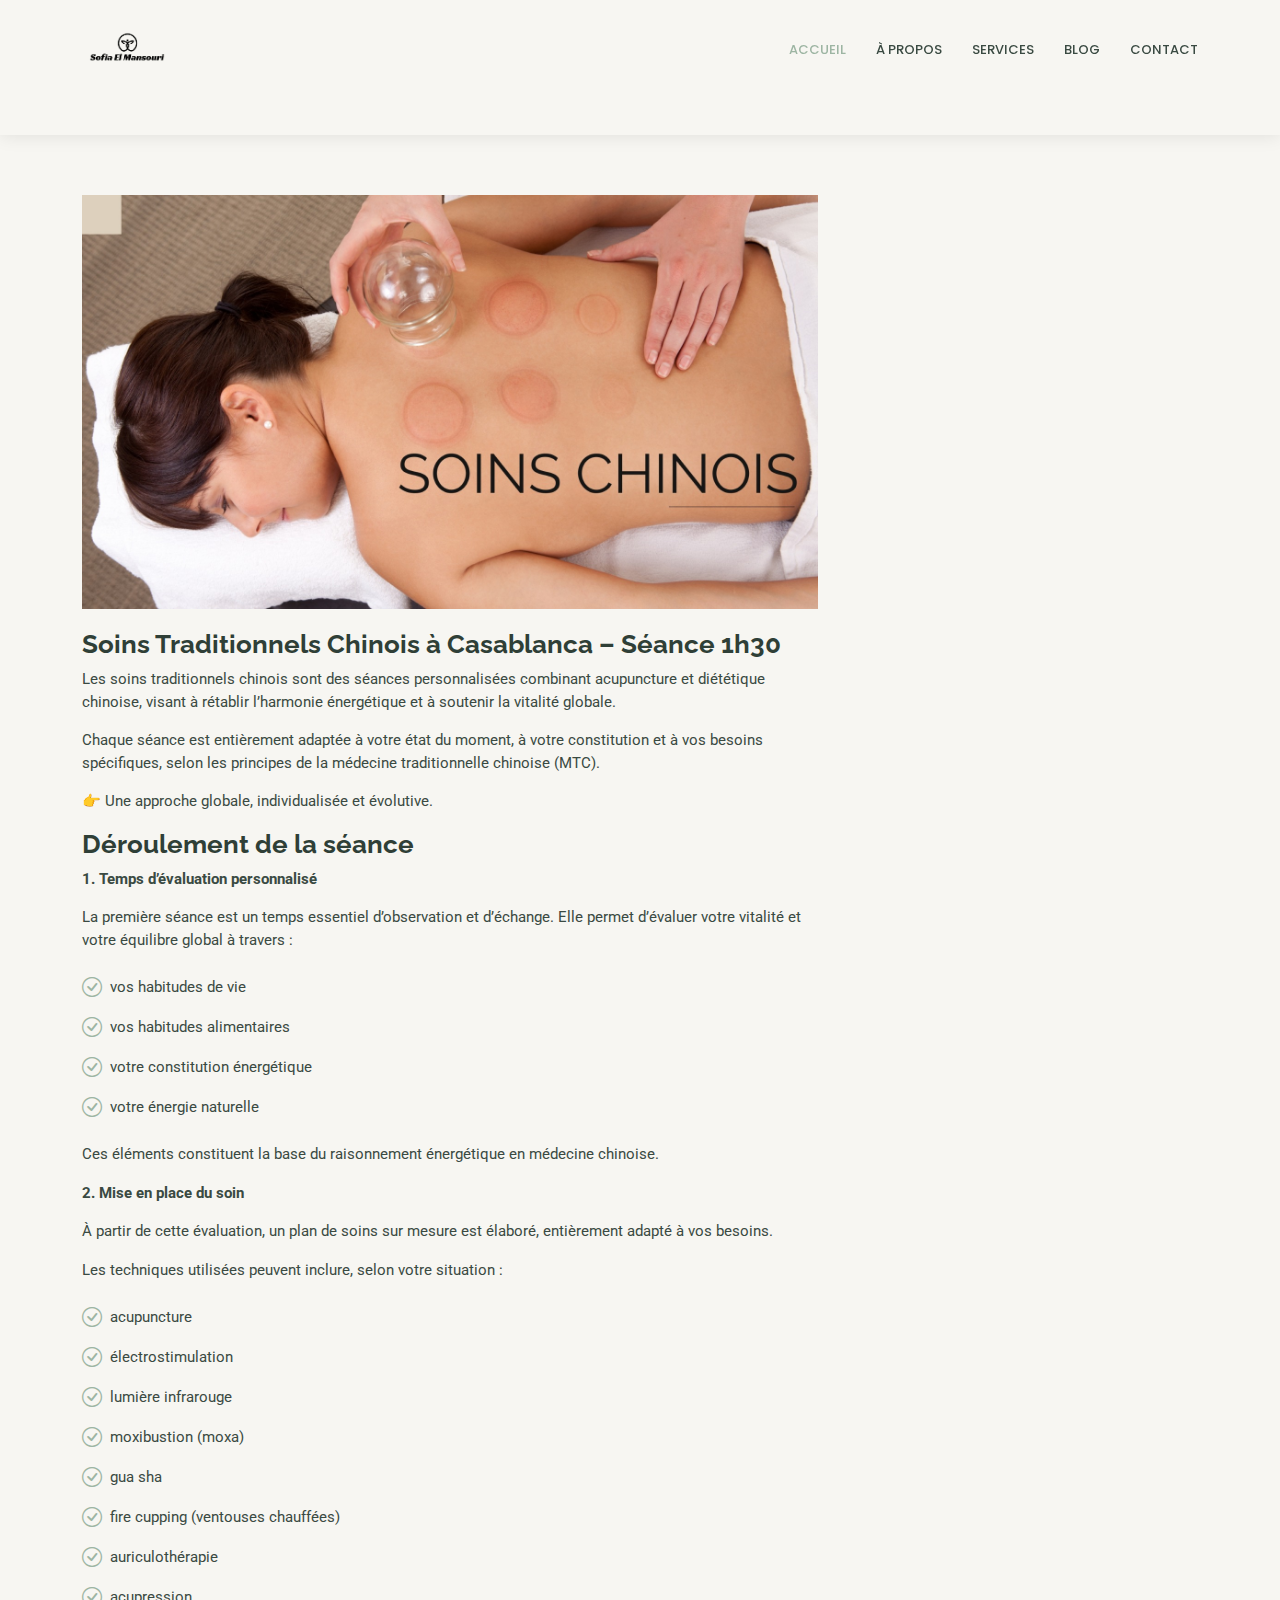
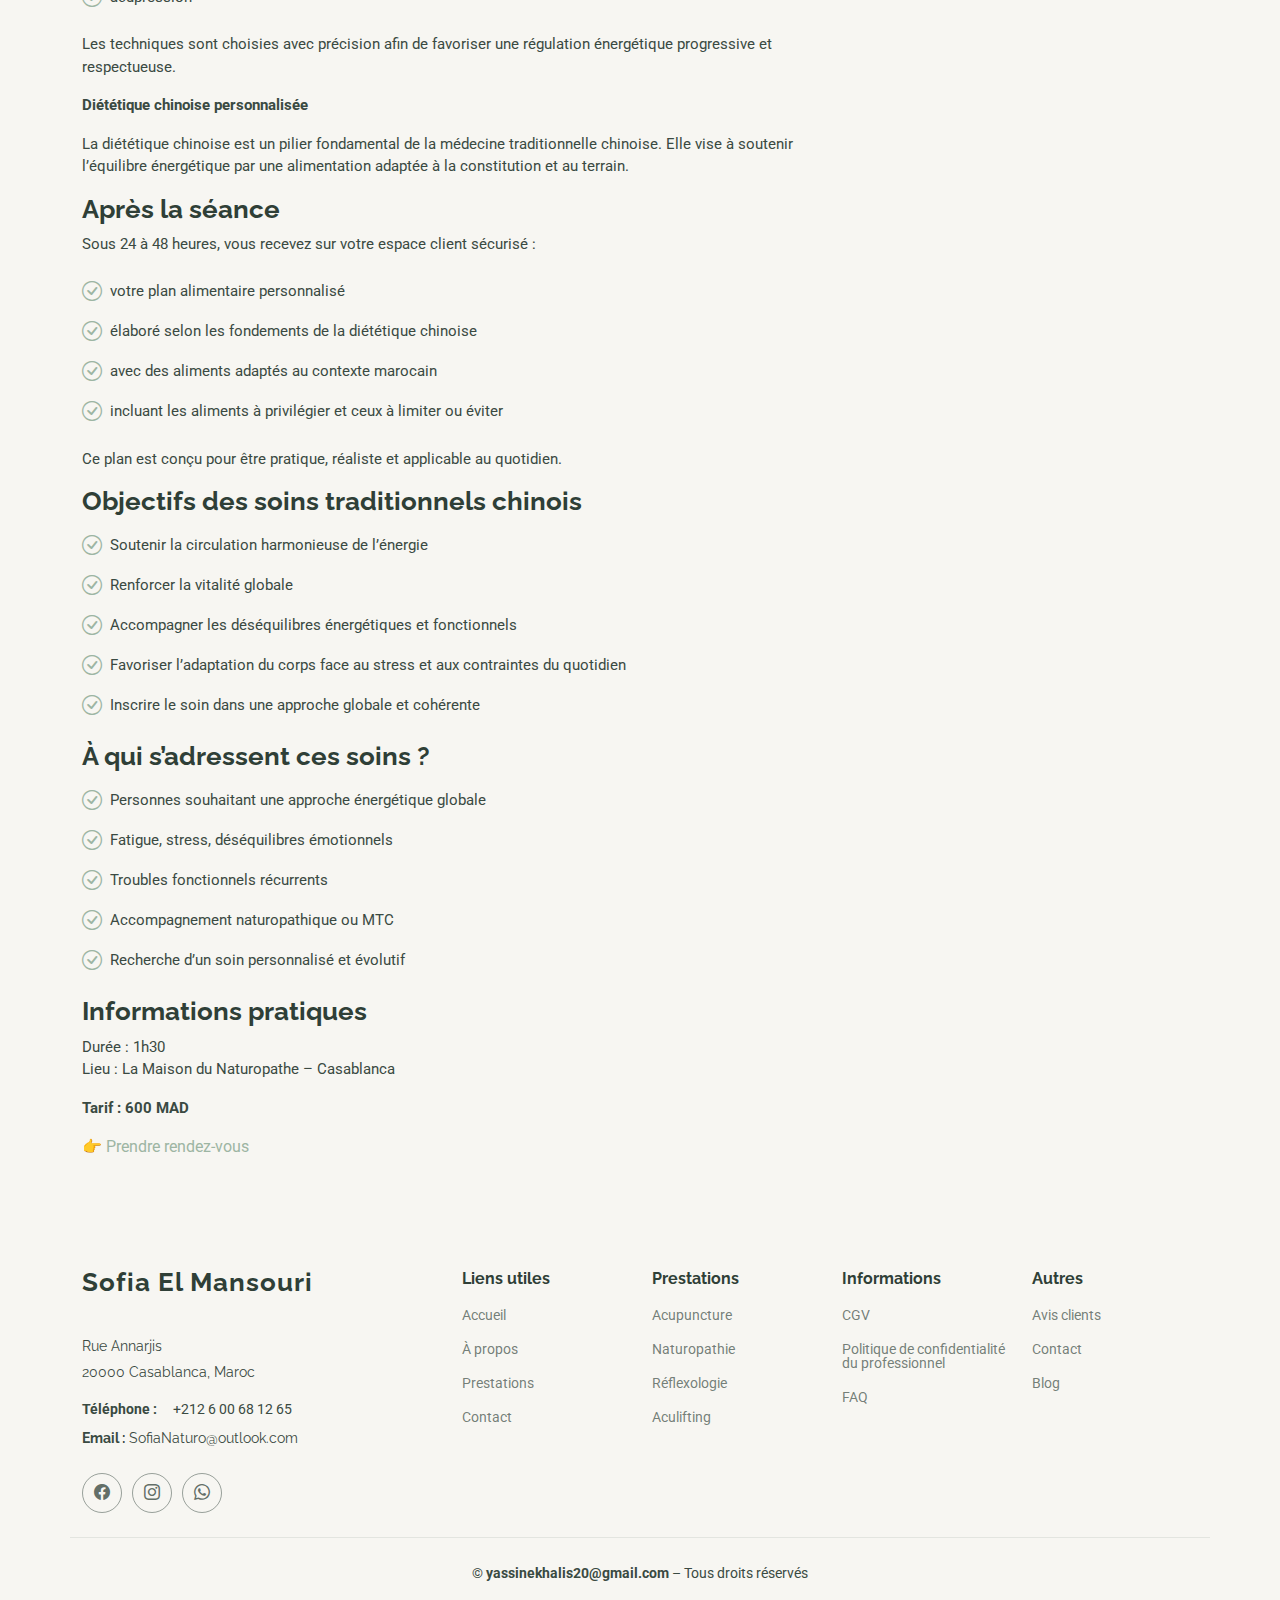
<file: Soins Traditionnels Chinois – 1h30.html>
<!DOCTYPE html>
<html lang="en">

<head>
  <meta charset="utf-8">
  <meta content="width=device-width, initial-scale=1.0" name="viewport">
  <title>Service Details</title>
  <meta name="description" content="">
  <meta name="keywords" content="">

  <!-- Favicons -->
  <link href="assets/img/favicon.png" rel="icon">
  <link href="assets/img/apple-touch-icon.png" rel="apple-touch-icon">

  <!-- Fonts -->
  <link href="https://fonts.googleapis.com" rel="preconnect">
  <link href="https://fonts.gstatic.com" rel="preconnect" crossorigin>
  <link href="https://fonts.googleapis.com/css2?family=Roboto:ital,wght@0,100;0,300;0,400;0,500;0,700;0,900;1,100;1,300;1,400;1,500;1,700;1,900&family=Poppins:ital,wght@0,100;0,200;0,300;0,400;0,500;0,600;0,700;0,800;0,900;1,100;1,200;1,300;1,400;1,500;1,600;1,700;1,800;1,900&family=Raleway:ital,wght@0,100;0,200;0,300;0,400;0,500;0,600;0,700;0,800;0,900;1,100;1,200;1,300;1,400;1,500;1,600;1,700;1,800;1,900&display=swap" rel="stylesheet">

  <!-- Vendor CSS Files -->
  <link href="assets/vendor/bootstrap/css/bootstrap.min.css" rel="stylesheet">
  <link href="assets/vendor/bootstrap-icons/bootstrap-icons.css" rel="stylesheet">
  <link href="assets/vendor/aos/aos.css" rel="stylesheet">
  <link href="assets/vendor/fontawesome-free/css/all.min.css" rel="stylesheet">
  <link href="assets/vendor/glightbox/css/glightbox.min.css" rel="stylesheet">
  <link href="assets/vendor/swiper/swiper-bundle.min.css" rel="stylesheet">

  <!-- Main CSS File -->
  <link href="assets/css/main.css" rel="stylesheet">

  
</head>

<body class="service-details-page">

  <header id="header" class="header sticky-top">

    <div class="branding d-flex align-items-center">

      <div class="container position-relative d-flex align-items-center justify-content-end">
        <a href="index.html" class="logo d-flex align-items-center me-auto">
          <img src="assets/img/logo.png" alt="Logo de la clinique"  class="sitename">
          <!-- <h1 class="sitename">Sofia El Mansouri</h1> -->
        </a>

        <nav id="navmenu" class="navmenu">
       <ul>
            <li><a href="index.html" class="active">Accueil</a></li>
            <li><a href="index.html#about">À propos</a></li>
            <li><a href="index.html#services">Services</a></li>
              <li><a href="#blog">Blog</a></li>
            <li><a href="index.html#contact">Contact</a></li>
          </ul>
          <i class="mobile-nav-toggle d-xl-none bi bi-list"></i>
        </nav>

       
      </div>

    </div>

</header>

 






 <main class="main">
  <section id="service-details" class="service-details section">
    <div class="container">
      <div class="row gy-4">
        <div class="col-lg-8" data-aos="fade-up" data-aos-delay="200">

          <img src="assets/img/services-details/soinsn chinois.jpeg" alt="Soins Traditionnels Chinois à Casablanca" class="img-fluid services-img">

          <h3>Soins Traditionnels Chinois à Casablanca – Séance 1h30</h3>

          <p>
            Les soins traditionnels chinois sont des séances personnalisées combinant acupuncture et diététique chinoise, visant à rétablir l’harmonie énergétique et à soutenir la vitalité globale.
          </p>

          <p>
            Chaque séance est entièrement adaptée à votre état du moment, à votre constitution et à vos besoins spécifiques, selon les principes de la médecine traditionnelle chinoise (MTC).
          </p>

          <p>
            👉 Une approche globale, individualisée et évolutive.
          </p>

          <h3>Déroulement de la séance</h3>

          <p><strong>1. Temps d’évaluation personnalisé</strong></p>
          <p>
            La première séance est un temps essentiel d’observation et d’échange.
            Elle permet d’évaluer votre vitalité et votre équilibre global à travers :
          </p>
          <ul>
            <li><i class="bi bi-check-circle"></i><span>vos habitudes de vie</span></li>
            <li><i class="bi bi-check-circle"></i><span>vos habitudes alimentaires</span></li>
            <li><i class="bi bi-check-circle"></i><span>votre constitution énergétique</span></li>
            <li><i class="bi bi-check-circle"></i><span>votre énergie naturelle</span></li>
          </ul>
          <p>
            Ces éléments constituent la base du raisonnement énergétique en médecine chinoise.
          </p>

          <p><strong>2. Mise en place du soin</strong></p>
          <p>
            À partir de cette évaluation, un plan de soins sur mesure est élaboré, entièrement adapté à vos besoins.
          </p>
          <p>
            Les techniques utilisées peuvent inclure, selon votre situation :
          </p>
          <ul>
            <li><i class="bi bi-check-circle"></i><span>acupuncture</span></li>
            <li><i class="bi bi-check-circle"></i><span>électrostimulation</span></li>
            <li><i class="bi bi-check-circle"></i><span>lumière infrarouge</span></li>
            <li><i class="bi bi-check-circle"></i><span>moxibustion (moxa)</span></li>
            <li><i class="bi bi-check-circle"></i><span>gua sha</span></li>
            <li><i class="bi bi-check-circle"></i><span>fire cupping (ventouses chauffées)</span></li>
            <li><i class="bi bi-check-circle"></i><span>auriculothérapie</span></li>
            <li><i class="bi bi-check-circle"></i><span>acupression</span></li>
          </ul>
          <p>
            Les techniques sont choisies avec précision afin de favoriser une régulation énergétique progressive et respectueuse.
          </p>

          <p><strong>Diététique chinoise personnalisée</strong></p>
          <p>
            La diététique chinoise est un pilier fondamental de la médecine traditionnelle chinoise.
            Elle vise à soutenir l’équilibre énergétique par une alimentation adaptée à la constitution et au terrain.
          </p>

          <h3>Après la séance</h3>
          <p>
            Sous 24 à 48 heures, vous recevez sur votre espace client sécurisé :
          </p>
          <ul>
            <li><i class="bi bi-check-circle"></i><span>votre plan alimentaire personnalisé</span></li>
            <li><i class="bi bi-check-circle"></i><span>élaboré selon les fondements de la diététique chinoise</span></li>
            <li><i class="bi bi-check-circle"></i><span>avec des aliments adaptés au contexte marocain</span></li>
            <li><i class="bi bi-check-circle"></i><span>incluant les aliments à privilégier et ceux à limiter ou éviter</span></li>
          </ul>
          <p>
            Ce plan est conçu pour être pratique, réaliste et applicable au quotidien.
          </p>

          <h3>Objectifs des soins traditionnels chinois</h3>
          <ul>
            <li><i class="bi bi-check-circle"></i><span>Soutenir la circulation harmonieuse de l’énergie</span></li>
            <li><i class="bi bi-check-circle"></i><span>Renforcer la vitalité globale</span></li>
            <li><i class="bi bi-check-circle"></i><span>Accompagner les déséquilibres énergétiques et fonctionnels</span></li>
            <li><i class="bi bi-check-circle"></i><span>Favoriser l’adaptation du corps face au stress et aux contraintes du quotidien</span></li>
            <li><i class="bi bi-check-circle"></i><span>Inscrire le soin dans une approche globale et cohérente</span></li>
          </ul>

          <h3>À qui s’adressent ces soins ?</h3>
          
<ul>
<li><i class="bi bi-check-circle"></i><span>   Personnes souhaitant une approche énergétique globale </span></li>
<li><i class="bi bi-check-circle"></i><span>   Fatigue, stress, déséquilibres émotionnels </span></li>
<li><i class="bi bi-check-circle"></i><span>  Troubles fonctionnels récurrents  </span></li>
<li><i class="bi bi-check-circle"></i><span> Accompagnement naturopathique ou MTC  </span></li>
<li><i class="bi bi-check-circle"></i><span>   Recherche d’un soin personnalisé et évolutif </span></li>
</ul>
         

          <h3>Informations pratiques</h3>
          <p>
            Durée : 1h30<br>
            Lieu : La Maison du Naturopathe – Casablanca
          </p>
 <p><strong>Tarif : 600 MAD</strong></p>

        
      <a href="https://www.monprodubienetre.fr/professionnel/praticienne-de-sante-naturopathe-reflexologue-mtc/casablanca-settat/casablanca/1415-sofia-el-mansouri?rdv=1" class="btn-get-Prendre-rendez-vous">    👉 Prendre rendez-vous</a>
     
</div>
      </div>
    </div>
  </section>
</main>





 
 <footer id="footer" class="footer light-background">

  <div class="container footer-top">
    <div class="row gy-4">
      
     
      <div class="col-12 col-lg-4 footer-about">
        <a href="index.html" class="logo d-flex align-items-center">
          <span class="sitename">Sofia El Mansouri</span>
        </a>

        <div class="footer-contact pt-3">
          <p>Rue Annarjis</p>
          <p>20000 Casablanca, Maroc</p>

          <div class="mt-3 d-flex gap-3 flex-wrap">
            <strong>Téléphone :</strong>
            <span>+212 6 00 68 12 65</span>
           
          </div>

          <p class="mt-2">
            <strong>Email :</strong> SofiaNaturo@outlook.com
          </p>
        </div>

        <div class="social-links d-flex mt-4">
          <a href="#"><i class="bi bi-facebook"></i></a>
          <a href="#"><i class="bi bi-instagram"></i></a>
          <a href="#"><i class="bi bi-whatsapp"></i></a>
        </div>
      </div>

      <!-- DIV 2 -->
      <div class="col-6 col-lg-2 footer-links">
        <h4>Liens utiles</h4>
        <ul>
          <li><a href="index.html#hero">Accueil</a></li>
          <li><a href="index.html#about">À propos</a></li>
          <li><a href="index.html#services">Prestations</a></li>
          <li><a href="index.html#contact">Contact</a></li>
        </ul>
      </div>

      <!-- DIV 3 -->
      <div class="col-6 col-lg-2 footer-links">
        <h4>Prestations</h4>
        <ul>
          <li><a href="index.html#services">Acupuncture</a></li>
          <li><a href="index.html#services">Naturopathie</a></li>
          <li><a href="index.html#services">Réflexologie</a></li>
          <li><a href="index.html#services">Aculifting</a></li>
        </ul>
      </div>

      <!-- DIV 4 -->
      <div class="col-6 col-lg-2 footer-links">
        <h4>Informations</h4>
        <ul>
          <li><a href="rovw8u3qjai0li21766168083ezlv30v3xaqsxxkyy2tr5jeim (1).docx">CGV</a></li>
          <li><a href="pkowkxsbjcwzdwg1766168374bfcymacbqw49n9udhhmz7qrjy.docx">Politique de confidentialité du professionnel</a></li>
      
          <li><a href="index.html#faq">FAQ</a></li>
        </ul>
      </div>

      <!-- DIV 5 -->
      <div class="col-6 col-lg-2 footer-links">
        <h4>Autres</h4>
        <ul>
          
          <li><a href="index.html#testimonials">Avis clients</a></li>
      
          <li><a href="index.html#contact">Contact</a></li>    <li><a href="#">Blog</a></li>
        </ul>
      </div>

    </div>
  </div>

  <div class="container copyright text-center mt-4">
    <p>
      © <strong>yassinekhalis20@gmail.com</strong> – Tous droits réservés
    </p>
  </div>

</footer>

  <!-- Scroll Top -->
  <a href="#" id="scroll-top" class="scroll-top d-flex align-items-center justify-content-center"><i class="bi bi-arrow-up-short"></i></a>

  <!-- Preloader -->
  <div id="preloader"></div>

  <!-- Vendor JS Files -->
  <script src="assets/vendor/bootstrap/js/bootstrap.bundle.min.js"></script>
  <script src="assets/vendor/php-email-form/validate.js"></script>
  <script src="assets/vendor/aos/aos.js"></script>
  <script src="assets/vendor/glightbox/js/glightbox.min.js"></script>
  <script src="assets/vendor/purecounter/purecounter_vanilla.js"></script>
  <script src="assets/vendor/swiper/swiper-bundle.min.js"></script>

  <!-- Main JS File -->
  <script src="assets/js/main.js"></script>

</body>

</html>
</file>
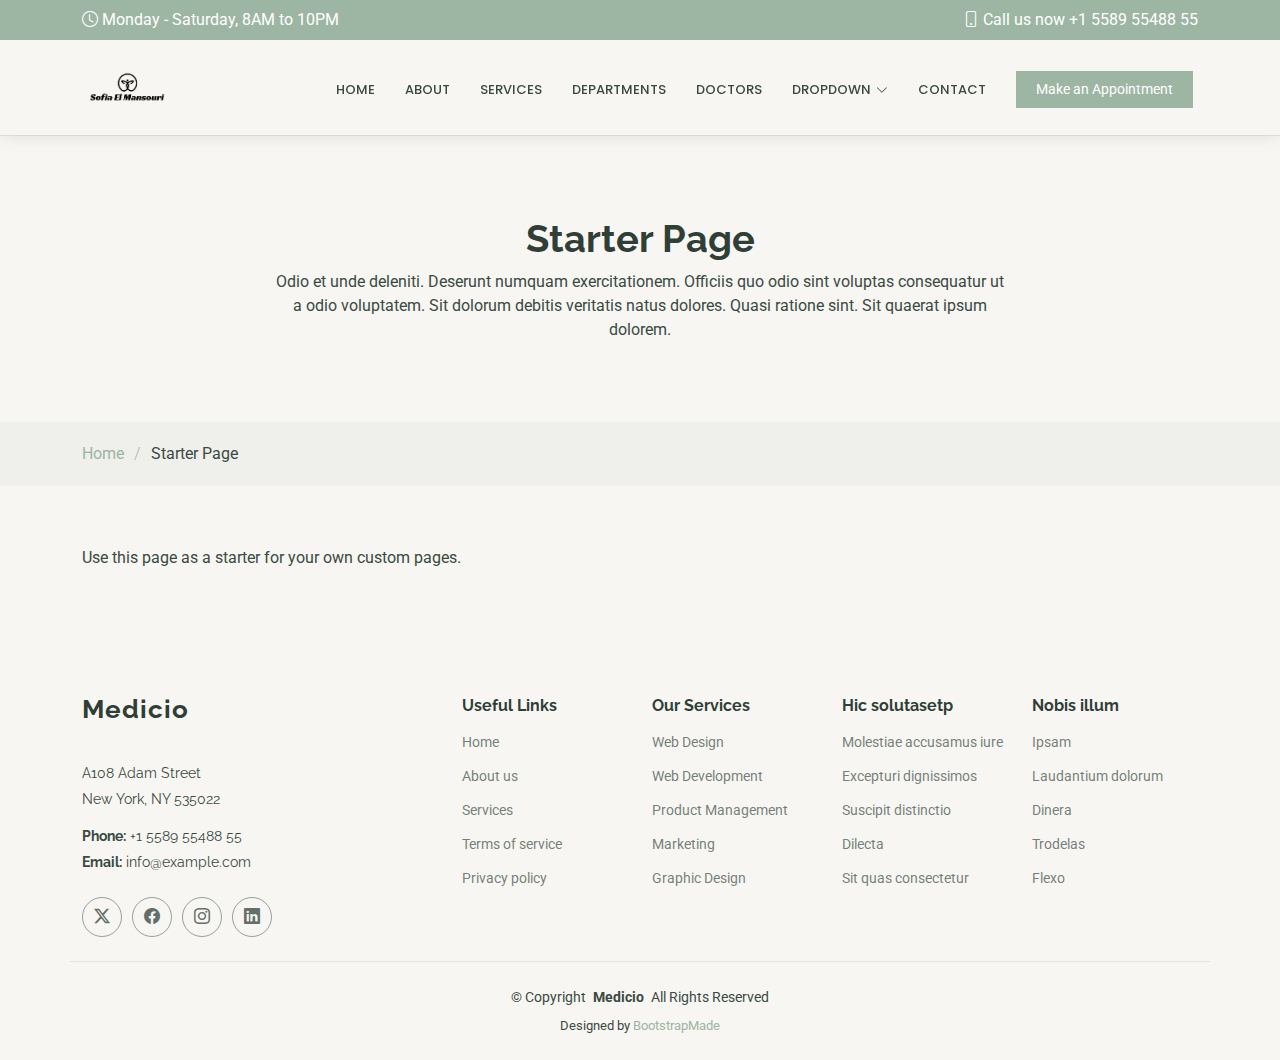
<file: starter-page.html>
<!DOCTYPE html>
<html lang="en">

<head>
  <meta charset="utf-8">
  <meta content="width=device-width, initial-scale=1.0" name="viewport">
  <title>Starter Page - Medicio Bootstrap Template</title>
  <meta name="description" content="">
  <meta name="keywords" content="">

  <!-- Favicons -->
  <link href="assets/img/favicon.png" rel="icon">
  <link href="assets/img/apple-touch-icon.png" rel="apple-touch-icon">

  <!-- Fonts -->
  <link href="https://fonts.googleapis.com" rel="preconnect">
  <link href="https://fonts.gstatic.com" rel="preconnect" crossorigin>
  <link href="https://fonts.googleapis.com/css2?family=Roboto:ital,wght@0,100;0,300;0,400;0,500;0,700;0,900;1,100;1,300;1,400;1,500;1,700;1,900&family=Poppins:ital,wght@0,100;0,200;0,300;0,400;0,500;0,600;0,700;0,800;0,900;1,100;1,200;1,300;1,400;1,500;1,600;1,700;1,800;1,900&family=Raleway:ital,wght@0,100;0,200;0,300;0,400;0,500;0,600;0,700;0,800;0,900;1,100;1,200;1,300;1,400;1,500;1,600;1,700;1,800;1,900&display=swap" rel="stylesheet">

  <!-- Vendor CSS Files -->
  <link href="assets/vendor/bootstrap/css/bootstrap.min.css" rel="stylesheet">
  <link href="assets/vendor/bootstrap-icons/bootstrap-icons.css" rel="stylesheet">
  <link href="assets/vendor/aos/aos.css" rel="stylesheet">
  <link href="assets/vendor/fontawesome-free/css/all.min.css" rel="stylesheet">
  <link href="assets/vendor/glightbox/css/glightbox.min.css" rel="stylesheet">
  <link href="assets/vendor/swiper/swiper-bundle.min.css" rel="stylesheet">

  <!-- Main CSS File -->
  <link href="assets/css/main.css" rel="stylesheet">

  <!-- =======================================================
  * Template Name: Medicio
  * Template URL: https://bootstrapmade.com/medicio-free-bootstrap-theme/
  * Updated: Aug 07 2024 with Bootstrap v5.3.3
  * Author: BootstrapMade.com
  * License: https://bootstrapmade.com/license/
  ======================================================== -->
</head>

<body class="starter-page-page">

  <header id="header" class="header sticky-top">

    <div class="topbar d-flex align-items-center">
      <div class="container d-flex justify-content-center justify-content-md-between">
        <div class="d-none d-md-flex align-items-center">
          <i class="bi bi-clock me-1"></i> Monday - Saturday, 8AM to 10PM
        </div>
        <div class="d-flex align-items-center">
          <i class="bi bi-phone me-1"></i> Call us now +1 5589 55488 55
        </div>
      </div>
    </div><!-- End Top Bar -->

    <div class="branding d-flex align-items-center">

      <div class="container position-relative d-flex align-items-center justify-content-end">
        <a href="index.html" class="logo d-flex align-items-center me-auto">
          <img src="assets/img/logo.png" alt="">
          <!-- Uncomment the line below if you also wish to use a text logo -->
          <!-- <h1 class="sitename">Medicio</h1>  -->
        </a>

        <nav id="navmenu" class="navmenu">
          <ul>
            <li><a href="#hero">Home</a></li>
            <li><a href="#about">About</a></li>
            <li><a href="#services">Services</a></li>
            <li><a href="#departments">Departments</a></li>
            <li><a href="#doctors">Doctors</a></li>
            <li class="dropdown"><a href="#"><span>Dropdown</span> <i class="bi bi-chevron-down toggle-dropdown"></i></a>
              <ul>
                <li><a href="#">Dropdown 1</a></li>
                <li class="dropdown"><a href="#"><span>Deep Dropdown</span> <i class="bi bi-chevron-down toggle-dropdown"></i></a>
                  <ul>
                    <li><a href="#">Deep Dropdown 1</a></li>
                    <li><a href="#">Deep Dropdown 2</a></li>
                    <li><a href="#">Deep Dropdown 3</a></li>
                    <li><a href="#">Deep Dropdown 4</a></li>
                    <li><a href="#">Deep Dropdown 5</a></li>
                  </ul>
                </li>
                <li><a href="#">Dropdown 2</a></li>
                <li><a href="#">Dropdown 3</a></li>
                <li><a href="#">Dropdown 4</a></li>
              </ul>
            </li>
            <li><a href="#contact">Contact</a></li>
          </ul>
          <i class="mobile-nav-toggle d-xl-none bi bi-list"></i>
        </nav>

        <a class="cta-btn" href="index.html#appointment">Make an Appointment</a>

      </div>

    </div>

  </header>

  <main class="main">

    <!-- Page Title -->
    <div class="page-title">
      <div class="heading">
        <div class="container">
          <div class="row d-flex justify-content-center text-center">
            <div class="col-lg-8">
              <h1 class="heading-title">Starter Page</h1>
              <p class="mb-0">
                Odio et unde deleniti. Deserunt numquam exercitationem. Officiis quo
                odio sint voluptas consequatur ut a odio voluptatem. Sit dolorum
                debitis veritatis natus dolores. Quasi ratione sint. Sit quaerat
                ipsum dolorem.
              </p>
            </div>
          </div>
        </div>
      </div>
      <nav class="breadcrumbs">
        <div class="container">
          <ol>
            <li><a href="index.html">Home</a></li>
            <li class="current">Starter Page</li>
          </ol>
        </div>
      </nav>
    </div><!-- End Page Title -->

    <!-- Starter Section Section -->
    <section id="starter-section" class="starter-section section">

      <div class="container" data-aos="fade-up">
        <p>Use this page as a starter for your own custom pages.</p>
      </div>

    </section><!-- /Starter Section Section -->

  </main>

  <footer id="footer" class="footer light-background">

    <div class="container footer-top">
      <div class="row gy-4">
        <div class="col-lg-4 col-md-6 footer-about">
          <a href="index.html" class="logo d-flex align-items-center">
            <span class="sitename">Medicio</span>
          </a>
          <div class="footer-contact pt-3">
            <p>A108 Adam Street</p>
            <p>New York, NY 535022</p>
            <p class="mt-3"><strong>Phone:</strong> <span>+1 5589 55488 55</span></p>
            <p><strong>Email:</strong> <span>info@example.com</span></p>
          </div>
          <div class="social-links d-flex mt-4">
            <a href=""><i class="bi bi-twitter-x"></i></a>
            <a href=""><i class="bi bi-facebook"></i></a>
            <a href=""><i class="bi bi-instagram"></i></a>
            <a href=""><i class="bi bi-linkedin"></i></a>
          </div>
        </div>

        <div class="col-lg-2 col-md-3 footer-links">
          <h4>Useful Links</h4>
          <ul>
            <li><a href="#">Home</a></li>
            <li><a href="#">About us</a></li>
            <li><a href="#">Services</a></li>
            <li><a href="#">Terms of service</a></li>
            <li><a href="#">Privacy policy</a></li>
          </ul>
        </div>

        <div class="col-lg-2 col-md-3 footer-links">
          <h4>Our Services</h4>
          <ul>
            <li><a href="#">Web Design</a></li>
            <li><a href="#">Web Development</a></li>
            <li><a href="#">Product Management</a></li>
            <li><a href="#">Marketing</a></li>
            <li><a href="#">Graphic Design</a></li>
          </ul>
        </div>

        <div class="col-lg-2 col-md-3 footer-links">
          <h4>Hic solutasetp</h4>
          <ul>
            <li><a href="#">Molestiae accusamus iure</a></li>
            <li><a href="#">Excepturi dignissimos</a></li>
            <li><a href="#">Suscipit distinctio</a></li>
            <li><a href="#">Dilecta</a></li>
            <li><a href="#">Sit quas consectetur</a></li>
          </ul>
        </div>

        <div class="col-lg-2 col-md-3 footer-links">
          <h4>Nobis illum</h4>
          <ul>
            <li><a href="#">Ipsam</a></li>
            <li><a href="#">Laudantium dolorum</a></li>
            <li><a href="#">Dinera</a></li>
            <li><a href="#">Trodelas</a></li>
            <li><a href="#">Flexo</a></li>
          </ul>
        </div>

      </div>
    </div>

    <div class="container copyright text-center mt-4">
      <p>© <span>Copyright</span> <strong class="px-1 sitename">Medicio</strong> <span>All Rights Reserved</span></p>
      <div class="credits">
        <!-- All the links in the footer should remain intact. -->
        <!-- You can delete the links only if you've purchased the pro version. -->
        <!-- Licensing information: https://bootstrapmade.com/license/ -->
        <!-- Purchase the pro version with working PHP/AJAX contact form: [buy-url] -->
        Designed by <a href="https://bootstrapmade.com/">BootstrapMade</a>
      </div>
    </div>

  </footer>

  <!-- Scroll Top -->
  <a href="#" id="scroll-top" class="scroll-top d-flex align-items-center justify-content-center"><i class="bi bi-arrow-up-short"></i></a>

  <!-- Preloader -->
  <div id="preloader"></div>

  <!-- Vendor JS Files -->
  <script src="assets/vendor/bootstrap/js/bootstrap.bundle.min.js"></script>
  <script src="assets/vendor/php-email-form/validate.js"></script>
  <script src="assets/vendor/aos/aos.js"></script>
  <script src="assets/vendor/glightbox/js/glightbox.min.js"></script>
  <script src="assets/vendor/purecounter/purecounter_vanilla.js"></script>
  <script src="assets/vendor/swiper/swiper-bundle.min.js"></script>

  <!-- Main JS File -->
  <script src="assets/js/main.js"></script>

</body>

</html>
</file>
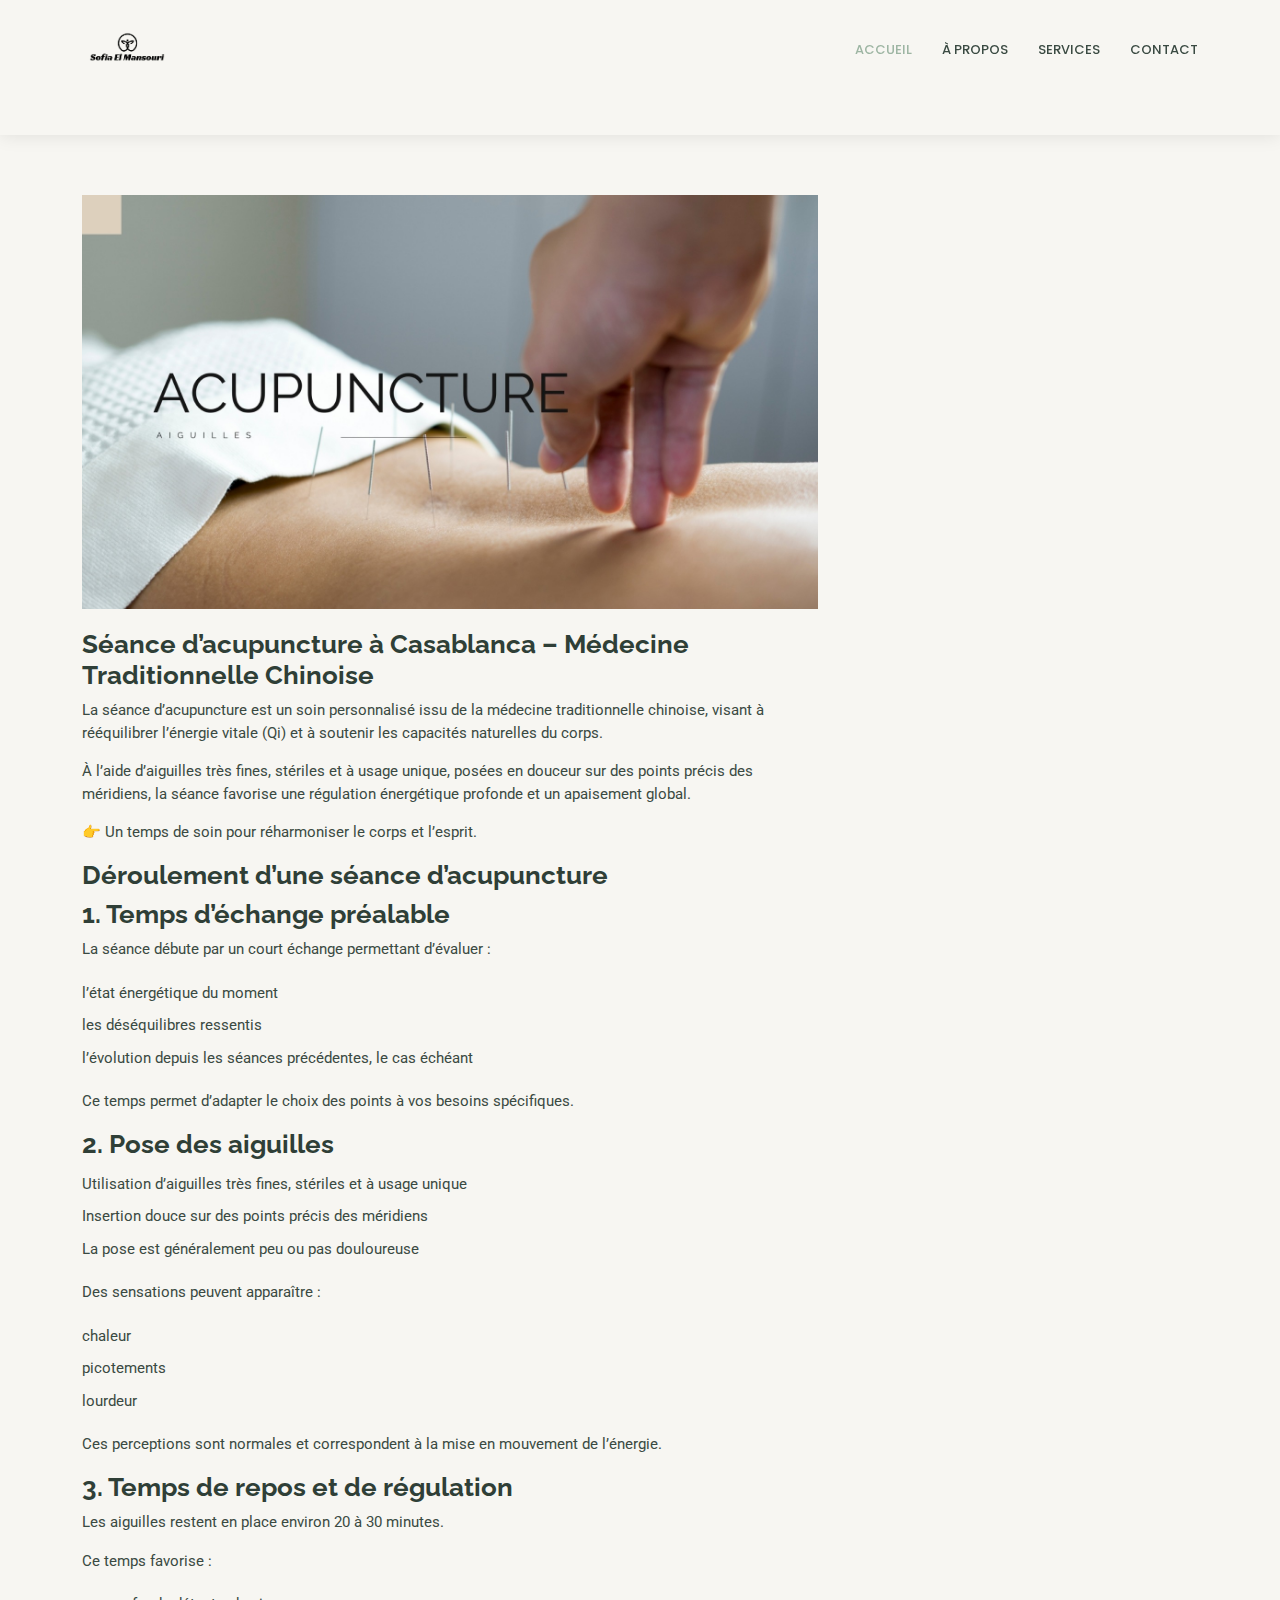
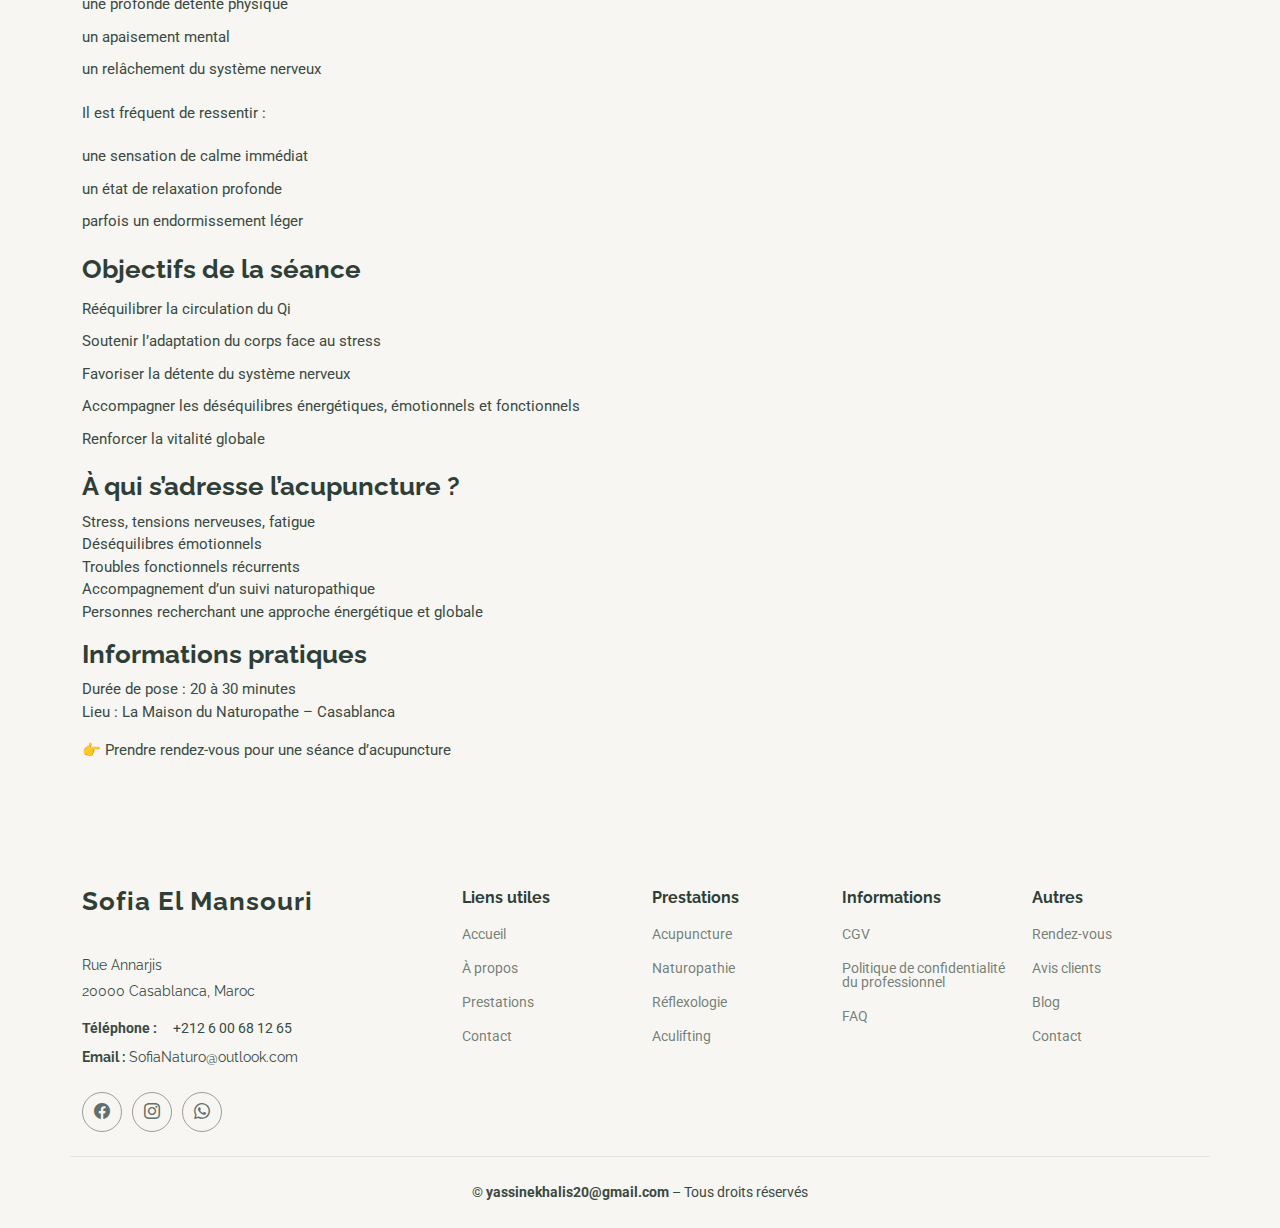
<file: Séance d’Acupuncture.html>
<!DOCTYPE html>
<html lang="en">

<head>
  <meta charset="utf-8">
  <meta content="width=device-width, initial-scale=1.0" name="viewport">
  <title>Service Details</title>
  <meta name="description" content="">
  <meta name="keywords" content="">

  <!-- Favicons -->
  <link href="assets/img/favicon.png" rel="icon">
  <link href="assets/img/apple-touch-icon.png" rel="apple-touch-icon">

  <!-- Fonts -->
  <link href="https://fonts.googleapis.com" rel="preconnect">
  <link href="https://fonts.gstatic.com" rel="preconnect" crossorigin>
  <link href="https://fonts.googleapis.com/css2?family=Roboto:ital,wght@0,100;0,300;0,400;0,500;0,700;0,900;1,100;1,300;1,400;1,500;1,700;1,900&family=Poppins:ital,wght@0,100;0,200;0,300;0,400;0,500;0,600;0,700;0,800;0,900;1,100;1,200;1,300;1,400;1,500;1,600;1,700;1,800;1,900&family=Raleway:ital,wght@0,100;0,200;0,300;0,400;0,500;0,600;0,700;0,800;0,900;1,100;1,200;1,300;1,400;1,500;1,600;1,700;1,800;1,900&display=swap" rel="stylesheet">

  <!-- Vendor CSS Files -->
  <link href="assets/vendor/bootstrap/css/bootstrap.min.css" rel="stylesheet">
  <link href="assets/vendor/bootstrap-icons/bootstrap-icons.css" rel="stylesheet">
  <link href="assets/vendor/aos/aos.css" rel="stylesheet">
  <link href="assets/vendor/fontawesome-free/css/all.min.css" rel="stylesheet">
  <link href="assets/vendor/glightbox/css/glightbox.min.css" rel="stylesheet">
  <link href="assets/vendor/swiper/swiper-bundle.min.css" rel="stylesheet">

  <!-- Main CSS File -->
  <link href="assets/css/main.css" rel="stylesheet">

  
</head>

<body class="service-details-page">

  <header id="header" class="header sticky-top">

    <div class="branding d-flex align-items-center">

      <div class="container position-relative d-flex align-items-center justify-content-end">
        <a href="index.html" class="logo d-flex align-items-center me-auto">
          <img src="assets/img/logo.png" alt="Logo de la clinique"  class="sitename">
          <!-- <h1 class="sitename">Sofia El Mansouri</h1> -->
        </a>

        <nav id="navmenu" class="navmenu">
          <ul>
            <li><a href="index.html" class="active">Accueil</a></li>
            <li><a href="index.html">À propos</a></li>
            <li><a href="index.html">Services</a></li>
            <li><a href="index.html">Contact</a></li>
          </ul>
          <i class="mobile-nav-toggle d-xl-none bi bi-list"></i>
        </nav>

       
      </div>

    </div>

</header>
 <main class="main">
  <section id="service-details" class="service-details section">
    <div class="container">
      <div class="row gy-4">
        <div class="col-lg-8" data-aos="fade-up" data-aos-delay="200">

          <img src="assets/img/services-details/acupuncture.jpeg" alt="Séance d’acupuncture à Casablanca" class="img-fluid services-img">

          <h3>Séance d’acupuncture à Casablanca – Médecine Traditionnelle Chinoise</h3>

          <p>
            La séance d’acupuncture est un soin personnalisé issu de la médecine traditionnelle chinoise,
            visant à rééquilibrer l’énergie vitale (Qi) et à soutenir les capacités naturelles du corps.
          </p>

          <p>
            À l’aide d’aiguilles très fines, stériles et à usage unique, posées en douceur sur des points précis des méridiens,
            la séance favorise une régulation énergétique profonde et un apaisement global.
          </p>

          <p>👉 Un temps de soin pour réharmoniser le corps et l’esprit.</p>

          <h3>Déroulement d’une séance d’acupuncture</h3>

          <h3>1. Temps d’échange préalable</h3>
          <p>La séance débute par un court échange permettant d’évaluer :</p>
          <ul>
            <li>l’état énergétique du moment</li>
            <li>les déséquilibres ressentis</li>
            <li>l’évolution depuis les séances précédentes, le cas échéant</li>
          </ul>
          <p>Ce temps permet d’adapter le choix des points à vos besoins spécifiques.</p>

          <h3>2. Pose des aiguilles</h3>
          <ul>
            <li>Utilisation d’aiguilles très fines, stériles et à usage unique</li>
            <li>Insertion douce sur des points précis des méridiens</li>
            <li>La pose est généralement peu ou pas douloureuse</li>
          </ul>
          <p>Des sensations peuvent apparaître :</p>
          <ul>
            <li>chaleur</li>
            <li>picotements</li>
            <li>lourdeur</li>
          </ul>
          <p>Ces perceptions sont normales et correspondent à la mise en mouvement de l’énergie.</p>

          <h3>3. Temps de repos et de régulation</h3>
          <p>
            Les aiguilles restent en place environ 20 à 30 minutes.
          </p>
          <p>Ce temps favorise :</p>
          <ul>
            <li>une profonde détente physique</li>
            <li>un apaisement mental</li>
            <li>un relâchement du système nerveux</li>
          </ul>
          <p>Il est fréquent de ressentir :</p>
          <ul>
            <li>une sensation de calme immédiat</li>
            <li>un état de relaxation profonde</li>
            <li>parfois un endormissement léger</li>
          </ul>

          <h3>Objectifs de la séance</h3>
          <ul>
            <li>Rééquilibrer la circulation du Qi</li>
            <li>Soutenir l’adaptation du corps face au stress</li>
            <li>Favoriser la détente du système nerveux</li>
            <li>Accompagner les déséquilibres énergétiques, émotionnels et fonctionnels</li>
            <li>Renforcer la vitalité globale</li>
          </ul>

          <h3>À qui s’adresse l’acupuncture ?</h3>
          <p>
            Stress, tensions nerveuses, fatigue<br>
            Déséquilibres émotionnels<br>
            Troubles fonctionnels récurrents<br>
            Accompagnement d’un suivi naturopathique<br>
            Personnes recherchant une approche énergétique et globale
          </p>

          <h3>Informations pratiques</h3>
          <p>
            Durée de pose : 20 à 30 minutes<br>
            Lieu : La Maison du Naturopathe – Casablanca
          </p>

          <p>👉 Prendre rendez-vous pour une séance d’acupuncture</p>

        </div>
      </div>
    </div>
  </section>
</main>


  <footer id="footer" class="footer light-background">

  <div class="container footer-top">
    <div class="row gy-4">
      
     
      <div class="col-12 col-lg-4 footer-about">
        <a href="index.html" class="logo d-flex align-items-center">
          <span class="sitename">Sofia El Mansouri</span>
        </a>

        <div class="footer-contact pt-3">
          <p>Rue Annarjis</p>
          <p>20000 Casablanca, Maroc</p>

          <div class="mt-3 d-flex gap-3 flex-wrap">
            <strong>Téléphone :</strong>
            <span>+212 6 00 68 12 65</span>
           
          </div>

          <p class="mt-2">
            <strong>Email :</strong> SofiaNaturo@outlook.com
          </p>
        </div>

        <div class="social-links d-flex mt-4">
          <a href="#"><i class="bi bi-facebook"></i></a>
          <a href="#"><i class="bi bi-instagram"></i></a>
          <a href="#"><i class="bi bi-whatsapp"></i></a>
        </div>
      </div>

      <!-- DIV 2 -->
      <div class="col-6 col-lg-2 footer-links">
        <h4>Liens utiles</h4>
        <ul>
          <li><a href="#hero">Accueil</a></li>
          <li><a href="#about">À propos</a></li>
          <li><a href="#services">Prestations</a></li>
          <li><a href="#contact">Contact</a></li>
        </ul>
      </div>

      <!-- DIV 3 -->
      <div class="col-6 col-lg-2 footer-links">
        <h4>Prestations</h4>
        <ul>
          <li><a href="#">Acupuncture</a></li>
          <li><a href="#">Naturopathie</a></li>
          <li><a href="#">Réflexologie</a></li>
          <li><a href="#">Aculifting</a></li>
        </ul>
      </div>

      <!-- DIV 4 -->
      <div class="col-6 col-lg-2 footer-links">
        <h4>Informations</h4>
        <ul>
          <li><a href="rovw8u3qjai0li21766168083ezlv30v3xaqsxxkyy2tr5jeim (1).docx">CGV</a></li>
          <li><a href="pkowkxsbjcwzdwg1766168374bfcymacbqw49n9udhhmz7qrjy.docx">Politique de confidentialité du professionnel</a></li>
      
          <li><a href="#">FAQ</a></li>
        </ul>
      </div>

      <!-- DIV 5 -->
      <div class="col-6 col-lg-2 footer-links">
        <h4>Autres</h4>
        <ul>
          <li><a href="#">Rendez-vous</a></li>
          <li><a href="#">Avis clients</a></li>
          <li><a href="#">Blog</a></li>
          <li><a href="#">Contact</a></li>
        </ul>
      </div>

    </div>
  </div>

  <div class="container copyright text-center mt-4">
    <p>
      © <strong>yassinekhalis20@gmail.com</strong> – Tous droits réservés
    </p>
  </div>

</footer>

  <!-- Scroll Top -->
  <a href="#" id="scroll-top" class="scroll-top d-flex align-items-center justify-content-center"><i class="bi bi-arrow-up-short"></i></a>

  <!-- Preloader -->
  <div id="preloader"></div>

  <!-- Vendor JS Files -->
  <script src="assets/vendor/bootstrap/js/bootstrap.bundle.min.js"></script>
  <script src="assets/vendor/php-email-form/validate.js"></script>
  <script src="assets/vendor/aos/aos.js"></script>
  <script src="assets/vendor/glightbox/js/glightbox.min.js"></script>
  <script src="assets/vendor/purecounter/purecounter_vanilla.js"></script>
  <script src="assets/vendor/swiper/swiper-bundle.min.js"></script>

  <!-- Main JS File -->
  <script src="assets/js/main.js"></script>

</body>

</html>
</file>
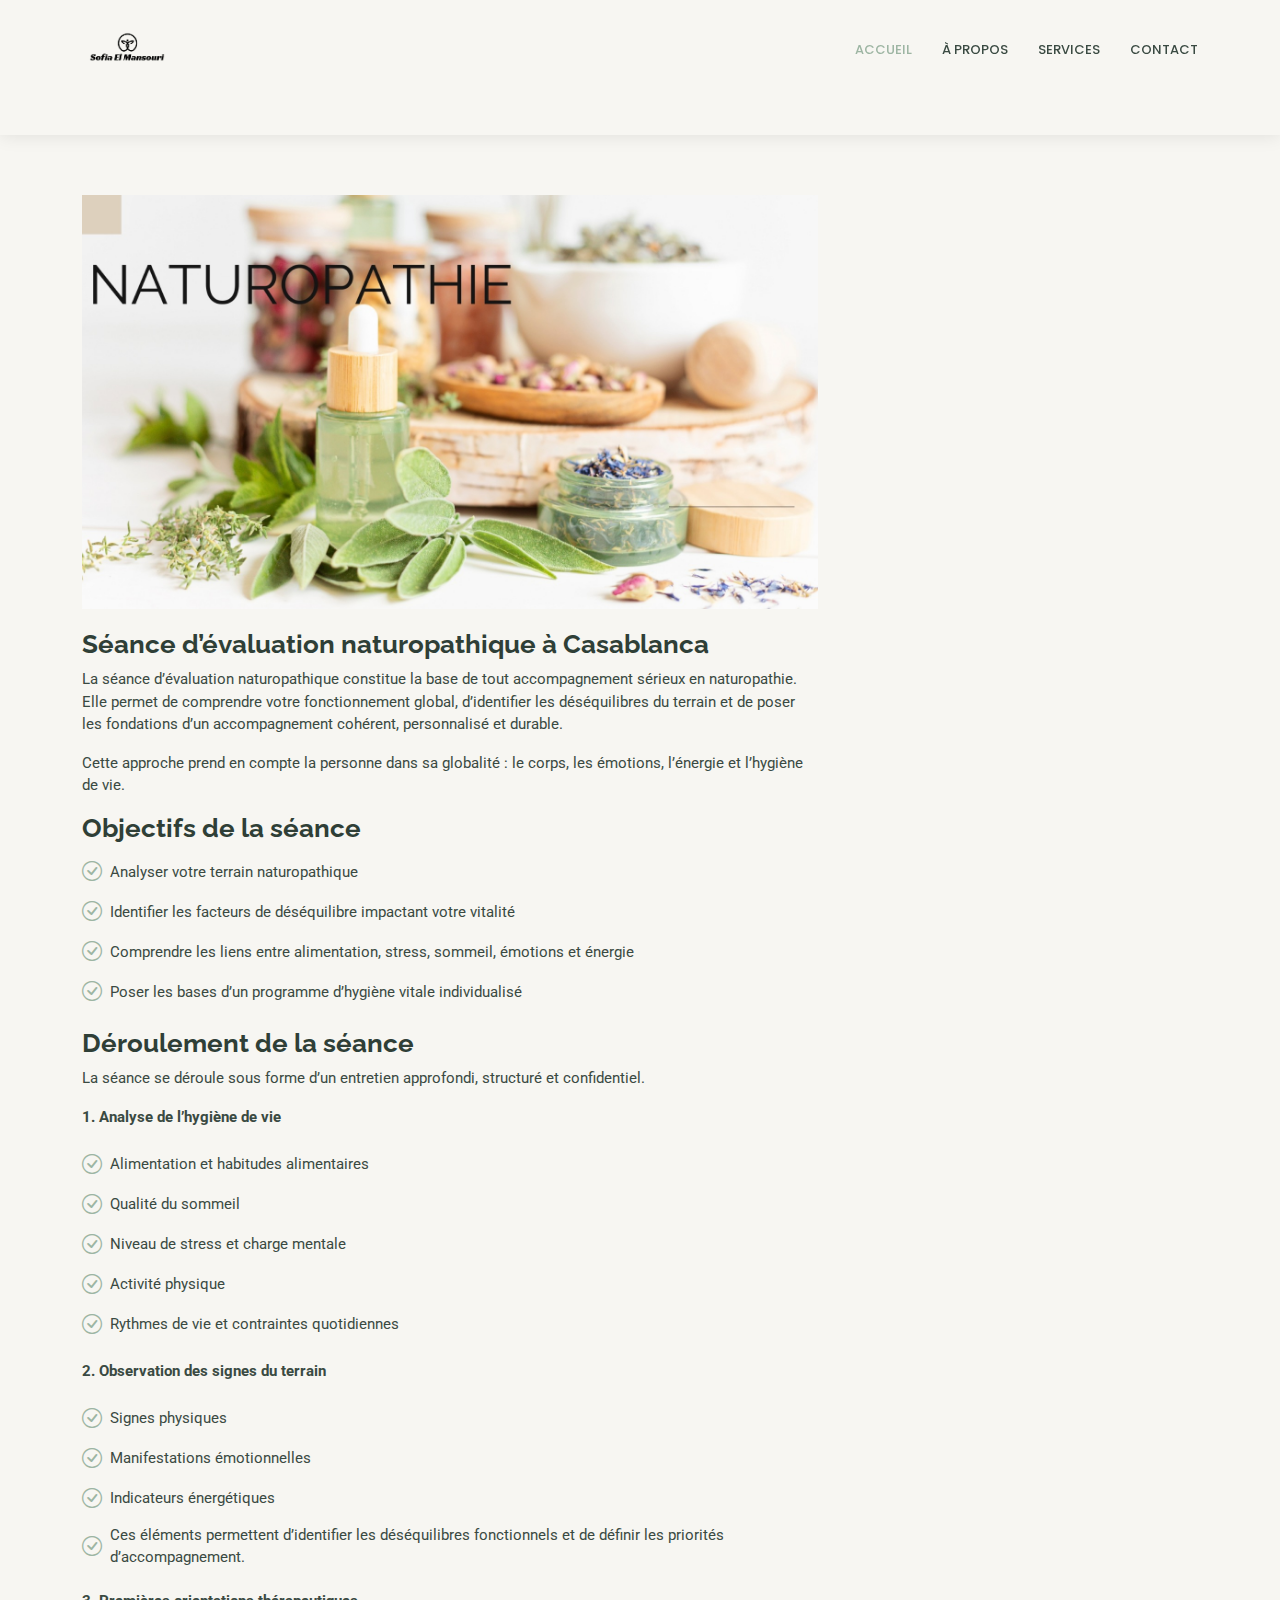
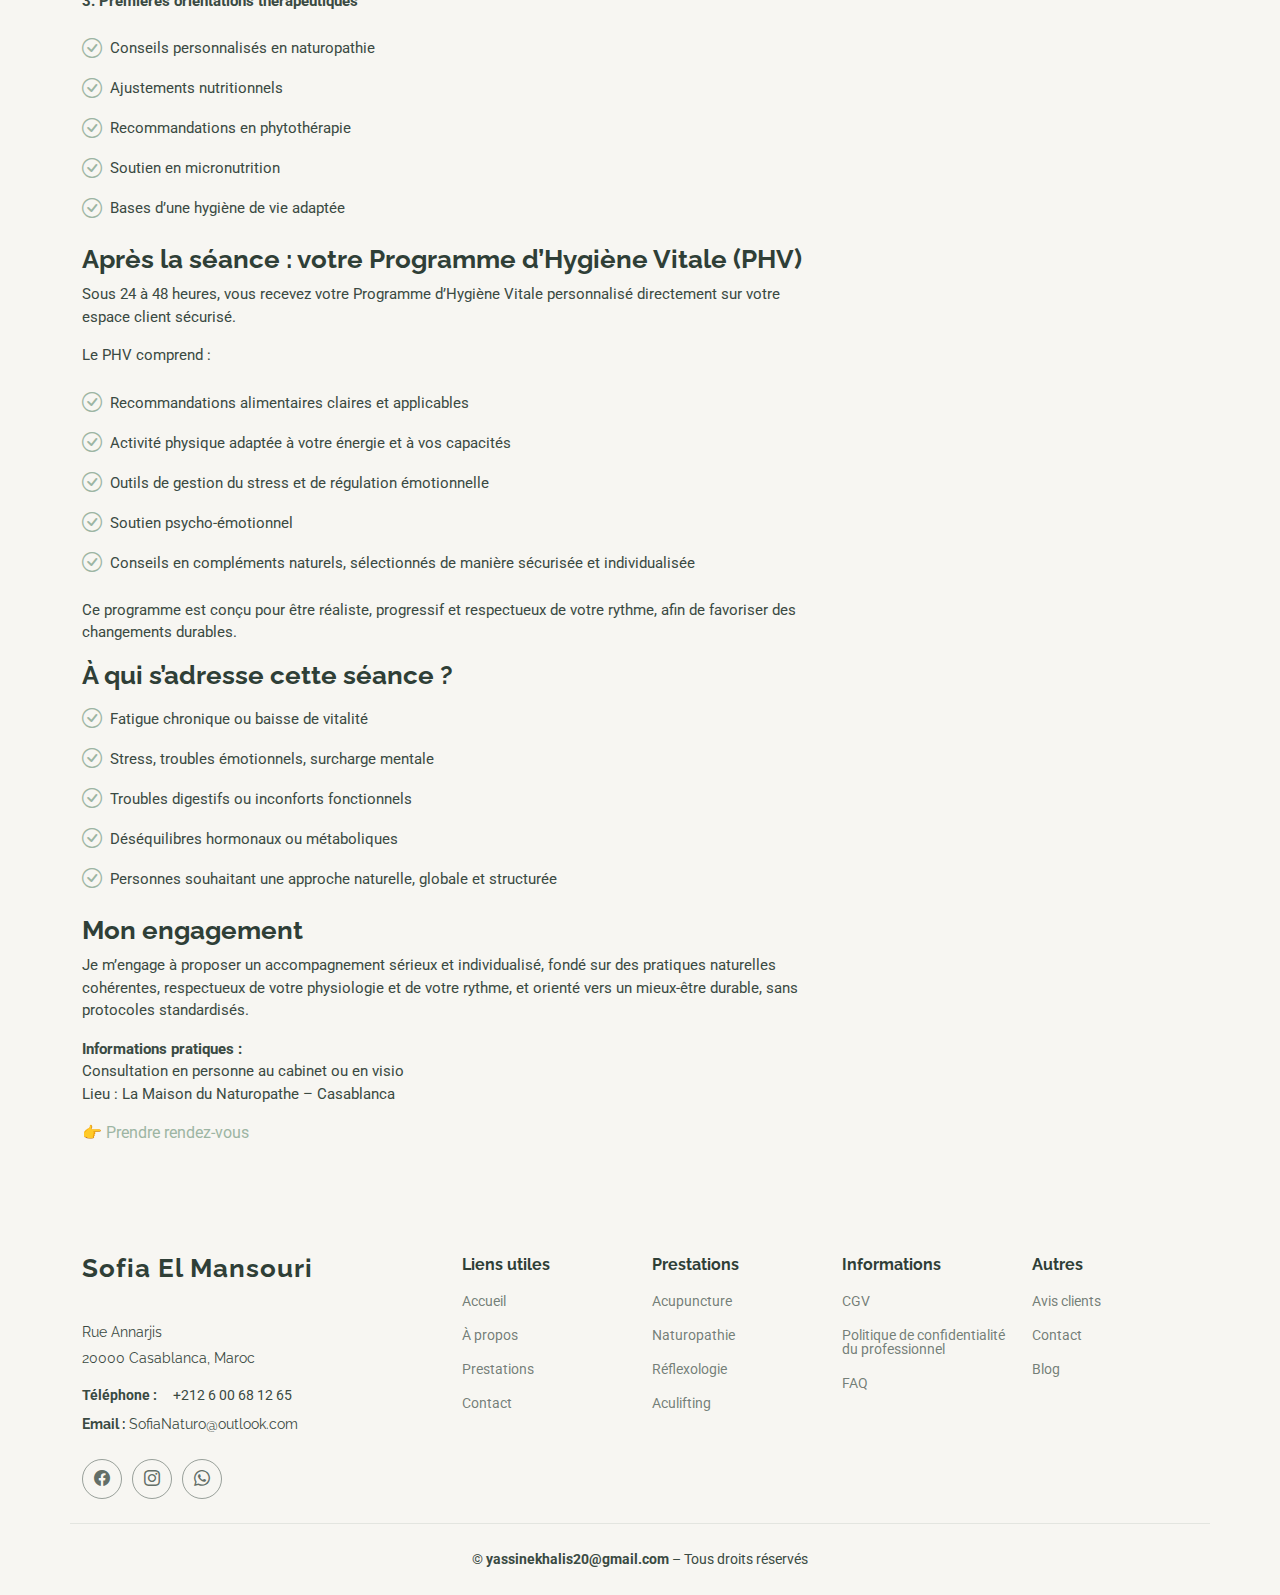
<file: Séance d’évaluation naturopathique.html>
<!DOCTYPE html>
<html lang="en">

<head>
  <meta charset="utf-8">
  <meta content="width=device-width, initial-scale=1.0" name="viewport">
  <title>Service Details</title>
  <meta name="description" content="">
  <meta name="keywords" content="">

  <!-- Favicons -->
  <link href="assets/img/favicon.png" rel="icon">
  <link href="assets/img/apple-touch-icon.png" rel="apple-touch-icon">

  <!-- Fonts -->
  <link href="https://fonts.googleapis.com" rel="preconnect">
  <link href="https://fonts.gstatic.com" rel="preconnect" crossorigin>
  <link href="https://fonts.googleapis.com/css2?family=Roboto:ital,wght@0,100;0,300;0,400;0,500;0,700;0,900;1,100;1,300;1,400;1,500;1,700;1,900&family=Poppins:ital,wght@0,100;0,200;0,300;0,400;0,500;0,600;0,700;0,800;0,900;1,100;1,200;1,300;1,400;1,500;1,600;1,700;1,800;1,900&family=Raleway:ital,wght@0,100;0,200;0,300;0,400;0,500;0,600;0,700;0,800;0,900;1,100;1,200;1,300;1,400;1,500;1,600;1,700;1,800;1,900&display=swap" rel="stylesheet">

  <!-- Vendor CSS Files -->
  <link href="assets/vendor/bootstrap/css/bootstrap.min.css" rel="stylesheet">
  <link href="assets/vendor/bootstrap-icons/bootstrap-icons.css" rel="stylesheet">
  <link href="assets/vendor/aos/aos.css" rel="stylesheet">
  <link href="assets/vendor/fontawesome-free/css/all.min.css" rel="stylesheet">
  <link href="assets/vendor/glightbox/css/glightbox.min.css" rel="stylesheet">
  <link href="assets/vendor/swiper/swiper-bundle.min.css" rel="stylesheet">

  <!-- Main CSS File -->
  <link href="assets/css/main.css" rel="stylesheet">

  
</head>

<body class="service-details-page">

  <header id="header" class="header sticky-top">

    <div class="branding d-flex align-items-center">

      <div class="container position-relative d-flex align-items-center justify-content-end">
        <a href="index.html" class="logo d-flex align-items-center me-auto">
          <img src="assets/img/logo.png" alt="Logo de la clinique"  class="sitename">
          <!-- <h1 class="sitename">Sofia El Mansouri</h1> -->
        </a>

        <nav id="navmenu" class="navmenu">
           <ul>
            <li><a href="index.html" class="active">Accueil</a></li>
            <li><a href="index.html#about">À propos</a></li>
            <li><a href="index.html#services">Services</a></li>
            <li><a href="index.html#contact">Contact</a></li>
          </ul>
          <i class="mobile-nav-toggle d-xl-none bi bi-list"></i>
        </nav>

       
      </div>

    </div>

</header>
<style>
   li{
  
  list-style:none !important;
  }
</style>
 <main class="main">

  
 <section id="service-details" class="service-details section">

  <div class="container">

    <div class="row gy-4">

      <div class="col-lg-8" data-aos="fade-up" data-aos-delay="200">
        <img src="assets/img/services-details/naturopathie.jpeg" alt="Séance d’évaluation naturopathique à Casablanca" class="img-fluid services-img">

        <h3>Séance d’évaluation naturopathique à Casablanca</h3>

        <p>
          La séance d’évaluation naturopathique constitue la base de tout accompagnement sérieux en naturopathie.
          Elle permet de comprendre votre fonctionnement global, d’identifier les déséquilibres du terrain
          et de poser les fondations d’un accompagnement cohérent, personnalisé et durable.
        </p>

        <p>
          Cette approche prend en compte la personne dans sa globalité :
          le corps, les émotions, l’énergie et l’hygiène de vie.
        </p>

        <h3>Objectifs de la séance</h3>

        <ul>
          <li>
            <i class="bi bi-check-circle"></i>
            <span>Analyser votre terrain naturopathique</span>
          </li>
          <li>
            <i class="bi bi-check-circle"></i>
            <span>Identifier les facteurs de déséquilibre impactant votre vitalité</span>
          </li>
          <li>
            <i class="bi bi-check-circle"></i>
            <span>Comprendre les liens entre alimentation, stress, sommeil, émotions et énergie</span>
          </li>
          <li>
            <i class="bi bi-check-circle"></i>
            <span>Poser les bases d’un programme d’hygiène vitale individualisé</span>
          </li>
        </ul>

        <h3>Déroulement de la séance</h3>

        <p>
          La séance se déroule sous forme d’un entretien approfondi, structuré et confidentiel.
        </p>

        <p><strong>1. Analyse de l’hygiène de vie</strong></p>
        <ul>   
          <li>   
            <i class="bi bi-check-circle"></i>
                 <span>    Alimentation et habitudes alimentaires  </span>   
          </li>
           <li>   
            <i class="bi bi-check-circle"></i>
            <span>   Qualité du sommeil      </span>   
          </li>
        <li>
            <i class="bi bi-check-circle"></i>

               <span>     Niveau de stress et charge mentale   </span>      
        </li>
     <li>
            <i class="bi bi-check-circle"></i>

            <span>    Activité physique   </span>    
     </li>
       <li>
            <i class="bi bi-check-circle"></i>

    <span> Rythmes de vie et contraintes quotidiennes </span>    
       </li>
          </ul>
       

        <p><strong>2. Observation des signes du terrain</strong></p>
       <ul>  
          <li>
                   <i class="bi bi-check-circle"></i>
    <span>    Signes physiques   </span>  
          </li>

            <li>
                   <i class="bi bi-check-circle"></i>
    <span>     Manifestations émotionnelles  </span>  
          </li>
            <li>
                   <i class="bi bi-check-circle"></i>
      <span>  Indicateurs énergétiques    </span>   
          </li>
             <li>
                   <i class="bi bi-check-circle"></i>    
       <span>Ces éléments permettent d’identifier les déséquilibres fonctionnels et de définir les priorités d’accompagnement.
         </span>   
 
          </li>
 </ul>  
        

        <p><strong>3. Premières orientations thérapeutiques</strong></p>
      
           <ul>
  
<li>
                   <i class="bi bi-check-circle"></i>

 <span>  Conseils personnalisés en naturopathie<br>  </span> 
</li>
<li>
                   <i class="bi bi-check-circle"></i>

  <span>  Ajustements nutritionnels<br> </span> 
</li>
<li>
                   <i class="bi bi-check-circle"></i>
         
    <span>Recommandations en phytothérapie<br>  </span>      
  
</li>
<li>
                   <i class="bi bi-check-circle"></i>
 <span> Soutien en micronutrition<br>  </span>    
  
</li>
<li>
                   <i class="bi bi-check-circle"></i>

  <span> Bases d’une hygiène de vie adaptée </span>   
</li>
         
 
 </ul>
   
        <h3>Après la séance : votre Programme d’Hygiène Vitale (PHV)</h3>

        <p>
          Sous 24 à 48 heures, vous recevez votre Programme d’Hygiène Vitale personnalisé
          directement sur votre espace client sécurisé.
        </p>

        <p>
          Le PHV comprend :
        </p>

        <ul>
          <li>
            <i class="bi bi-check-circle"></i>
            <span>Recommandations alimentaires claires et applicables</span>
          </li>
          <li>
            <i class="bi bi-check-circle"></i>
            <span>Activité physique adaptée à votre énergie et à vos capacités</span>
          </li>
          <li>
            <i class="bi bi-check-circle"></i>
            <span>Outils de gestion du stress et de régulation émotionnelle</span>
          </li>
          <li>
            <i class="bi bi-check-circle"></i>
            <span>Soutien psycho-émotionnel</span>
          </li>
          <li>
            <i class="bi bi-check-circle"></i>
            <span>Conseils en compléments naturels, sélectionnés de manière sécurisée et individualisée</span>
          </li>
        </ul>

        <p>
          Ce programme est conçu pour être réaliste, progressif et respectueux de votre rythme,
          afin de favoriser des changements durables.
        </p>

        <h3>À qui s’adresse cette séance ?</h3>

           <ul>
          <li>
            <i class="bi bi-check-circle"></i>
            <span>Fatigue chronique ou baisse de vitalité</span>   
          </li>

            <li>  
               <i class="bi bi-check-circle"></i>
               <span>  Stress, troubles émotionnels, surcharge mentale</span>
                 </li>

              
                 

                <li>    
                 <i class="bi bi-check-circle"></i>
                <span>    Troubles digestifs ou inconforts fonctionnels</span>              
              </li>

<li>        
                  <i class="bi bi-check-circle"></i>
<span>   Déséquilibres hormonaux ou métaboliques</span>   
</li>

             <li>
            <i class="bi bi-check-circle"></i>

               <span>
                 Personnes souhaitant une approche naturelle, globale et structurée
       
            </span>
          </li>
        
           </ul>
          
         
         
          
        <h3>Mon engagement</h3>

        <p>
          Je m’engage à proposer un accompagnement sérieux et individualisé,
          fondé sur des pratiques naturelles cohérentes,
          respectueux de votre physiologie et de votre rythme,
          et orienté vers un mieux-être durable, sans protocoles standardisés.
        </p>

        <p>
          <strong>Informations pratiques :</strong><br>
          Consultation en personne au cabinet ou en visio<br>
          Lieu : La Maison du Naturopathe – Casablanca
        </p>
         <a href="https://www.monprodubienetre.fr/professionnel/praticienne-de-sante-naturopathe-reflexologue-mtc/casablanca-settat/casablanca/1415-sofia-el-mansouri?rdv=1" class="btn-get-Prendre-rendez-vous">    👉 Prendre rendez-vous</a>
     
      </div>

    </div>

  </div>

</section><!-- /Service Details Section -->

</main>

 
 <footer id="footer" class="footer light-background">

  <div class="container footer-top">
    <div class="row gy-4">
      
     
      <div class="col-12 col-lg-4 footer-about">
        <a href="index.html" class="logo d-flex align-items-center">
          <span class="sitename">Sofia El Mansouri</span>
        </a>

        <div class="footer-contact pt-3">
          <p>Rue Annarjis</p>
          <p>20000 Casablanca, Maroc</p>

          <div class="mt-3 d-flex gap-3 flex-wrap">
            <strong>Téléphone :</strong>
            <span>+212 6 00 68 12 65</span>
           
          </div>

          <p class="mt-2">
            <strong>Email :</strong> SofiaNaturo@outlook.com
          </p>
        </div>

        <div class="social-links d-flex mt-4">
          <a href="#"><i class="bi bi-facebook"></i></a>
          <a href="#"><i class="bi bi-instagram"></i></a>
          <a href="#"><i class="bi bi-whatsapp"></i></a>
        </div>
      </div>

      <!-- DIV 2 -->
      <div class="col-6 col-lg-2 footer-links">
        <h4>Liens utiles</h4>
        <ul>
          <li><a href="index.html#hero">Accueil</a></li>
          <li><a href="index.html#about">À propos</a></li>
          <li><a href="index.html#services">Prestations</a></li>
          <li><a href="index.html#contact">Contact</a></li>
        </ul>
      </div>

      <!-- DIV 3 -->
      <div class="col-6 col-lg-2 footer-links">
        <h4>Prestations</h4>
        <ul>
          <li><a href="index.html#services">Acupuncture</a></li>
          <li><a href="index.html#services">Naturopathie</a></li>
          <li><a href="index.html#services">Réflexologie</a></li>
          <li><a href="index.html#services">Aculifting</a></li>
        </ul>
      </div>

      <!-- DIV 4 -->
      <div class="col-6 col-lg-2 footer-links">
        <h4>Informations</h4>
        <ul>
          <li><a href="rovw8u3qjai0li21766168083ezlv30v3xaqsxxkyy2tr5jeim (1).docx">CGV</a></li>
          <li><a href="pkowkxsbjcwzdwg1766168374bfcymacbqw49n9udhhmz7qrjy.docx">Politique de confidentialité du professionnel</a></li>
      
          <li><a href="index.html#faq">FAQ</a></li>
        </ul>
      </div>

      <!-- DIV 5 -->
      <div class="col-6 col-lg-2 footer-links">
        <h4>Autres</h4>
        <ul>
          
          <li><a href="index.html#testimonials">Avis clients</a></li>
      
          <li><a href="index.html#contact">Contact</a></li>    <li><a href="#">Blog</a></li>
        </ul>
      </div>

    </div>
  </div>

  <div class="container copyright text-center mt-4">
    <p>
      © <strong>yassinekhalis20@gmail.com</strong> – Tous droits réservés
    </p>
  </div>

</footer>


  <!-- Scroll Top -->
  <a href="#" id="scroll-top" class="scroll-top d-flex align-items-center justify-content-center"><i class="bi bi-arrow-up-short"></i></a>

  <!-- Preloader -->
  <div id="preloader"></div>

  <!-- Vendor JS Files -->
  <script src="assets/vendor/bootstrap/js/bootstrap.bundle.min.js"></script>
  <script src="assets/vendor/php-email-form/validate.js"></script>
  <script src="assets/vendor/aos/aos.js"></script>
  <script src="assets/vendor/glightbox/js/glightbox.min.js"></script>
  <script src="assets/vendor/purecounter/purecounter_vanilla.js"></script>
  <script src="assets/vendor/swiper/swiper-bundle.min.js"></script>

  <!-- Main JS File -->
  <script src="assets/js/main.js"></script>

</body>

</html>
</file>
<file: assets/css/main.css>
/* =========================
   FONTS
========================= */
:root {
  --default-font: "Roboto", system-ui, -apple-system, "Segoe UI", Arial, sans-serif;
  --heading-font: "Raleway", sans-serif;
  --nav-font: "Poppins", sans-serif;
}

/* =========================
   GLOBAL COLORS
   Background BEIGE
   Accent = SAGE (buttons only)
========================= */
:root {

  /* ===== Backgrounds ===== */
  --background-color: #f7f6f2;   /* Beige clair (site كامل) */
  --surface-color: #ffffff;      /* Cards / boxes */

  /* ===== Text ===== */
  --default-color: #3a4a42;      /* Texte */
  --heading-color: #2f3f37;      /* Titres */

  /* ===== Accent (SAGE) ===== */
  --accent-color: #9db5a3;       /* Boutons */
  --accent-color-dark: #7f9c88;  /* Hover boutons */
  --accent-color-soft: #e4ebe6;  /* Hover léger */

  --contrast-color: #ffffff;
}

/* =========================
   NAVIGATION COLORS
========================= */
:root {
  --nav-color: #3a4a42;
  --nav-hover-color: var(--accent-color);

  --nav-mobile-background-color: #f7f6f2;
  --nav-dropdown-background-color: #f7f6f2;

  --nav-dropdown-color: #3a4a42;
  --nav-dropdown-hover-color: var(--accent-color);
}

/* =========================
   OPTIONAL PRESETS
   (استعملهم غير إلا احتجتي)
========================= */
.light-background {
  --background-color: #f7f6f2;
  --surface-color: #ffffff;
}

.dark-background {
  --background-color: #2f3f37;
  --default-color: #eef3ef;
  --heading-color: #ffffff;
  --surface-color: #425a4f;
  --contrast-color: #ffffff;
}

 

/* =========================
   SMOOTH SCROLL
========================= */
:root {
  scroll-behavior: smooth;
}


/*--------------------------------------------------------------
# General Styling & Shared Classes
--------------------------------------------------------------*/
body {
  color: var(--default-color);
  background-color: var(--background-color);
  font-family: var(--default-font);
}

a {
  color: var(--accent-color);
  text-decoration: none;
  transition: 0.3s;
}

a:hover {
  color: color-mix(in srgb, var(--accent-color), transparent 25%);
  text-decoration: none;
}

h1,
h2,
h3,
h4,
h5,
h6 {
  color: var(--heading-color);
  font-family: var(--heading-font);
}

/* Pulsating Play Button
------------------------------*/
.pulsating-play-btn {
  width: 94px;
  height: 94px;
  background: radial-gradient(var(--accent-color) 50%, color-mix(in srgb, var(--accent-color), transparent 75%) 52%);
  border-radius: 50%;
  display: block;
  position: relative;
  overflow: hidden;
}

.pulsating-play-btn:before {
  content: "";
  position: absolute;
  width: 120px;
  height: 120px;
  animation-delay: 0s;
  animation: pulsate-play-btn 2s;
  animation-direction: forwards;
  animation-iteration-count: infinite;
  animation-timing-function: steps;
  opacity: 1;
  border-radius: 50%;
  border: 5px solid color-mix(in srgb, var(--accent-color), transparent 30%);
  top: -15%;
  left: -15%;
  background: rgba(198, 16, 0, 0);
}

.pulsating-play-btn:after {
  content: "";
  position: absolute;
  left: 50%;
  top: 50%;
  transform: translateX(-40%) translateY(-50%);
  width: 0;
  height: 0;
  border-top: 10px solid transparent;
  border-bottom: 10px solid transparent;
  border-left: 15px solid #fff;
  z-index: 100;
  transition: all 400ms cubic-bezier(0.55, 0.055, 0.675, 0.19);
}

.pulsating-play-btn:hover:before {
  content: "";
  position: absolute;
  left: 50%;
  top: 50%;
  transform: translateX(-40%) translateY(-50%);
  width: 0;
  height: 0;
  border: none;
  border-top: 10px solid transparent;
  border-bottom: 10px solid transparent;
  border-left: 15px solid #fff;
  z-index: 200;
  animation: none;
  border-radius: 0;
}

.pulsating-play-btn:hover:after {
  border-left: 15px solid var(--accent-color);
  transform: scale(20);
}

@keyframes pulsate-play-btn {
  0% {
    transform: scale(0.6, 0.6);
    opacity: 1;
  }

  100% {
    transform: scale(1, 1);
    opacity: 0;
  }
}

/* PHP Email Form Messages
------------------------------*/
.php-email-form .error-message {
  display: none;
  background: #df1529;
  color: #ffffff;
  text-align: left;
  padding: 15px;
  margin-bottom: 24px;
  font-weight: 600;
}

.php-email-form .sent-message {
  display: none;
  color: #ffffff;
  background: #059652;
  text-align: center;
  padding: 15px;
  margin-bottom: 24px;
  font-weight: 600;
}

.php-email-form .loading {
  display: none;
  background: var(--surface-color);
  text-align: center;
  padding: 15px;
  margin-bottom: 24px;
}

.php-email-form .loading:before {
  content: "";
  display: inline-block;
  border-radius: 50%;
  width: 24px;
  height: 24px;
  margin: 0 10px -6px 0;
  border: 3px solid var(--accent-color);
  border-top-color: var(--surface-color);
  animation: php-email-form-loading 1s linear infinite;
}

@keyframes php-email-form-loading {
  0% {
    transform: rotate(0deg);
  }

  100% {
    transform: rotate(360deg);
  }
}

/*--------------------------------------------------------------
# Global Header
--------------------------------------------------------------*/
.header {
  color: var(--default-color);
  background-color: var(--background-color);
  transition: all 0.5s;
  z-index: 997;
  box-shadow: 0px 0 18px rgba(0, 0, 0, 0.1);
  height: 15vh;
}
.header .logo img {
  /* ============== */
  max-height: 80px;
  margin-right: 8px;
}


@media (max-width: 768px) {
.header {
  color: var(--default-color);
  background-color: var(--background-color);
  transition: all 0.5s;
  z-index: 997;
  box-shadow: 0px 0 18px rgba(0, 0, 0, 0.1);
  height: 10vh;
}
.header .logo img {
  /* ============== */
  max-height: 60px;
  margin-right: 8px;
}
}


.header .topbar {
  background-color: var(--accent-color);
  color: var(--contrast-color);
  height: 40px;
  padding: 0;
  transition: all 0.5s;
}

.header .branding {
  min-height: 60px;
  padding: 10px 0;
}

.header .logo {
  line-height: 1;
}



.header .logo h1 {
  font-size: 30px;
  margin: 0;
  font-weight: 700;
  color: var(--heading-color);
}

.header .cta-btn,
.header .cta-btn:focus {
  color: var(--contrast-color);
  background: var(--accent-color);
  font-size: 14px;
  padding: 8px 20px;
  margin: 0 5px 0 30px;
  /* border-radius: 4px; */
  transition: 0.3s;
}

.header .cta-btn:hover,
.header .cta-btn:focus:hover {
  color: var(--contrast-color);
  background: color-mix(in srgb, var(--accent-color), transparent 15%);
}

/*--------------------------------------------------------------
# Navigation Menu
--------------------------------------------------------------*/
/* Navmenu - Desktop */
@media (min-width: 1200px) {
  .navmenu {
    padding: 0;
  }

  .navmenu ul {
    margin: 0;
    padding: 0;
    display: flex;
    list-style: none;
    align-items: center;
  }

  .navmenu li {
    position: relative;
  }

  .navmenu a,
  .navmenu a:focus {
    color: var(--nav-color);
    padding: 18px 15px;
    font-size: 13px;
    font-family: var(--nav-font);
    font-weight: 500;
    text-transform: uppercase;
    display: flex;
    align-items: center;
    justify-content: space-between;
    white-space: nowrap;
    transition: 0.3s;
  }

  .navmenu a i,
  .navmenu a:focus i {
    font-size: 12px;
    line-height: 0;
    margin-left: 5px;
    transition: 0.3s;
  }

  .navmenu li:last-child a {
    padding-right: 0;
  }

  .navmenu li:hover>a,
  .navmenu .active,
  .navmenu .active:focus {
    color: var(--nav-hover-color);
  }

  .navmenu .dropdown ul {
    margin: 0;
    padding: 10px 0;
    background: var(--nav-dropdown-background-color);
    display: block;
    position: absolute;
    visibility: hidden;
    left: 14px;
    top: 130%;
    opacity: 0;
    transition: 0.3s;
    border-radius: 4px;
    z-index: 99;
    box-shadow: 0px 0px 30px rgba(0, 0, 0, 0.1);
  }

  .navmenu .dropdown ul li {
    min-width: 200px;
  }

  .navmenu .dropdown ul a {
    padding: 10px 20px;
    font-size: 15px;
    text-transform: none;
    color: var(--nav-dropdown-color);
  }

  .navmenu .dropdown ul a i {
    font-size: 12px;
  }

  .navmenu .dropdown ul a:hover,
  .navmenu .dropdown ul .active:hover,
  .navmenu .dropdown ul li:hover>a {
    color: var(--nav-dropdown-hover-color);
  }

  .navmenu .dropdown:hover>ul {
    opacity: 1;
    top: 100%;
    visibility: visible;
  }

  .navmenu .dropdown .dropdown ul {
    top: 0;
    left: -90%;
    visibility: hidden;
  }

  .navmenu .dropdown .dropdown:hover>ul {
    opacity: 1;
    top: 0;
    left: -100%;
    visibility: visible;
  }
}

 /* Navmenu - Mobile */
@media (max-width: 1199px) {
  .mobile-nav-toggle {
    color: var(--nav-color);
    font-size: 28px;
    line-height: 0;
    margin-right: 10px;
    cursor: pointer;
    transition: color 0.3s;
  }

  .navmenu {
    padding: 0;
    z-index: 9997;
  }

  .navmenu ul {
    display: none;
    list-style: none;
    position: absolute;
    top: 60px;
    left: 20px;
    right: 20px;

    height: 33vh;                /* 🔥 نصف طول الشاشة */
    padding: 30px 0;             /* يعطي تنفّس ويوسّط بصرياً */
    margin: 0;

    /* border-radius: 6px; */
    background-color: var(--nav-mobile-background-color);
    overflow-y: auto;
    transition: 0.3s;
    z-index: 9998;
    box-shadow: 0px 0px 30px rgba(0, 0, 0, 0.1);

    text-align: center;          /* 🔥 توسيط العناصر */
  }

  .navmenu a,
  .navmenu a:focus {
    color: var(--nav-dropdown-color);
    padding: 12px 20px;
    font-family: var(--nav-font);
    font-size: 17px;
    font-weight: 500;
    display: block;              /* 🔥 مهم */
    white-space: nowrap;
    transition: 0.3s;
    text-align: center;          /* 🔥 */
  }

  .navmenu a i,
  .navmenu a:focus i {
    font-size: 12px;
    line-height: 0;
    margin-left: 6px;
    width: 30px;
    height: 30px;
    border-radius: 50%;
    transition: 0.3s;
    background-color: color-mix(in srgb, var(--accent-color), transparent 90%);
  }

  .navmenu a:hover,
  .navmenu .active,
  .navmenu .active:focus {
    color: var(--nav-dropdown-hover-color);
  }

  .mobile-nav-active {
    overflow: hidden;
  }

  .mobile-nav-active .mobile-nav-toggle {
    color: #fff;
    position: absolute;
    font-size: 32px;
    top: 15px;
    right: 15px;
    margin-right: 0;
    z-index: 9999;
  }

  .mobile-nav-active .navmenu {
    position: fixed;
    inset: 0;
    background: rgba(33, 37, 41, 0.6);
    transition: 0.3s;
  }

  .mobile-nav-active .navmenu > ul {
    display: block;              /* 🔥 بلا flex */
  }
}


/*--------------------------------------------------------------
# Global Footer
--------------------------------------------------------------*/
.footer {
  color: var(--default-color);
  background-color: var(--background-color);
  font-size: 14px;
  position: relative;
}

.footer .footer-top {
  padding-top: 50px;
}

.footer .footer-about .logo {
  line-height: 1;
  margin-bottom: 25px;
}

.footer .footer-about .logo img {
  max-height: 40px;
  margin-right: 6px;
}

.footer .footer-about .logo span {
  color: var(--heading-color);
  font-family: var(--heading-font);
  font-size: 26px;
  font-weight: 700;
  letter-spacing: 1px;
}

.footer .footer-about p {
  font-size: 14px;
  font-family: var(--heading-font);
}

.footer .social-links a {
  display: flex;
  align-items: center;
  justify-content: center;
  width: 40px;
  height: 40px;
  border-radius: 50%;
  border: 1px solid color-mix(in srgb, var(--default-color), transparent 50%);
  font-size: 16px;
  color: color-mix(in srgb, var(--default-color), transparent 20%);
  margin-right: 10px;
  transition: 0.3s;
}

.footer .social-links a:hover {
  color: var(--accent-color);
  border-color: var(--accent-color);
}

.footer h4 {
  font-size: 16px;
  font-weight: bold;
  position: relative;
  padding-bottom: 12px;
}

.footer .footer-links {
  margin-bottom: 30px;
}

.footer .footer-links ul {
  list-style: none;
  padding: 0;
  margin: 0;
}

.footer .footer-links ul i {
  padding-right: 2px;
  font-size: 12px;
  line-height: 0;
}

.footer .footer-links ul li {
  padding: 10px 0;
  display: flex;
  align-items: center;
}

.footer .footer-links ul li:first-child {
  padding-top: 0;
}

.footer .footer-links ul a {
  color: color-mix(in srgb, var(--default-color), transparent 30%);
  display: inline-block;
  line-height: 1;
}

.footer .footer-links ul a:hover {
  color: var(--accent-color);
}

.footer .footer-contact p {
  margin-bottom: 5px;
}

.footer .copyright {
  padding: 25px 0;
  border-top: 1px solid color-mix(in srgb, var(--default-color), transparent 90%);
}

.footer .copyright p {
  margin-bottom: 0;
}

.footer .credits {
  margin-top: 8px;
  font-size: 13px;
}

/*--------------------------------------------------------------
# Preloader
--------------------------------------------------------------*/
#preloader {
  position: fixed;
  inset: 0;
  z-index: 9999;
  overflow: hidden;
  background-color: var(--background-color);
  transition: all 0.6s ease-out;
}

#preloader:before {
  content: "";
  position: fixed;
  top: calc(50% - 30px);
  left: calc(50% - 30px);
  border: 6px solid var(--accent-color);
  border-top-color: color-mix(in srgb, var(--accent-color), transparent 90%);
  border-radius: 50%;
  width: 60px;
  height: 60px;
  animation: animate-preloader 1s linear infinite;
}

@keyframes animate-preloader {
  0% {
    transform: rotate(0deg);
  }

  100% {
    transform: rotate(360deg);
  }
}

/*--------------------------------------------------------------
# Scroll Top Button
--------------------------------------------------------------*/
.scroll-top {
  position: fixed;
  visibility: hidden;
  opacity: 0;
  right: 15px;
  bottom: 15px;
  z-index: 99999;
  background-color: var(--accent-color);
  width: 40px;
  height: 40px;
  /* border-radius: 4px; */
  transition: all 0.4s;
}

.scroll-top i {
  font-size: 24px;
  color: var(--contrast-color);
  line-height: 0;
}

.scroll-top:hover {
  background-color: color-mix(in srgb, var(--accent-color), transparent 20%);
  color: var(--heading-color);
}

.scroll-top.active {
  visibility: visible;
  opacity: 1;
}

/*--------------------------------------------------------------
# Disable aos animation delay on mobile devices
--------------------------------------------------------------*/
@media screen and (max-width: 768px) {
  [data-aos-delay] {
    transition-delay: 0 !important;
  }
}

/*--------------------------------------------------------------
# Global Page Titles & Breadcrumbs
--------------------------------------------------------------*/
.page-title {
  color: var(--default-color);
  background-color: var(--background-color);
  position: relative;
}

.page-title .heading {
  padding: 80px 0;
  border-top: 1px solid color-mix(in srgb, var(--default-color), transparent 90%);
}

.page-title .heading h1 {
  font-size: 38px;
  font-weight: 700;
}

.page-title nav {
  background-color: color-mix(in srgb, var(--default-color), transparent 96%);
  padding: 20px 0;
}

.page-title nav ol {
  display: flex;
  flex-wrap: wrap;
  list-style: none;
  padding: 0;
  margin: 0;
  font-size: 16px;
  font-weight: 400;
}

.page-title nav ol li+li {
  padding-left: 10px;
}

.page-title nav ol li+li::before {
  content: "/";
  display: inline-block;
  padding-right: 10px;
  color: color-mix(in srgb, var(--default-color), transparent 70%);
}

/*--------------------------------------------------------------
# Global Sections
--------------------------------------------------------------*/
section,
.section {
  color: var(--default-color);
  background-color: var(--background-color);
  padding: 60px 0;
  scroll-margin-top: 120px;
  overflow: clip;
}

@media (max-width: 1199px) {

  section,
  .section {
    scroll-margin-top: 100px;
  }
}

/*--------------------------------------------------------------
# Global Section Titles
--------------------------------------------------------------*/
.section-title {
  text-align: center;
  padding-bottom: 60px;
  position: relative;
}

.section-title h2 {
  font-size: 32px;
  font-weight: 700;
  margin-bottom: 20px;
  padding-bottom: 20px;
  position: relative;
}

.section-title h2:after {
  content: "";
  position: absolute;
  display: block;
  width: 50px;
  height: 3px;
  background: var(--accent-color);
  left: 0;
  right: 0;
  bottom: 0;
  margin: auto;
}

.section-title p {
  margin-bottom: 0;
}

/*--------------------------------------------------------------
# Hero Section
--------------------------------------------------------------*/
.hero {
  padding: 0;
}

.hero .carousel {
  width: 100%;
  min-height: 88vh;
  padding: 0;
  margin: 0;
  position: relative;
  /* top: 4rem ; */
}

@media (max-height: 500px),
(max-width: 580px) {
  .hero .carousel {
    min-height: 100vh;
  }
}

.hero img {
  position: absolute;
  inset: 0;
  display: block;
  width: 100%;
  height: 100%;
  object-fit: cover;
  z-index: 1;
}
 
.hero .carousel-item {
  position: absolute;
  inset: 0;
  background-size: cover;
  background-position: center;
  background-repeat: no-repeat;
  display: flex;
  justify-content: center;
  align-items: flex-end;
}

.hero .container {
  background: color-mix(in srgb, var(--surface-color), transparent 10%);
  position: relative;
  text-align: center;
  padding-top: 30px;
  padding-bottom: 30px;
  margin-bottom: 130px;
  border-top: 4px solid var(--accent-color);
  z-index: 3;
}

@media (max-width: 1200px) {
  .hero .container {
    margin-left: 50px;
    margin-right: 50px;
  }
}

.hero h2 {
  margin-bottom: 20px;
  font-size: 36px;
  font-weight: 700;
}

@media (max-width: 768px) {
  .hero h2 {
    font-size: 30px;
  }
}

.hero .btn-get-started {
  font-weight: 400;
  font-size: 14px;
  letter-spacing: 1px;
  display: inline-block;
  padding: 8px 32px;
  transition: 0.3s;
  margin: 10px;
  /* border-radius: 5px; */
  color: var(--contrast-color);
  background: var(--accent-color);
}

.hero .btn-get-started:hover {
  background: color-mix(in srgb, var(--accent-color) 90%, white 15%);
}

.hero .carousel-control-prev {
  justify-content: start;
}

@media (min-width: 640px) {
  .hero .carousel-control-prev {
    padding-left: 15px;
  }
}

.hero .carousel-control-next {
  justify-content: end;
}

@media (min-width: 640px) {
  .hero .carousel-control-next {
    padding-right: 15px;
  }
}

.hero .carousel-control-next-icon,
.hero .carousel-control-prev-icon {
  background: none;
  font-size: 26px;
  line-height: 0;
  background: color-mix(in srgb, var(--default-color), transparent 90%);
  border-radius: 50px;
  /* color: var(--contrast-color); */
  color:black;
  transition: 0.3s;
  width: 54px;
  height: 54px;
  display: flex;
  align-items: center;
  justify-content: center;
}

.hero .carousel-control-prev,
.hero .carousel-control-next {
  transition: 0.3s;
  opacity: 0.5;
}

.hero .carousel-control-prev:focus,
.hero .carousel-control-next:focus {
  opacity: 0.5;
}

.hero .carousel-control-prev:hover,
.hero .carousel-control-next:hover {
  opacity: 0.9;
}

.hero .carousel-control-prev:hover .carousel-control-next-icon,
.hero .carousel-control-prev:hover .carousel-control-prev-icon,
.hero .carousel-control-next:hover .carousel-control-next-icon,
.hero .carousel-control-next:hover .carousel-control-prev-icon {
  background: var(--accent-color);
  color: var(--contrast-color);
}

.hero .carousel-indicators li {
  cursor: pointer;
  background: var(--contrast-color);
  overflow: hidden;
  border: 0;
  width: 12px;
  height: 12px;
  border-radius: 50px;
  opacity: 1;
  transition: 0.3s;
}

.hero .carousel-indicators li.active {
  opacity: 1;
  background: var(--accent-color);
}
/* Mobile only */
@media (max-width: 768px) {
  .hero .carousel-item {
    align-items: center; 
  }

  .hero .container {
    margin-bottom: 0; 
    margin-left: 20px;
    margin-right: 20px;
  }
}

/*--------------------------------------------------------------
# Featured Services Section
--------------------------------------------------------------*/
@media (min-width: 768px) {
  .service-item{
  background:var(--accent-color);
  padding:25px;
    /* height: 300px; */
  box-shadow:0 0 20px rgba(0,0,0,.08);
}


}

 .service-item{
  background:var(--accent-color);
  padding:25px;
    /* height: 260px; */
  box-shadow:0 0 20px rgba(0,0,0,.08);
}

.service-header{
display:flex; 
justify-content: space-between;
align-items: center;
  /* position: relative;
  padding-right: 40px; */
  cursor: pointer;
}

.service-header .left{
  display:inline-flex;
  gap:15px;
  align-items:center;
}

.service-header a{
  color:var(--accent-color-soft) !important;
  margin:0;
  font-size:18px  !important;
}
.link_services_details{
  color:var(--nav-color); text-decoration: underline;
}
.link_services_details:hover{
  transition: all 0.4s;
 
  color:var(--contrast-color);
}
.toggle{
  position:absolute;
  right:0;
  top:50%;
  transform:translateY(-50%);
  font-size:26px;
  transition:transform .3s;
}

.service-content{
  display:none;
  margin-top:15px;
  font-size:14px;
  line-height:1.7;
}

.service-item.active .service-content{
  display:block;
}

.service-item.active .toggle{
  transform:translateY(-50%) rotate(90deg);
}








.service-header {
  cursor: pointer;
  user-select: none;
}
.toggle-symbol {
  font-weight: bold;
  margin-right: 8px;
  font-size: 18px;
}
.service-content {
  margin-top: 10px;
  transition: all 0.3s ease;
}







/*--------------------------------------------------------------
# Call To Action Section
--------------------------------------------------------------*/
.call-to-action {
  padding: 80px 0;
  position: relative;
  clip-path: inset(0);
}

.call-to-action .container {
  position: relative;
  z-index: 3;
}

.call-to-action h3 {
  font-size: 28px;
  font-weight: 700;
  color: var(--default-color);
}

.call-to-action p {
  color: var(--default-color);
}

.call-to-action .cta-btn {
  font-family: var(--heading-font);
  font-weight: 500;
  font-size: 16px;
  letter-spacing: 1px;
  display: inline-block;
  padding: 12px 40px;
  border-radius: 4px;
  transition: 0.3s;
  margin: 10px;
  border: 2px solid var(--contrast-color);
  color: var(--contrast-color);
}

.call-to-action .cta-btn:hover {
  background: var(--contrast-color);
  color: var(--accent-color);
  border: 2px solid var(--accent-color);
}

/*--------------------------------------------------------------
# About Section
--------------------------------------------------------------*/
.about .content h3 {
  font-size: 1.75rem;
  font-weight: 700;
}

.about .content ul {
  list-style: none;
  padding: 0;
}

.about .content ul li {
  padding: 10px 0 0 0;
  display: flex;
}

.about .content ul i {
  color: var(--accent-color);
  margin-right: 0.5rem;
  line-height: 1.2;
  font-size: 1.25rem;
}

.about .content p:last-child {
  margin-bottom: 0;
}

.about .pulsating-play-btn {
  position: absolute;
  left: calc(50% - 47px);
  top: calc(50% - 47px);
}

/*--------------------------------------------------------------
# Stats Section
--------------------------------------------------------------*/
.stats .stats-item {
  background-color: var(--surface-color);
  box-shadow: 0px 0 30px rgba(0, 0, 0, 0.1);
  padding: 30px;
}

.stats .stats-item i {
  color: var(--accent-color);
  font-size: 42px;
  line-height: 0;
  margin-right: 20px;
}

.stats .stats-item span {
  color: var(--heading-color);
  font-size: 36px;
  display: block;
  font-weight: 600;
}

.stats .stats-item p {
  padding: 0;
  margin: 0;
  font-family: var(--heading-font);
  font-size: 16px;
}

/*--------------------------------------------------------------
# Features Section
--------------------------------------------------------------*/
.features .features-image {
  position: relative;
  min-height: 400px;
}

.features .features-image img {
  position: absolute;
  inset: 0;
  display: block;
  width: 100%;
  height: 100%;
  object-fit: cover;
  z-index: 1;
}

.features h3 {
  font-size: 28px;
  font-weight: 700;
  margin-bottom: 20px;
  padding-bottom: 20px;
  position: relative;
}

.features h3:after {
  content: "";
  background: var(--accent-color);
  position: absolute;
  display: block;
  width: 50px;
  height: 3px;
  left: 0;
  bottom: 0;
}

.features .icon-box {
  margin-top: 50px;
}

.features .icon-box i {
  color: var(--accent-color);
  background-color: var(--surface-color);
  display: flex;
  align-items: center;
  justify-content: center;
  margin-right: 25px;
  font-size: 28px;
  width: 56px;
  height: 56px;
  border-radius: 4px;
  line-height: 0;
  box-shadow: 0px 2px 30px rgba(0, 0, 0, 0.1);
  transition: 0.3s;
}

.features .icon-box:hover i {
  background-color: var(--accent-color);
  color: var(--contrast-color);
}

.features .icon-box h4 {
  font-weight: 700;
  margin-bottom: 10px;
  font-size: 18px;
}

.features .icon-box h4 a {
  color: var(--heading-color);
  transition: 0.3s;
}

.features .icon-box h4 a:hover {
  color: var(--accent-color);
}

.features .icon-box p {
  line-height: 24px;
  font-size: 14px;
  margin-bottom: 0;
}

/*--------------------------------------------------------------
# Services Section
--------------------------------------------------------------*/
.services .service-item {
  text-align: center;
  padding: 20px;
  transition: all ease-in-out 0.3s;
  height: 100%;
}

.services .service-item .icon {
  background-color: var(--surface-color);
  color: var(--accent-color);
  margin: 0 auto;
  width: 80px;
  height: 80px;
  border-radius: 50px;
  display: flex;
  align-items: center;
  justify-content: center;
  margin-bottom: 20px;
  transition: 0.3s;
  font-size: 32px;
  transition: ease-in-out 0.3s;
  box-shadow: 0px 0 25px rgba(0, 0, 0, 0.1);
}

.services .service-item h3 {
  font-weight: 700;
  margin-bottom: 15px;
  padding-bottom: 15px;
  font-size: 22px;
  transition: 0.3s;
  position: relative;
}

.services .service-item h3:after {
  content: "";
  position: absolute;
  display: block;
  width: 50px;
  height: 2px;
  background: var(--accent-color);
  bottom: 0;
  left: calc(50% - 25px);
}

.services .service-item p {
  line-height: 24px;
  font-size: 14px;
  margin-bottom: 0;
}

.services .service-item:hover .icon {
  box-shadow: 0px 0 40px rgba(0, 0, 0, 0.1);
}

.services .service-item:hover h3 {
  color: var(--accent-color);
}

/*--------------------------------------------------------------
# Appointment Section
--------------------------------------------------------------*/
.appointment .php-email-form {
  width: 100%;
}

.appointment .php-email-form .form-group {
  padding-bottom: 8px;
}

.appointment .php-email-form input,
.appointment .php-email-form textarea,
.appointment .php-email-form select {
  color: var(--default-color);
  background-color: var(--surface-color);
  border-color: color-mix(in srgb, var(--default-color), transparent 80%);
  border-radius: 0;
  box-shadow: none;
  font-size: 14px;
  padding: 10px !important;
}

.appointment .php-email-form input:focus,
.appointment .php-email-form textarea:focus,
.appointment .php-email-form select:focus {
  border-color: var(--accent-color);
}

.appointment .php-email-form input::placeholder,
.appointment .php-email-form textarea::placeholder,
.appointment .php-email-form select::placeholder {
  color: color-mix(in srgb, var(--default-color), transparent 70%);
}

.appointment .php-email-form input,
.appointment .php-email-form select {
  height: 44px;
}

.appointment .php-email-form textarea {
  padding: 10px 12px;
}

.appointment .php-email-form button[type=submit] {
  background: var(--accent-color);
  border: 0;
  padding: 10px 35px;
  color: #fff;
  transition: 0.4s;
  border-radius: 4px;
}

.appointment .php-email-form button[type=submit]:hover {
  background: color-mix(in srgb, var(--accent-color) 90%, white 15%);
}

/*--------------------------------------------------------------
# Tabs Section
--------------------------------------------------------------*/
.tabs {
  overflow: hidden;
}

.tabs .nav-tabs {
  border: 0;
}

.tabs .nav-link {
  border: 0;
  padding: 12px 15px 12px 0;
  transition: 0.3s;
  color: var(--default-color);
  border-radius: 0;
  border-right: 2px solid color-mix(in srgb, var(--default-color), transparent 90%);
  font-weight: 600;
  font-size: 15px;
}

.tabs .nav-link:hover {
  color: var(--accent-color);
}

.tabs .nav-link.active {
  color: var(--accent-color);
  border-color: var(--accent-color);
  background-color: var(--background-color);
}

.tabs .tab-pane.active {
  animation: fadeIn 0.5s ease-out;
}

.tabs .details h3 {
  font-size: 26px;
  font-weight: 600;
  margin-bottom: 20px;
}

.tabs .details p {
  color: color-mix(in srgb, var(--default-color), transparent 20%);
}

.tabs .details p:last-child {
  margin-bottom: 0;
}

@media (max-width: 992px) {
  .tabs .nav-link {
    border: 0;
    padding: 15px;
  }

  .tabs .nav-link.active {
    color: var(--accent-color);
    background: var(--accent-color);
  }
}

/*--------------------------------------------------------------
# Testimonials Section
--------------------------------------------------------------*/
.testimonials .testimonials-carousel,
.testimonials .testimonials-slider {
  overflow: hidden;
}

.testimonials .testimonial-item {
  box-sizing: content-box;
  min-height: 320px;
}

.testimonials .testimonial-item .testimonial-img {
  width: 90px;
  border-radius: 50%;
  margin: -40px 0 0 40px;
  position: relative;
  z-index: 2;
  border: 6px solid var(--background-color);
}

.testimonials .testimonial-item h3 {
  font-size: 18px;
  font-weight: bold;
  margin: 10px 0 5px 45px;
}

.testimonials .testimonial-item h4 {
  font-size: 14px;
  color: color-mix(in srgb, var(--default-color), transparent 20%);
  margin: 0 0 0 45px;
}

.testimonials .testimonial-item .quote-icon-left,
.testimonials .testimonial-item .quote-icon-right {
  color: color-mix(in srgb, var(--accent-color), transparent 50%);
  font-size: 26px;
  line-height: 0;
}

.testimonials .testimonial-item .quote-icon-left {
  display: inline-block;
  left: -5px;
  position: relative;
}

.testimonials .testimonial-item .quote-icon-right {
  display: inline-block;
  right: -5px;
  position: relative;
  top: 10px;
  transform: scale(-1, -1);
}

.testimonials .testimonial-item p {
  font-style: italic;
  margin: 0 15px 0 15px;
  padding: 20px 20px 60px 20px;
  background: color-mix(in srgb, var(--default-color), transparent 97%);
  position: relative;
  border-radius: 6px;
  position: relative;
  z-index: 1;
}

.testimonials .swiper-wrapper {
  height: auto;
}

.testimonials .swiper-pagination {
  margin-top: 20px;
  position: relative;
}

.testimonials .swiper-pagination .swiper-pagination-bullet {
  width: 12px;
  height: 12px;
  background-color: var(--background-color);
  opacity: 1;
  border: 1px solid var(--accent-color);
}

.testimonials .swiper-pagination .swiper-pagination-bullet-active {
  background-color: var(--accent-color);
}

/*--------------------------------------------------------------
# Doctors Section
--------------------------------------------------------------*/
.doctors .team-member {
  background-color: var(--surface-color);
  overflow: hidden;
  border-radius: 5px;
  box-shadow: 0px 2px 15px rgba(0, 0, 0, 0.1);
  height: 100%;
}

.doctors .team-member .member-img {
  position: relative;
  overflow: hidden;
}

.doctors .team-member .social {
  position: absolute;
  left: 0;
  bottom: 30px;
  right: 0;
  opacity: 0;
  transition: ease-in-out 0.3s;
  text-align: center;
}

.doctors .team-member .social a {
  background: color-mix(in srgb, var(--contrast-color), transparent 25%);
  color: color-mix(in srgb, var(--default-color), transparent 20%);
  margin: 0 3px;
  border-radius: 4px;
  width: 36px;
  height: 36px;
  transition: ease-in-out 0.3s;
  display: inline-flex;
  justify-content: center;
  align-items: center;
}

.doctors .team-member .social a:hover {
  color: var(--contrast-color);
  background: var(--accent-color);
}

.doctors .team-member .social i {
  font-size: 18px;
  line-height: 0;
}

.doctors .team-member .member-info {
  padding: 25px 15px;
}

.doctors .team-member .member-info h4 {
  font-weight: 700;
  margin-bottom: 5px;
  font-size: 18px;
}

.doctors .team-member .member-info span {
  display: block;
  font-size: 13px;
  font-weight: 400;
  color: color-mix(in srgb, var(--default-color), transparent 40%);
}

.doctors .team-member:hover .social {
  opacity: 1;
  bottom: 15px;
}

/*--------------------------------------------------------------
# Gallery Section
--------------------------------------------------------------*/
.gallery {
  overflow: hidden;
}

.gallery .swiper-wrapper {
  height: auto;
}

.gallery .swiper-pagination {
  margin-top: 20px;
  position: relative;
}

.gallery .swiper-pagination .swiper-pagination-bullet {
  background-color: var(--background-color);
  border: 1px solid var(--accent-color);
  width: 12px;
  height: 12px;
  opacity: 1;
}

.gallery .swiper-pagination .swiper-pagination-bullet-active {
  background-color: var(--accent-color);
}

.gallery .swiper-slide-active {
  text-align: center;
}

@media (min-width: 992px) {
  .gallery .swiper-wrapper {
    padding: 40px 0;
  }

  .gallery .swiper-slide-active {
    background: var(--background-color);
    border: 6px solid var(--accent-color);
    padding: 4px;
    z-index: 1;
    transform: scale(1.2);
    transition: none;
  }
}

/*--------------------------------------------------------------
# Pricing Section
--------------------------------------------------------------*/
.pricing .pricing-item {
  background-color: var(--surface-color);
  box-shadow: 0px 0px 4px rgba(0, 0, 0, 0.1);
  padding: 20px;
  text-align: center;
  border-radius: 5px;
  position: relative;
  overflow: hidden;
}

.pricing .pricing-item h3 {
  font-weight: 400;
  margin: -20px -20px 20px -20px;
  padding: 20px 15px;
  font-size: 16px;
  font-weight: 600;
  color: color-mix(in srgb, var(--default-color), transparent 20%);
  background: color-mix(in srgb, var(--default-color), transparent 95%);
}

.pricing .pricing-item h4 {
  font-size: 36px;
  font-weight: 600;
  font-family: var(--heading-font);
}

.pricing .pricing-item h4 sup {
  font-size: 20px;
  top: -15px;
  left: -3px;
}

.pricing .pricing-item h4 span {
  color: color-mix(in srgb, var(--default-color), transparent 40%);
  font-size: 16px;
  font-weight: 300;
}

.pricing .pricing-item ul {
  padding: 15px 0;
  list-style: none;
  text-align: center;
  line-height: 20px;
  font-size: 14px;
}

.pricing .pricing-item ul li {
  padding-bottom: 16px;
}

.pricing .pricing-item ul i {
  color: var(--accent-color);
  font-size: 18px;
  padding-right: 4px;
}

.pricing .pricing-item ul .na {
  color: color-mix(in srgb, var(--default-color), transparent 40%);
  text-decoration: line-through;
}

.pricing .btn-wrap {
  background: color-mix(in srgb, var(--default-color), transparent 95%);
  margin: 0 -20px -20px -20px;
  padding: 20px 15px;
  text-align: center;
}

.pricing .btn-buy {
  background: var(--accent-color);
  color: var(--contrast-color);
  display: inline-block;
  padding: 8px 35px 10px 35px;
  border-radius: 4px;
  transition: none;
  font-size: 14px;
  font-weight: 400;
  font-family: var(--heading-font);
  font-weight: 600;
  transition: 0.3s;
}

.pricing .btn-buy:hover {
  background: color-mix(in srgb, var(--accent-color), transparent 20%);
}

.pricing .featured h3 {
  background: var(--accent-color);
  color: var(--contrast-color);
}

.pricing .advanced {
  background: var(--accent-color);
  color: var(--contrast-color);
  width: 200px;
  position: absolute;
  top: 18px;
  right: -68px;
  transform: rotate(45deg);
  z-index: 1;
  font-size: 14px;
  padding: 1px 0 3px 0;
}

/*--------------------------------------------------------------
# Faq Section
--------------------------------------------------------------*/
.faq .faq-container .faq-item {
  background-color: var(--surface-color);
  position: relative;
  padding: 20px;
  margin-bottom: 15px;
  border: 1px solid color-mix(in srgb, var(--default-color), transparent 85%);
  border-radius: 5px;
  overflow: hidden;
}

.faq .faq-container .faq-item:last-child {
  margin-bottom: 0;
}

.faq .faq-container .faq-item h3 {
  font-weight: 600;
  font-size: 16px;
  line-height: 24px;
  margin: 0 30px 0 0;
  transition: 0.3s;
  cursor: pointer;
  display: flex;
  align-items: center;
}

.faq .faq-container .faq-item h3 .num {
  color: var(--accent-color);
  padding-right: 5px;
}

.faq .faq-container .faq-item h3:hover {
  color: var(--accent-color);
}

.faq .faq-container .faq-item .faq-content {
  display: grid;
  grid-template-rows: 0fr;
  transition: 0.3s ease-in-out;
  visibility: hidden;
  opacity: 0;
}

.faq .faq-container .faq-item .faq-content p {
  margin-bottom: 0;
  overflow: hidden;
}

.faq .faq-container .faq-item .faq-toggle {
  position: absolute;
  top: 20px;
  right: 20px;
  font-size: 16px;
  line-height: 0;
  transition: 0.3s;
  cursor: pointer;
}

.faq .faq-container .faq-item .faq-toggle:hover {
  color: var(--accent-color);
}

.faq .faq-container .faq-active {
  border-color: var(--accent-color);
}

.faq .faq-container .faq-active h3 {
  color: var(--accent-color);
}

.faq .faq-container .faq-active .faq-content {
  grid-template-rows: 1fr;
  visibility: visible;
  opacity: 1;
  padding-top: 10px;
}

.faq .faq-container .faq-active .faq-toggle {
  transform: rotate(90deg);
  color: var(--accent-color);
}

/*--------------------------------------------------------------
# Contact Section
--------------------------------------------------------------*/
.contact .info-item {
  background-color: var(--surface-color);
  box-shadow: 0px 0px 20px rgba(0, 0, 0, 0.1);
  padding: 24px 0 30px 0;
}

.contact .info-item i {
  color: var(--accent-color);
  width: 56px;
  height: 56px;
  font-size: 24px;
  display: flex;
  justify-content: center;
  align-items: center;
  transition: all 0.3s ease-in-out;
  border-radius: 50%;
  border: 2px dotted color-mix(in srgb, var(--accent-color), transparent 40%);
}

.contact .info-item h3 {
  font-size: 20px;
  color: color-mix(in srgb, var(--default-color), transparent 20%);
  font-size: 18px;
  font-weight: 700;
  margin: 10px 0;
}

.contact .info-item p {
  padding: 0;
  margin-bottom: 0;
  font-size: 14px;
}

.contact .php-email-form {
  background-color: var(--surface-color);
  box-shadow: 0px 0px 20px rgba(0, 0, 0, 0.1);
  height: 100%;
  padding: 30px;
}

@media (max-width: 575px) {
  .contact .php-email-form {
    padding: 20px;
  }
}

.contact .php-email-form input[type=text],
.contact .php-email-form input[type=email],
.contact .php-email-form textarea {
  font-size: 14px;
  padding: 10px 15px;
  box-shadow: none;
  border-radius: 0;
  color: var(--default-color);
  background-color: var(--surface-color);
  border-color: color-mix(in srgb, var(--default-color), transparent 80%);
}

.contact .php-email-form input[type=text]:focus,
.contact .php-email-form input[type=email]:focus,
.contact .php-email-form textarea:focus {
  border-color: var(--accent-color);
}

.contact .php-email-form input[type=text]::placeholder,
.contact .php-email-form input[type=email]::placeholder,
.contact .php-email-form textarea::placeholder {
  color: color-mix(in srgb, var(--default-color), transparent 70%);
}

.contact .php-email-form button[type=submit] {
  color: var(--contrast-color);
  background: var(--accent-color);
  border: 0;
  padding: 10px 30px;
  transition: 0.4s;
  border-radius: 4px;
}

.contact .php-email-form button[type=submit]:hover {
  background: color-mix(in srgb, var(--accent-color), transparent 20%);
}

/*--------------------------------------------------------------
# Service Details Section
--------------------------------------------------------------*/
.service-details .services-list {
  background-color: var(--surface-color);
  padding: 10px 30px;
  border: 1px solid color-mix(in srgb, var(--default-color), transparent 90%);
  margin-bottom: 20px;
}

.service-details .services-list a {
  display: block;
  line-height: 1;
  padding: 8px 0 8px 15px;
  border-left: 3px solid color-mix(in srgb, var(--default-color), transparent 70%);
  margin: 20px 0;
  color: color-mix(in srgb, var(--default-color), transparent 20%);
  transition: 0.3s;
}

.service-details .services-list a.active {
  color: var(--heading-color);
  font-weight: 700;
  border-color: var(--accent-color);
}

.service-details .services-list a:hover {
  border-color: var(--accent-color);
}

.service-details .services-img {
  margin-bottom: 20px;
}

.service-details h3 {
  font-size: 26px;
  font-weight: 700;
}

.service-details h4 {
  font-size: 20px;
  font-weight: 700;
}

.service-details p {
  font-size: 15px;
}

.service-details ul {
  list-style: none;
  padding: 0;
  font-size: 15px;
}

.service-details ul li {
  padding: 5px 0;
  display: flex;
  align-items: center;
}

.service-details ul i {
  font-size: 20px;
  margin-right: 8px;
  color: var(--accent-color);
}

/*--------------------------------------------------------------
# Starter Section Section
--------------------------------------------------------------*/
.starter-section {
  /* Add your styles here */
}
</file>
